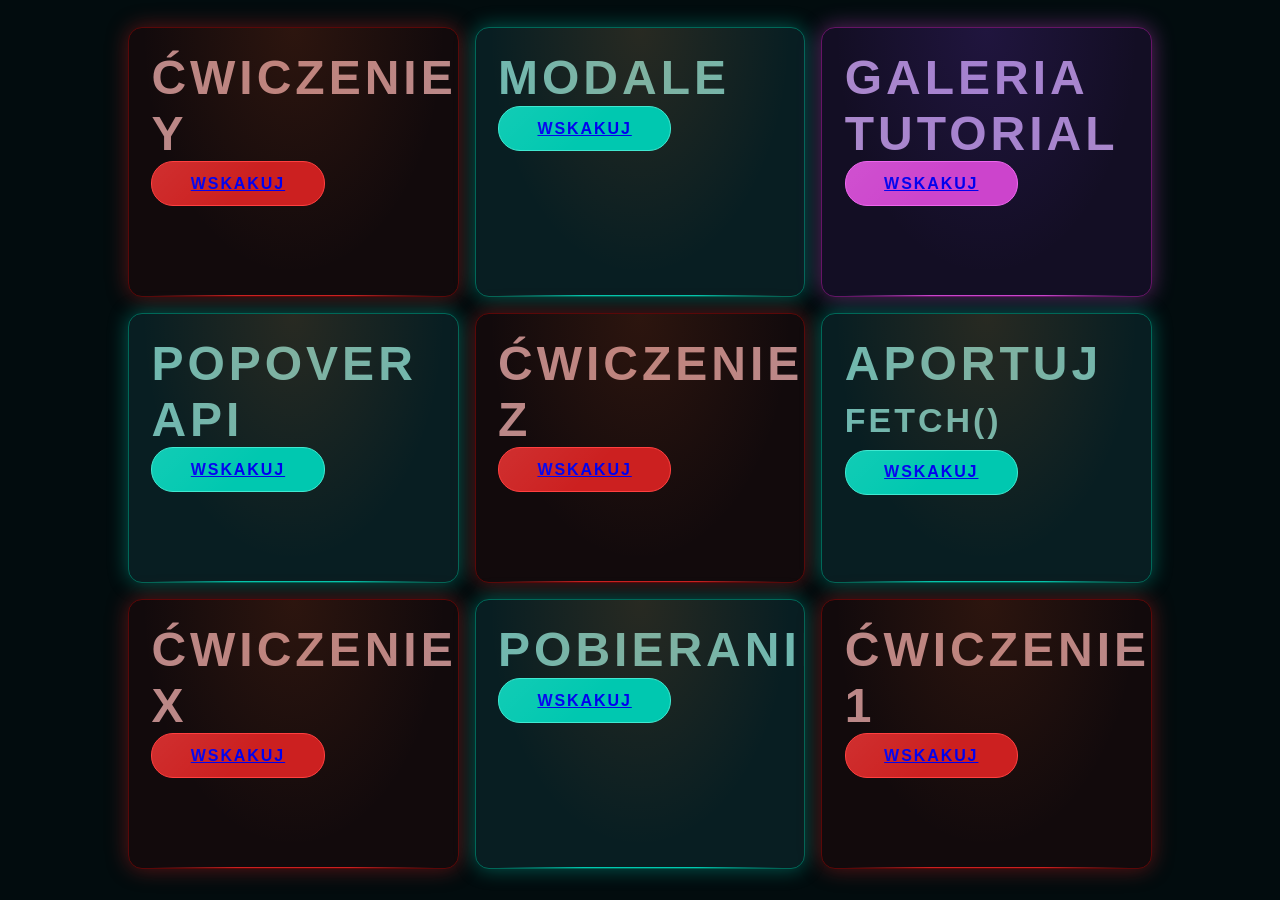
<file: index.html>
<!DOCTYPE html>
<html lang="pl">
<head>
    <meta charset="UTF-8">
    <meta name="viewport" content="width=device-width, initial-scale=1.0">
    <link rel="stylesheet" href="Style/order-theme.css">
    <link rel="stylesheet" href="Style/voyager-system.css">
    <title>07.06.2026 20:33</title>
    <style>
        body{
            padding: 3vh 10%;
            gap: 10px;
            font-size: 1.5em;
        }
        .voyager-panel{
            height: 30vh;
        }
    </style>
</head>
<body class="theme-palm-paradise or-grid or-grid--3">
    <div class="voyager-panel theme-void-voyager voyager-panel--lit">
        <h1 class="v-text-secondary or-heading-1">Ćwiczenie y</h1>
        <button class="voyager-btn voyager-btn--xl"><a href="Zagadnienia/cwiczenieGaleria.html">Wskakuj</a></button>
    </div>
    <div class="voyager-panel voyager-panel--lit">
        <h1 class="v-text-secondary or-heading-1">Modale</h1>
        <button class="voyager-btn voyager-btn--xl"><a href="Zagadnienia/Modale.html">Wskakuj</a></button>
    </div>
    <div class="voyager-panel theme-dreamy-coast voyager-panel--lit">
        <h1 class="v-text-secondary or-heading-1">Galeria tutorial</h1>
        <button class="voyager-btn voyager-btn--xl"><a href="Zagadnienia/Galeria.html">Wskakuj</a></button>
    </div>
    <div class="voyager-panel voyager-panel--lit">
        <h1 class="v-text-secondary or-heading-1">Popover API</h1>
        <button class="voyager-btn voyager-btn--xl"><a href="Zagadnienia/popoverAPI.html">Wskakuj</a></button>
    </div>
    <div class="voyager-panel theme-void-voyager voyager-panel--lit">
        <h1 class="v-text-secondary or-heading-1">Ćwiczenie Z</h1>
        <button class="voyager-btn voyager-btn--xl"><a href="Zagadnienia/cwiczenieZygarde.html">Wskakuj</a></button>
    </div>
    <div class="voyager-panel voyager-panel--lit">
        <h1 class="v-text-secondary or-heading-1">Aportuj</h1>
        <h2 class="v-text-secondary or-heading-2">Fetch()</h2>
        <button class="voyager-btn voyager-btn--xl"><a href="Zagadnienia/fetch.html">Wskakuj</a></button>
    </div>
    <div class="voyager-panel theme-void-voyager voyager-panel--lit">
        <h1 class="v-text-secondary or-heading-1">Ćwiczenie x</h1>
        <button class="voyager-btn voyager-btn--xl"><a href="Zagadnienia/omowienieCwWiki.html">Wskakuj</a></button>
    </div>
    <div class="voyager-panel voyager-panel--lit">
        <h1 class="v-text-secondary or-heading-1">Pobieranie</h1>
        <button class="voyager-btn voyager-btn--xl"><a href="Zagadnienia/Pobieranie.html">Wskakuj</a></button>
    </div>
    <div class="voyager-panel theme-void-voyager voyager-panel--lit">
        <h1 class="v-text-secondary or-heading-1">Ćwiczenie 1</h1>
        <button class="voyager-btn voyager-btn--xl"><a href="Zagadnienia/omowienieCw1.html">Wskakuj</a></button>
    </div>
</body>
</html>
</file>
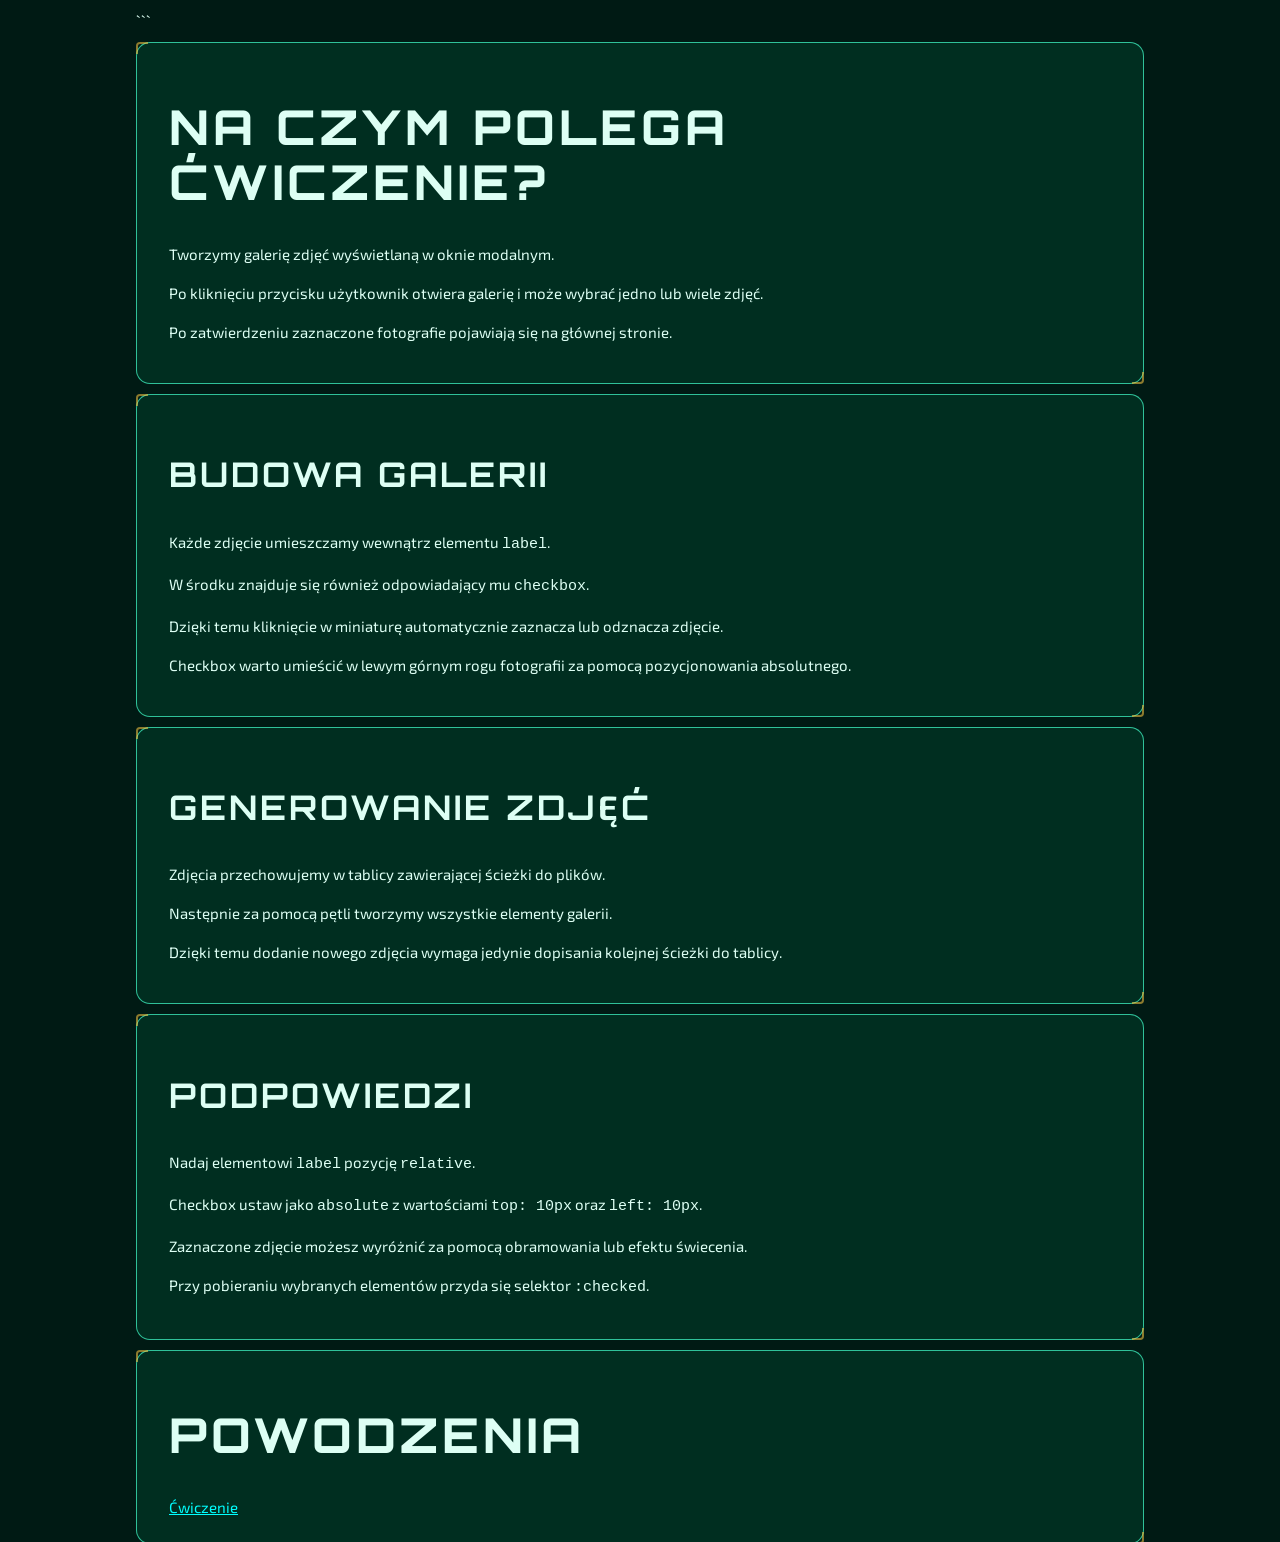
<file: Zagadnienia/cwiczenieZygarde.html>
<!DOCTYPE html>
<html lang="pl">
<head>
    <meta charset="UTF-8">
    <meta name="viewport" content="width=device-width, initial-scale=1.0">
    <link href="https://fonts.googleapis.com/css2?family=Orbitron:wght@700;900&family=Exo+2:wght@400;600;700&display=swap" rel="stylesheet">
    <link rel="stylesheet" href="../Style/order-theme.css">
    <title>Galeria zdjęć</title>
    <style>
        body{
            padding: 0 10%;
            display: flex;
            flex-direction: column;
            gap: 10px;
            font-size: 1.5em;
        }
        input, button{
            max-width: 30vw;
            margin-bottom: 20px;
        }
    </style>
</head>
<body class="or-theme--green-nebula or-root">

```
<div class="or-card">
    <h1 class="or-heading-1">Na czym polega ćwiczenie?</h1>
    <p>Tworzymy galerię zdjęć wyświetlaną w oknie modalnym.</p>
    <p>Po kliknięciu przycisku użytkownik otwiera galerię i może wybrać jedno lub wiele zdjęć.</p>
    <p>Po zatwierdzeniu zaznaczone fotografie pojawiają się na głównej stronie.</p>
</div>

<div class="or-card">
    <h2 class="or-heading-2">Budowa galerii</h2>
    <p>Każde zdjęcie umieszczamy wewnątrz elementu <code>label</code>.</p>
    <p>W środku znajduje się również odpowiadający mu <code>checkbox</code>.</p>
    <p>Dzięki temu kliknięcie w miniaturę automatycznie zaznacza lub odznacza zdjęcie.</p>
    <p>Checkbox warto umieścić w lewym górnym rogu fotografii za pomocą pozycjonowania absolutnego.</p>
</div>

<div class="or-card">
    <h2 class="or-heading-2">Generowanie zdjęć</h2>
    <p>Zdjęcia przechowujemy w tablicy zawierającej ścieżki do plików.</p>
    <p>Następnie za pomocą pętli tworzymy wszystkie elementy galerii.</p>
    <p>Dzięki temu dodanie nowego zdjęcia wymaga jedynie dopisania kolejnej ścieżki do tablicy.</p>
</div>

<div class="or-card">
    <h2 class="or-heading-2">Podpowiedzi</h2>
    <p>Nadaj elementowi <code>label</code> pozycję <code>relative</code>.</p>
    <p>Checkbox ustaw jako <code>absolute</code> z wartościami <code>top: 10px</code> oraz <code>left: 10px</code>.</p>
    <p>Zaznaczone zdjęcie możesz wyróżnić za pomocą obramowania lub efektu świecenia.</p>
    <p>Przy pobieraniu wybranych elementów przyda się selektor <code>:checked</code>.</p>
</div>


<div class="or-card">
    <h1 class="or-heading-1">Powodzenia</h1>
    <a href="../Zagadnienia/Galeria.html" style="color: aqua;">Ćwiczenie</a>
</div>

</body>
</html>
</file>
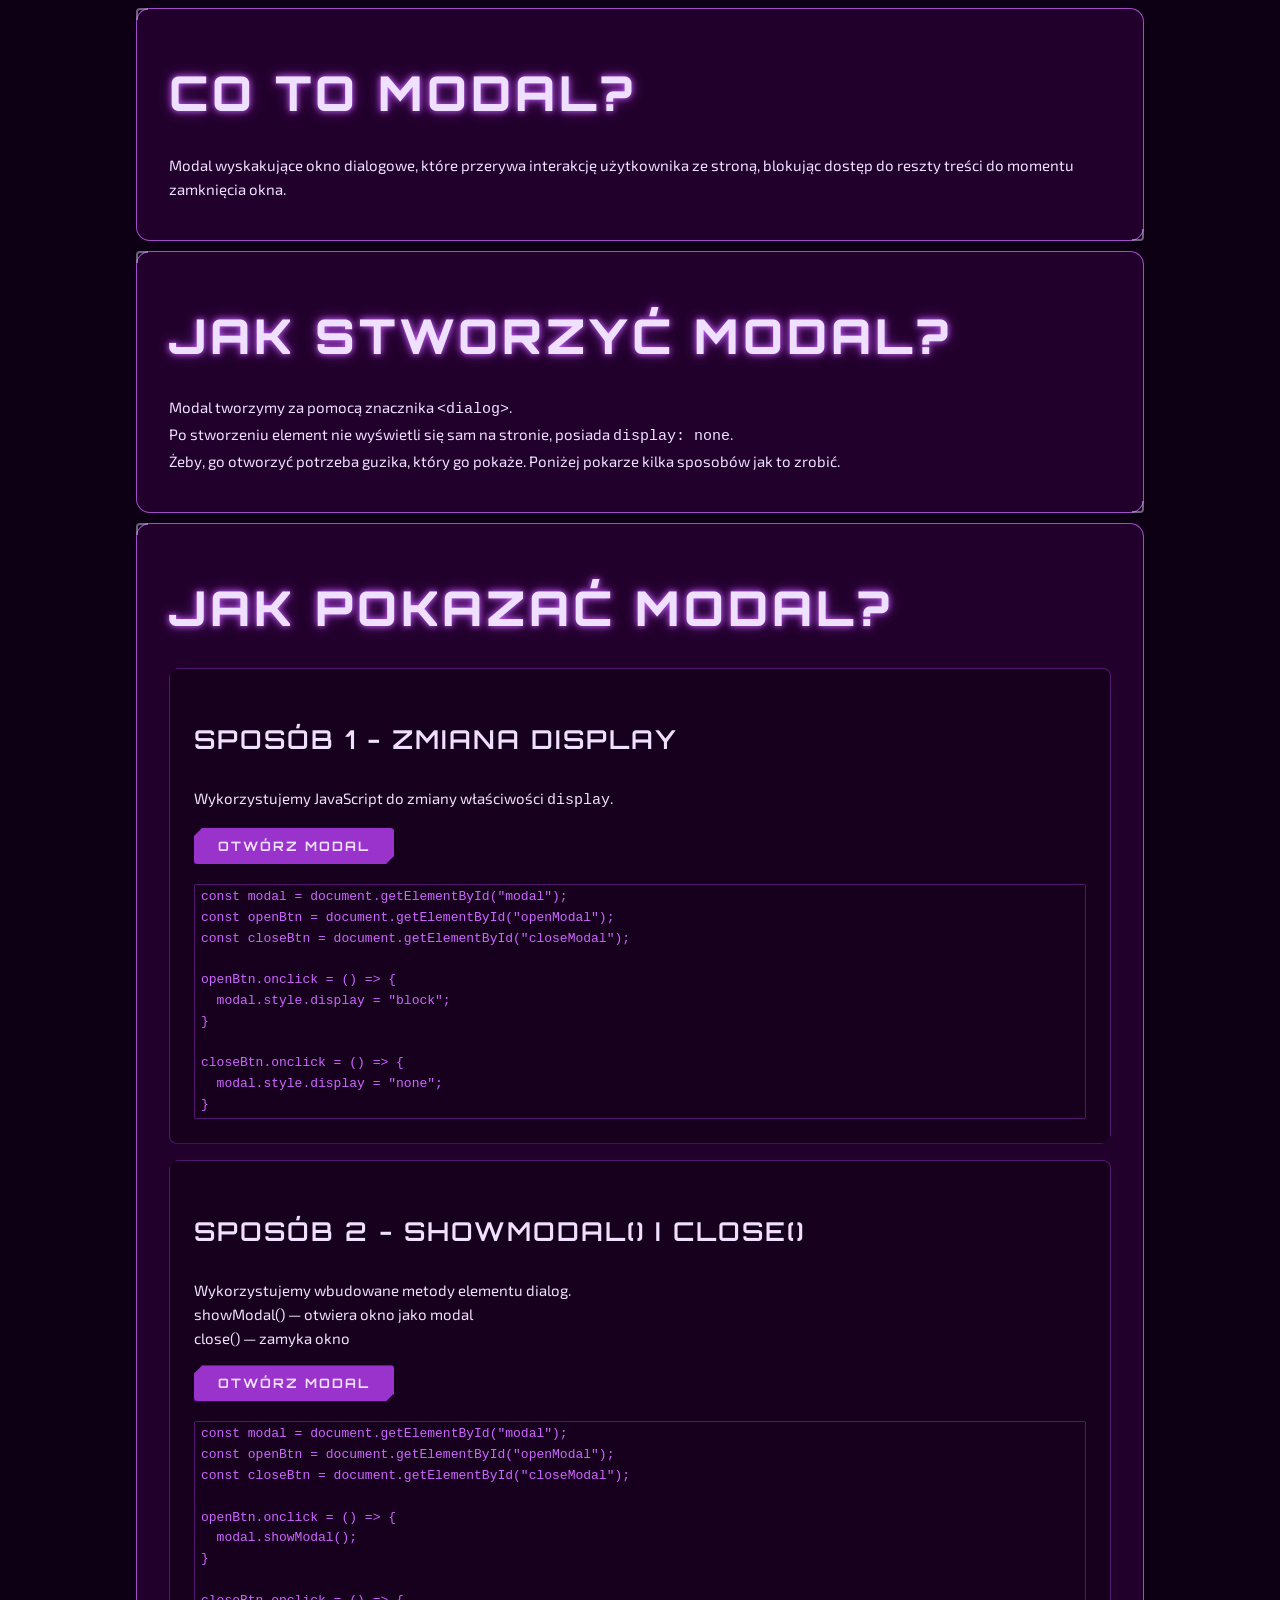
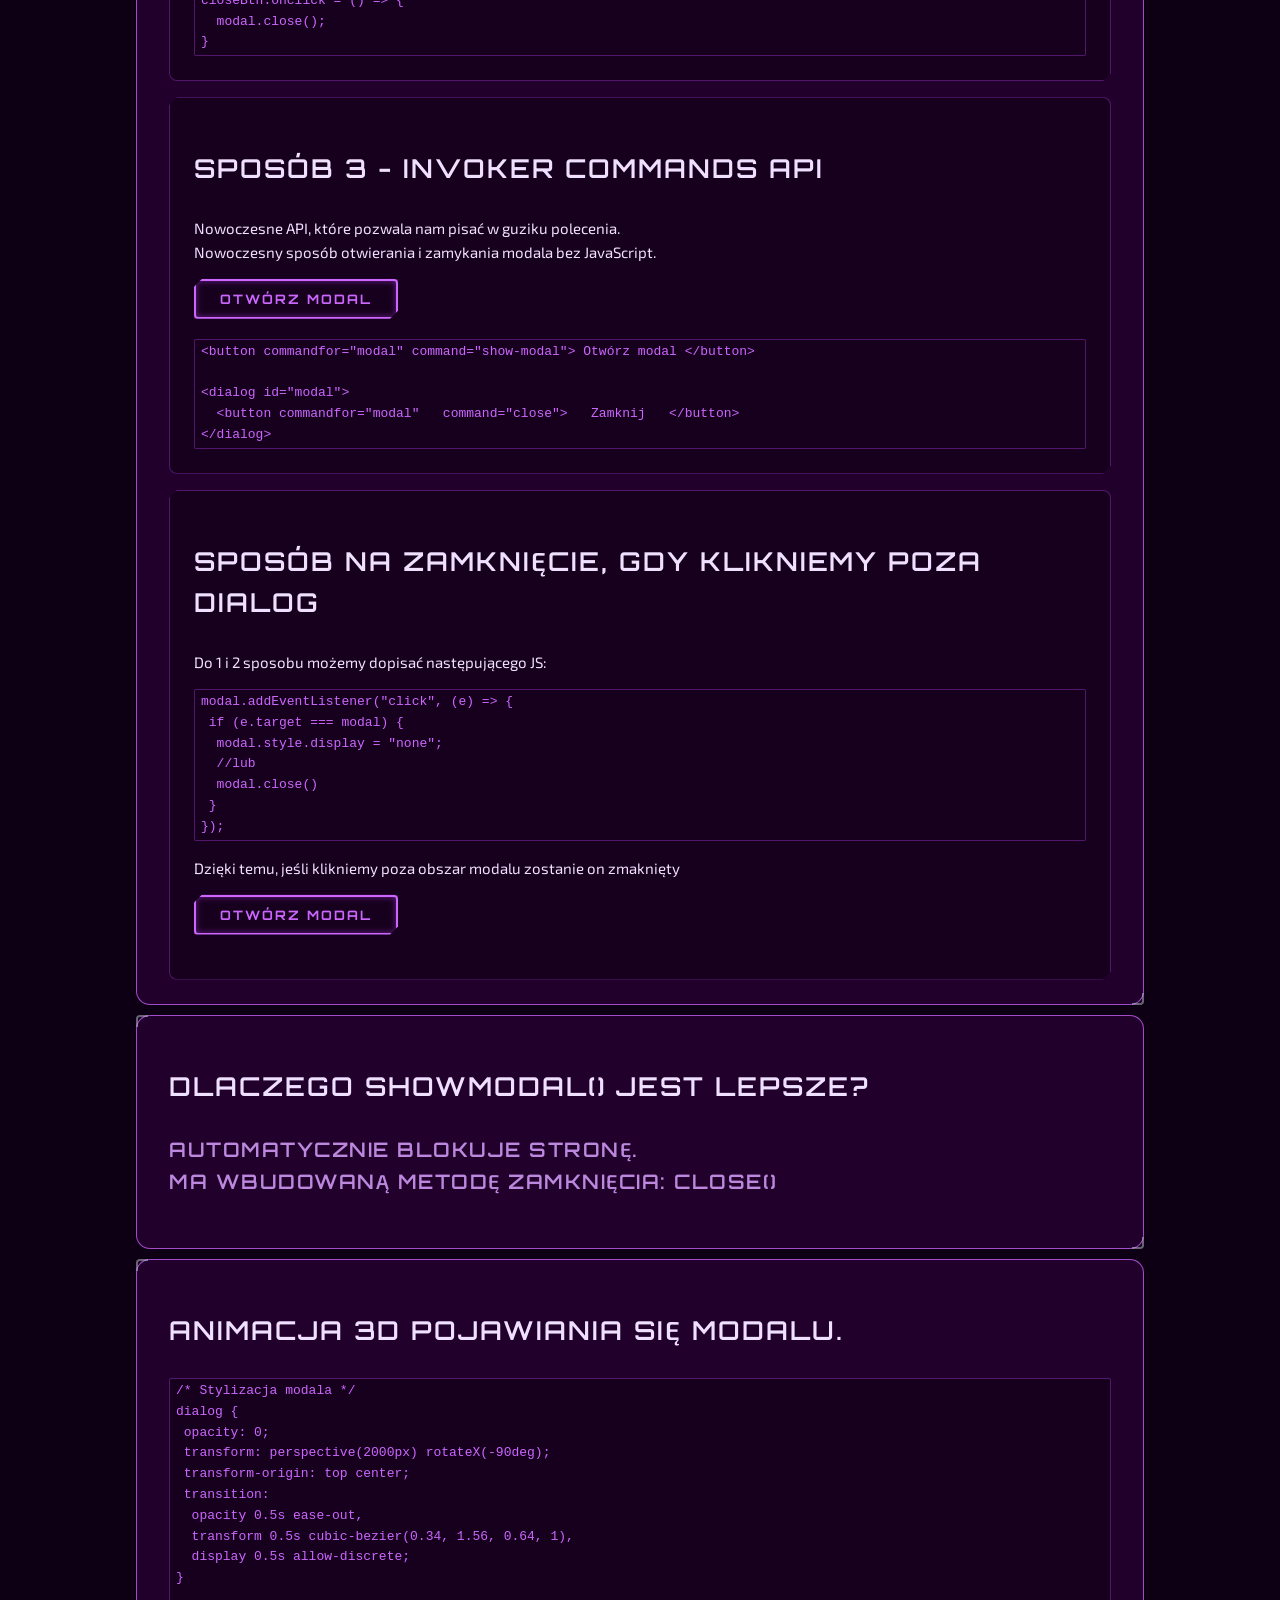
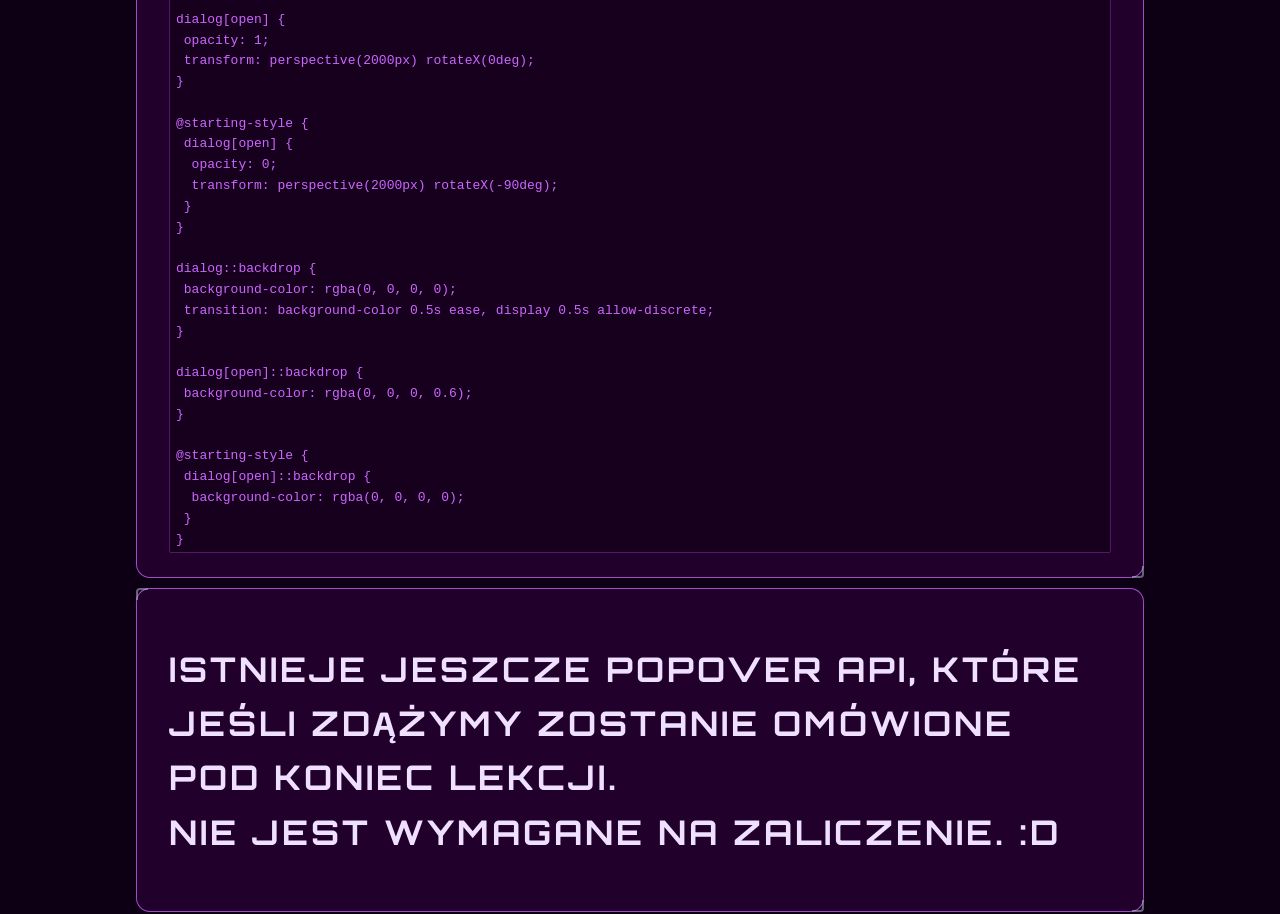
<file: Zagadnienia/Modale.html>
<!DOCTYPE html>
<html lang="pl">
<head>
    <meta charset="UTF-8">
    <meta name="viewport" content="width=device-width, initial-scale=1.0">
    <link href="https://fonts.googleapis.com/css2?family=Orbitron:wght@700;900&family=Exo+2:wght@400;600;700&display=swap" rel="stylesheet">
    <link rel="stylesheet" href="../Style/order-theme.css">
    <title>06.06.2026 19:29</title>
    <style>
        body{
            padding: 0 10%;
            display: flex;
            flex-direction: column;
            gap: 10px;
            font-size: 1.5em;
        }
        input, button{
            max-width: 30vw;
            margin-bottom: 20px;
        }
    </style>
</head>
<body class="or-theme--zero-shard or-root">
    <div class="or-card or-animate--pulse-glow">
        <h1 class="or-heading-1 or-text--glow">Co to modal?</h1>
        <p>Modal wyskakujące okno dialogowe, które przerywa interakcję użytkownika ze stroną, blokując dostęp do reszty treści do momentu zamknięcia okna.</p>
    </div>

    <div class="or-card or-animate--pulse-glow">
        <h1 class="or-heading-1 or-text--glow">Jak stworzyć modal?</h1>
        <p>Modal tworzymy za pomocą znacznika <code>&lt;dialog&gt;</code>.<br>
            Po stworzeniu element nie wyświetli się sam na stronie, posiada <code>display: none</code>.<br>
            Żeby, go otworzyć potrzeba guzika, który go pokaże.
            Poniżej pokarze kilka sposobów jak to zrobić.
        </p>
    </div>

    <div class="or-card or-animate--pulse-glow">
        <h1 class="or-heading-1 or-text--glow">Jak pokazać modal?</h1>
        <div class="or-grid">
            <div class="or-panel">
                <h3 class="or-heading-3">Sposób 1 - zmiana display</h3>
                <p>Wykorzystujemy JavaScript do zmiany właściwości <code>display</code>.</p>

                <button id="openModal1" class="or-btn OR-btn--primary">
                    Otwórz modal
                </button>

                <dialog id="modal1">
                    <p>To jest modal otwarty poprzez zmianę display.</p>
                    <button id="closeModal1" class="or-btn OR-btn--primary">
                        Zamknij
                    </button>
                </dialog>

                <div class="or-grid">
                    <code class="or-code">
                        const modal = document.getElementById("modal");<br>
                        const openBtn = document.getElementById("openModal");<br>
                        const closeBtn = document.getElementById("closeModal");<br><br>

                        openBtn.onclick = () => {<br>
                        &nbsp;&nbsp;modal.style.display = "block";<br>
                        }<br><br>

                        closeBtn.onclick = () => {<br>
                        &nbsp;&nbsp;modal.style.display = "none";<br>
                        }
                    </code>
                </div>

                <script>
                    const modal1 = document.getElementById("modal1");
                    const openBtn1 = document.getElementById("openModal1");
                    const closeBtn1 = document.getElementById("closeModal1");

                    openBtn1.onclick = () => modal1.style.display = "block";
                    closeBtn1.onclick = () => modal1.style.display = "none";
                </script>
            </div>
            <div class="or-panel">
                <h3 class="or-heading-3">Sposób 2 - showModal() i close()</h3>
                <p>
                    Wykorzystujemy wbudowane metody elementu dialog. <br>
                    showModal() — otwiera okno jako modal <br>
                    close() — zamyka okno <br>
                </p>

                <button id="openModal2" class="or-btn OR-btn--primary">
                    Otwórz modal
                </button>

                <dialog id="modal2">
                    <p>To jest modal otwarty metodą showModal().</p>
                    <button id="closeModal2" class="or-btn OR-btn--primary">
                        Zamknij
                    </button>
                </dialog>

                <div class="or-grid">
                    <code class="or-code">
                        const modal = document.getElementById("modal");<br>
                        const openBtn = document.getElementById("openModal");<br>
                        const closeBtn = document.getElementById("closeModal");<br><br>

                        openBtn.onclick = () => {<br>
                        &nbsp;&nbsp;modal.showModal();<br>
                        }<br><br>

                        closeBtn.onclick = () => {<br>
                        &nbsp;&nbsp;modal.close();<br>
                        }
                    </code>
                </div>

                <script>
                    const modal2 = document.getElementById("modal2");
                    const openBtn2 = document.getElementById("openModal2");
                    const closeBtn2 = document.getElementById("closeModal2");

                    openBtn2.onclick = () => modal2.showModal();
                    closeBtn2.onclick = () => modal2.close();
                </script>
            </div>

            <div class="or-panel">
                <h3 class="or-heading-3">Sposób 3 - Invoker Commands API</h3>
                <p>
                    Nowoczesne API, które pozwala nam pisać w guziku polecenia. <br>
                    Nowoczesny sposób otwierania i zamykania modala bez JavaScript.
                </p>

                <button
                    commandfor="modal3"
                    command="show-modal"
                    class="or-btn OR-btn--secondary">
                    Otwórz modal
                </button>

                <dialog id="modal3">
                    <p>Ten modal został otwarty bez JavaScript.</p>

                    <button
                        commandfor="modal3"
                        command="close"
                        class="or-btn OR-btn--primary">
                        Zamknij
                    </button>
                </dialog>

                <div class="or-grid">
                    <code class="or-code">
                        &lt;button commandfor="modal"
                        command="show-modal"&gt;
                        Otwórz modal
                        &lt;/button&gt;<br><br>

                        &lt;dialog id="modal"&gt;<br>
                        &nbsp;&nbsp;&lt;button commandfor="modal"
                        &nbsp;&nbsp;command="close"&gt;
                        &nbsp;&nbsp;Zamknij
                        &nbsp;&nbsp;&lt;/button&gt;<br>
                        &lt;/dialog&gt;
                    </code>
                </div>
            </div>
            <div class="or-panel">
                <h3 class="or-heading-3">Sposób na zamknięcie, gdy klikniemy poza dialog</h3>
                <p>Do 1 i 2 sposobu możemy dopisać następującego JS:</p>
                <div class="or-grid">
                    <code class="or-code">
                        modal.addEventListener("click", (e) => {<br>
                            &nbsp;if (e.target === modal) {<br>
                                &nbsp;&nbsp;modal.style.display = "none";<br>
                                &nbsp;&nbsp;//lub <br>
                                &nbsp;&nbsp;modal.close() <br>
                            &nbsp;} <br>
                        }); <br>
                    </code>
                </div>
                <p>Dzięki temu, jeśli klikniemy poza obszar modalu zostanie on zmaknięty</p>
                <button id="openModal4" class="or-btn OR-btn--secondary">
                    Otwórz modal
                </button>

                <dialog id="modal4" style="box-sizing: border-box;">
                    <div>
                        <p>Modal wyłączy się jak klikniesz poza.</p>
                        <button id="closeModal4" class="or-btn OR-btn--primary">
                            Zamknij
                        </button>
                    </div>
                </dialog>
                <script>
                    const modal4 = document.getElementById("modal4");
                    const openBtn4 = document.getElementById("openModal4");
                    const closeBtn4 = document.getElementById("closeModal4");

                    openBtn4.onclick = () => modal4.showModal();
                    closeBtn4.onclick = () => modal4.close();
                    modal4.addEventListener("click", (e) => {
                        if(e.target === modal4){
                            modal4.close()
                        }
                    })
                </script>
            </div>
        </div>
    </div>
    <div class="or-card or-animate--pulse-glow">
        <h3 class="or-heading-3">Dlaczego showModal() jest lepsze?</h3>
        <h4 class="or-heading-4">
            Automatycznie blokuje stronę. <br>
            Ma wbudowaną metodę zamknięcia: close()
        </h4>
    </div>
    <div class="or-card or-animate--pulse-glow">
        <h3 class="or-heading-3">Animacja 3D pojawiania się modalu.</h3>
        <div class="or-grid">
            <code class="or-code">
                 /* Stylizacja modala */ <br>
                dialog {<br>
                    &nbsp;opacity: 0;<br>
                    &nbsp;transform: perspective(2000px) rotateX(-90deg);<br>
                    &nbsp;transform-origin: top center; <br>
                    &nbsp;transition: <br>
                        &nbsp;&nbsp;opacity 0.5s ease-out, <br>
                        &nbsp;&nbsp;transform 0.5s cubic-bezier(0.34, 1.56, 0.64, 1), <br>
                        &nbsp;&nbsp;display 0.5s allow-discrete;<br>
                }<br>
<br>
                dialog[open] {<br>
                    &nbsp;opacity: 1;<br>
                    &nbsp;transform: perspective(2000px) rotateX(0deg);<br>
                }<br>
<br>
                @starting-style {<br>
                    &nbsp;dialog[open] {<br>
                        &nbsp;&nbsp;opacity: 0;<br>
                        &nbsp;&nbsp;transform: perspective(2000px) rotateX(-90deg);<br>
                    &nbsp;}<br>
                }<br>
<br>
                dialog::backdrop {<br>
                    &nbsp;background-color: rgba(0, 0, 0, 0);<br>
                    &nbsp;transition: background-color 0.5s ease, display 0.5s allow-discrete;<br>
                }<br>
<br>
                dialog[open]::backdrop {<br>
                    &nbsp;background-color: rgba(0, 0, 0, 0.6);<br>
                }<br>
<br>
                @starting-style {<br>
                    &nbsp;dialog[open]::backdrop {<br>
                        &nbsp;&nbsp;background-color: rgba(0, 0, 0, 0);<br>
                    &nbsp;}<br>
                }<br>
            </code>
        </div>
    </div>
    <div class="or-card">
        <h2 class="or-heading-2">Istnieje jeszcze popover APi, które jeśli zdążymy zostanie omówione pod koniec lekcji. <br> Nie jest wymagane na zaliczenie. :D</h2>
    </div>
</body>
</html>
</file>
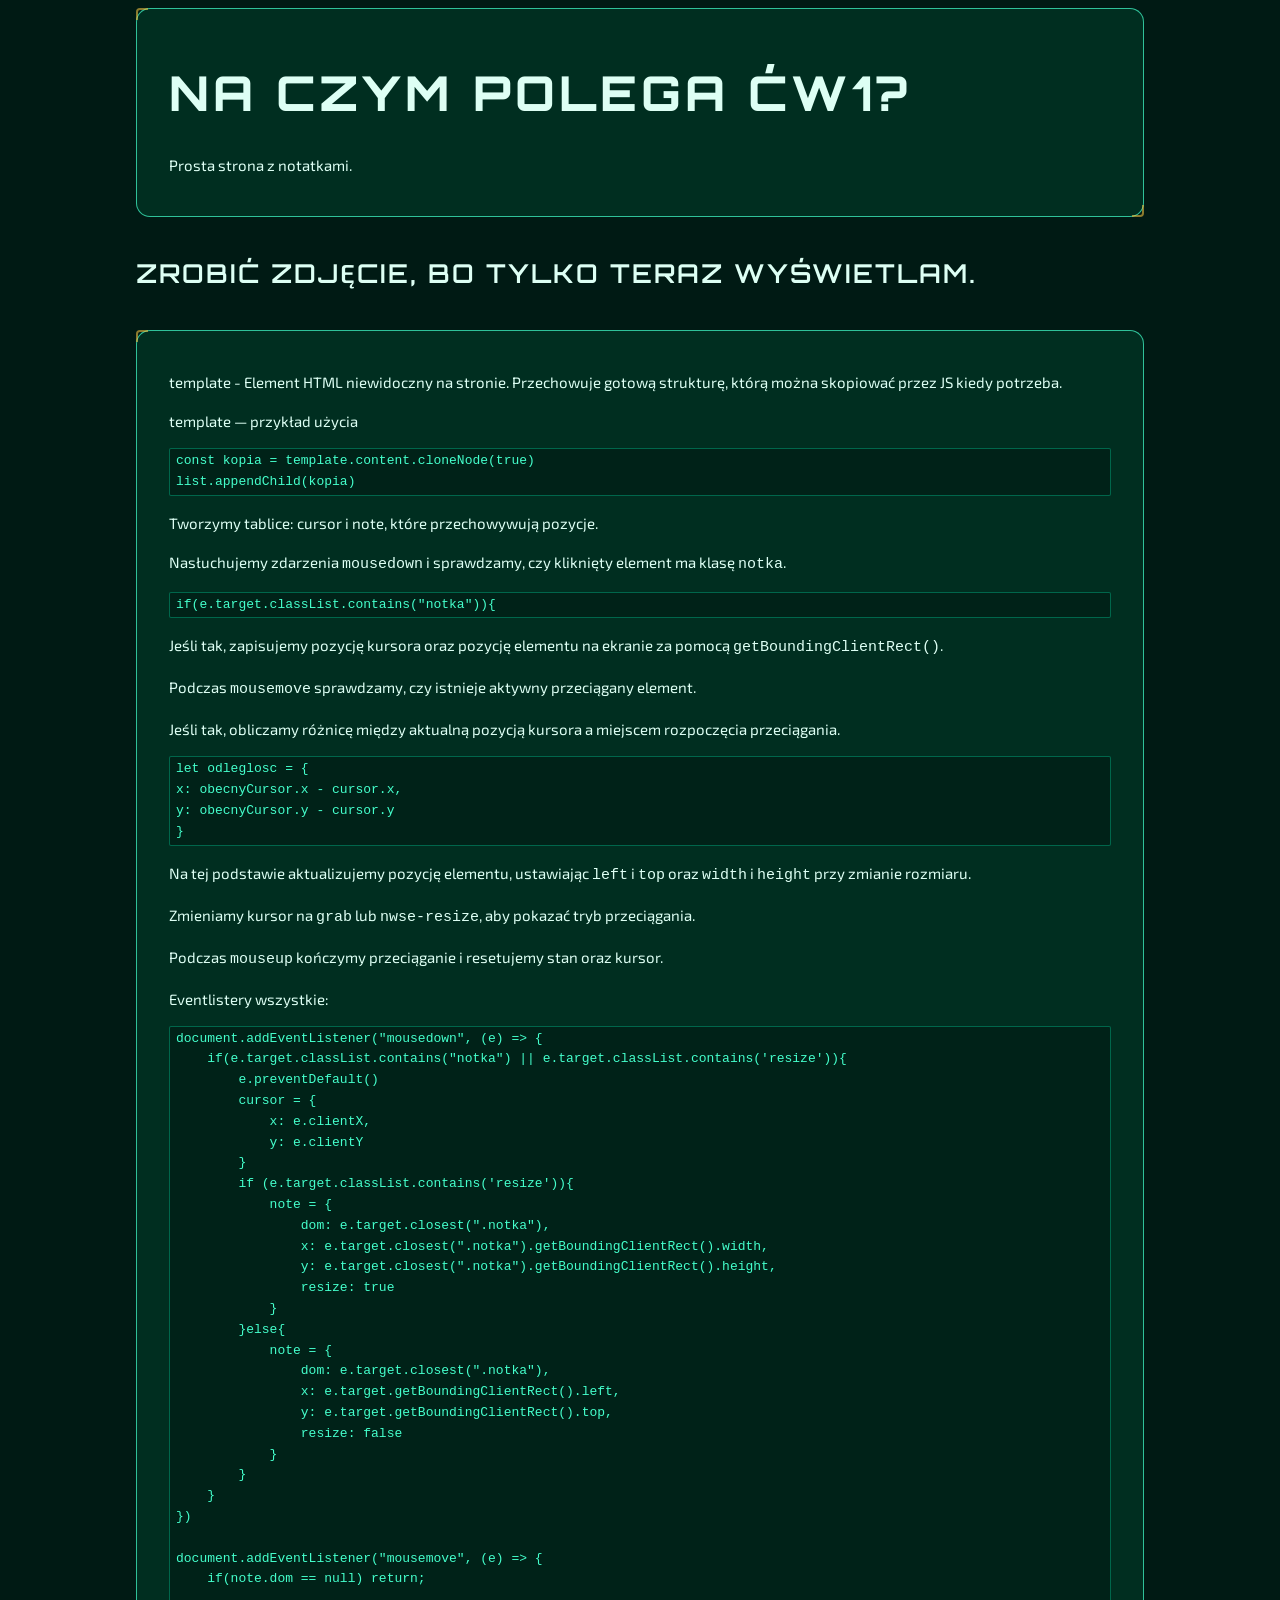
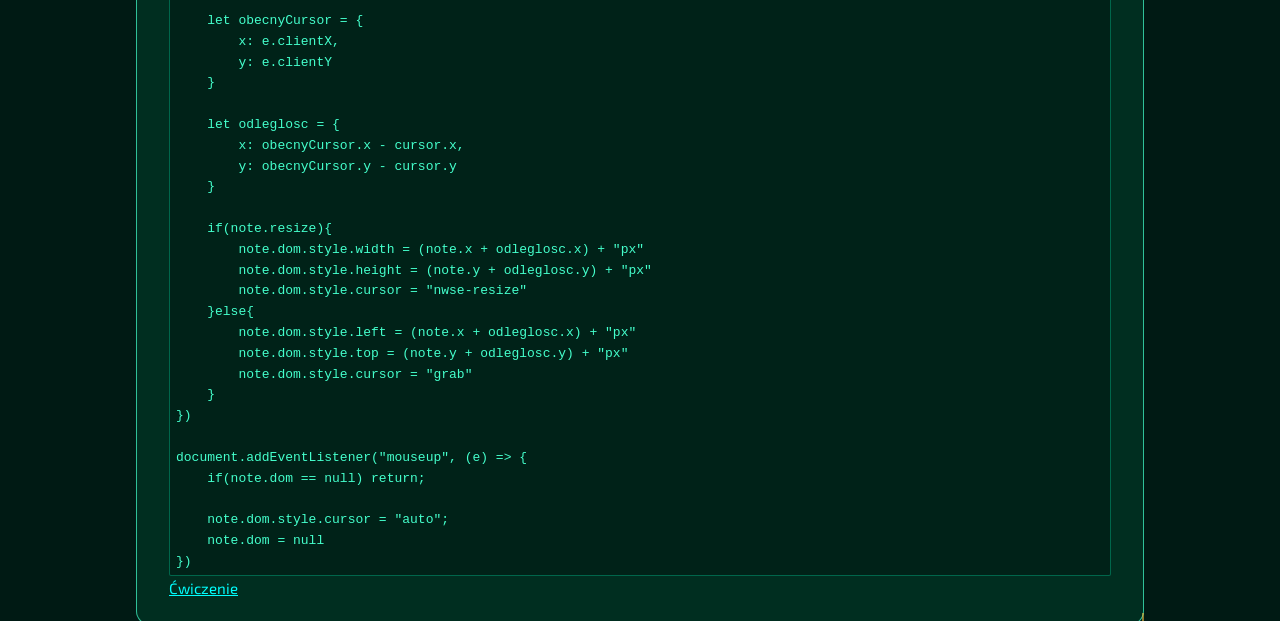
<file: Zagadnienia/omowienieCw1.html>
<!DOCTYPE html>
<html lang="pl">
<head>
    <meta charset="UTF-8">
    <meta name="viewport" content="width=device-width, initial-scale=1.0">
    <link href="https://fonts.googleapis.com/css2?family=Orbitron:wght@700;900&family=Exo+2:wght@400;600;700&display=swap" rel="stylesheet">
    <link rel="stylesheet" href="../Style/order-theme.css">
    <title>06.06.2026 19:29</title>
    <style>
        body{
            padding: 0 10%;
            display: flex;
            flex-direction: column;
            gap: 10px;
            font-size: 1.5em;
        }
        input, button{
            max-width: 30vw;
            margin-bottom: 20px;
        }
    </style>
</head>
<body class="or-theme--green-nebula or-root">
    <div class="or-card">
        <h1 class="or-heading-1">Na czym polega ćw1?</h1>
        <p>Prosta strona z notatkami.</p>
    </div>
    <h3 class="or-heading-3">Zrobić zdjęcie, bo tylko teraz wyświetlam.</h3>
    <div class="or-card">
        <p>template - Element HTML niewidoczny na stronie. Przechowuje gotową strukturę, którą można skopiować przez JS kiedy potrzeba.</p>
        <p>template — przykład użycia</p>
        <div class="or-grid">
            <code class="or-code">
                const kopia = template.content.cloneNode(true) <br>
                list.appendChild(kopia)
            </code>
        </div>
        <p>Tworzymy tablice: cursor i note, które przechowywują pozycje.</p>
        <p>Nasłuchujemy zdarzenia <code>mousedown</code> i sprawdzamy, czy kliknięty element ma klasę <code>notka</code>.</p>
        <div class="or-grid">
            <code class="or-code">
                if(e.target.classList.contains("notka")){
            </code>
        </div>
        <p>Jeśli tak, zapisujemy pozycję kursora oraz pozycję elementu na ekranie za pomocą <code>getBoundingClientRect()</code>.</p>
        <p>Podczas <code>mousemove</code> sprawdzamy, czy istnieje aktywny przeciągany element.</p>
        <p>Jeśli tak, obliczamy różnicę między aktualną pozycją kursora a miejscem rozpoczęcia przeciągania.</p>
        <div class="or-grid">
            <code class="or-code">
                let odleglosc = { <br>
                    x: obecnyCursor.x - cursor.x, <br>
                    y: obecnyCursor.y - cursor.y <br>
                } <br>
            </code>
        </div>
        <p>Na tej podstawie aktualizujemy pozycję elementu, ustawiając <code>left</code> i <code>top</code> oraz <code>width</code> i <code>height</code> przy zmianie rozmiaru.</p>
        <p>Zmieniamy kursor na <code>grab</code> lub <code>nwse-resize</code>, aby pokazać tryb przeciągania.</p>
        <p>Podczas <code>mouseup</code> kończymy przeciąganie i resetujemy stan oraz kursor.</p>
        <p>Eventlistery wszystkie:</p>
        <div class="or-grid">
            <code class="or-code">
document.addEventListener("mousedown", (e) => {<br>
&nbsp;&nbsp;&nbsp;&nbsp;if(e.target.classList.contains("notka") || e.target.classList.contains('resize')){<br>
&nbsp;&nbsp;&nbsp;&nbsp;&nbsp;&nbsp;&nbsp;&nbsp;e.preventDefault()<br>
&nbsp;&nbsp;&nbsp;&nbsp;&nbsp;&nbsp;&nbsp;&nbsp;cursor = {<br>
&nbsp;&nbsp;&nbsp;&nbsp;&nbsp;&nbsp;&nbsp;&nbsp;&nbsp;&nbsp;&nbsp;&nbsp;x: e.clientX,<br>
&nbsp;&nbsp;&nbsp;&nbsp;&nbsp;&nbsp;&nbsp;&nbsp;&nbsp;&nbsp;&nbsp;&nbsp;y: e.clientY<br>
&nbsp;&nbsp;&nbsp;&nbsp;&nbsp;&nbsp;&nbsp;&nbsp;}<br>
&nbsp;&nbsp;&nbsp;&nbsp;&nbsp;&nbsp;&nbsp;&nbsp;if (e.target.classList.contains('resize')){<br>
&nbsp;&nbsp;&nbsp;&nbsp;&nbsp;&nbsp;&nbsp;&nbsp;&nbsp;&nbsp;&nbsp;&nbsp;note = {<br>
&nbsp;&nbsp;&nbsp;&nbsp;&nbsp;&nbsp;&nbsp;&nbsp;&nbsp;&nbsp;&nbsp;&nbsp;&nbsp;&nbsp;&nbsp;&nbsp;dom: e.target.closest(".notka"),<br>
&nbsp;&nbsp;&nbsp;&nbsp;&nbsp;&nbsp;&nbsp;&nbsp;&nbsp;&nbsp;&nbsp;&nbsp;&nbsp;&nbsp;&nbsp;&nbsp;x: e.target.closest(".notka").getBoundingClientRect().width,<br>
&nbsp;&nbsp;&nbsp;&nbsp;&nbsp;&nbsp;&nbsp;&nbsp;&nbsp;&nbsp;&nbsp;&nbsp;&nbsp;&nbsp;&nbsp;&nbsp;y: e.target.closest(".notka").getBoundingClientRect().height,<br>
&nbsp;&nbsp;&nbsp;&nbsp;&nbsp;&nbsp;&nbsp;&nbsp;&nbsp;&nbsp;&nbsp;&nbsp;&nbsp;&nbsp;&nbsp;&nbsp;resize: true<br>
&nbsp;&nbsp;&nbsp;&nbsp;&nbsp;&nbsp;&nbsp;&nbsp;&nbsp;&nbsp;&nbsp;&nbsp;}<br>
&nbsp;&nbsp;&nbsp;&nbsp;&nbsp;&nbsp;&nbsp;&nbsp;}else{<br>
&nbsp;&nbsp;&nbsp;&nbsp;&nbsp;&nbsp;&nbsp;&nbsp;&nbsp;&nbsp;&nbsp;&nbsp;note = {<br>
&nbsp;&nbsp;&nbsp;&nbsp;&nbsp;&nbsp;&nbsp;&nbsp;&nbsp;&nbsp;&nbsp;&nbsp;&nbsp;&nbsp;&nbsp;&nbsp;dom: e.target.closest(".notka"),<br>
&nbsp;&nbsp;&nbsp;&nbsp;&nbsp;&nbsp;&nbsp;&nbsp;&nbsp;&nbsp;&nbsp;&nbsp;&nbsp;&nbsp;&nbsp;&nbsp;x: e.target.getBoundingClientRect().left,<br>
&nbsp;&nbsp;&nbsp;&nbsp;&nbsp;&nbsp;&nbsp;&nbsp;&nbsp;&nbsp;&nbsp;&nbsp;&nbsp;&nbsp;&nbsp;&nbsp;y: e.target.getBoundingClientRect().top,<br>
&nbsp;&nbsp;&nbsp;&nbsp;&nbsp;&nbsp;&nbsp;&nbsp;&nbsp;&nbsp;&nbsp;&nbsp;&nbsp;&nbsp;&nbsp;&nbsp;resize: false<br>
&nbsp;&nbsp;&nbsp;&nbsp;&nbsp;&nbsp;&nbsp;&nbsp;&nbsp;&nbsp;&nbsp;&nbsp;}<br>
&nbsp;&nbsp;&nbsp;&nbsp;&nbsp;&nbsp;&nbsp;&nbsp;}<br>
&nbsp;&nbsp;&nbsp;&nbsp;}<br>
})<br>
<br>
document.addEventListener("mousemove", (e) => {<br>
&nbsp;&nbsp;&nbsp;&nbsp;if(note.dom == null) return;<br>
<br>
&nbsp;&nbsp;&nbsp;&nbsp;let obecnyCursor = {<br>
&nbsp;&nbsp;&nbsp;&nbsp;&nbsp;&nbsp;&nbsp;&nbsp;x: e.clientX,<br>
&nbsp;&nbsp;&nbsp;&nbsp;&nbsp;&nbsp;&nbsp;&nbsp;y: e.clientY<br>
&nbsp;&nbsp;&nbsp;&nbsp;}<br>
<br>
&nbsp;&nbsp;&nbsp;&nbsp;let odleglosc = {<br>
&nbsp;&nbsp;&nbsp;&nbsp;&nbsp;&nbsp;&nbsp;&nbsp;x: obecnyCursor.x - cursor.x,<br>
&nbsp;&nbsp;&nbsp;&nbsp;&nbsp;&nbsp;&nbsp;&nbsp;y: obecnyCursor.y - cursor.y<br>
&nbsp;&nbsp;&nbsp;&nbsp;}<br>
<br>
&nbsp;&nbsp;&nbsp;&nbsp;if(note.resize){<br>
&nbsp;&nbsp;&nbsp;&nbsp;&nbsp;&nbsp;&nbsp;&nbsp;note.dom.style.width = (note.x + odleglosc.x) + "px"<br>
&nbsp;&nbsp;&nbsp;&nbsp;&nbsp;&nbsp;&nbsp;&nbsp;note.dom.style.height = (note.y + odleglosc.y) + "px"<br>
&nbsp;&nbsp;&nbsp;&nbsp;&nbsp;&nbsp;&nbsp;&nbsp;note.dom.style.cursor = "nwse-resize"<br>
&nbsp;&nbsp;&nbsp;&nbsp;}else{<br>
&nbsp;&nbsp;&nbsp;&nbsp;&nbsp;&nbsp;&nbsp;&nbsp;note.dom.style.left = (note.x + odleglosc.x) + "px"<br>
&nbsp;&nbsp;&nbsp;&nbsp;&nbsp;&nbsp;&nbsp;&nbsp;note.dom.style.top = (note.y + odleglosc.y) + "px"<br>
&nbsp;&nbsp;&nbsp;&nbsp;&nbsp;&nbsp;&nbsp;&nbsp;note.dom.style.cursor = "grab"<br>
&nbsp;&nbsp;&nbsp;&nbsp;}<br>
})<br>
<br>
document.addEventListener("mouseup", (e) => {<br>
&nbsp;&nbsp;&nbsp;&nbsp;if(note.dom == null) return;<br>
<br>
&nbsp;&nbsp;&nbsp;&nbsp;note.dom.style.cursor = "auto";<br>
&nbsp;&nbsp;&nbsp;&nbsp;note.dom = null<br>
})<br>
            </code>
        </div>
        <a href="../Zagadnienia/DragiDropy.html" style="color: aqua;">Ćwiczenie</a>
    </div>
</body>
</html>
</file>
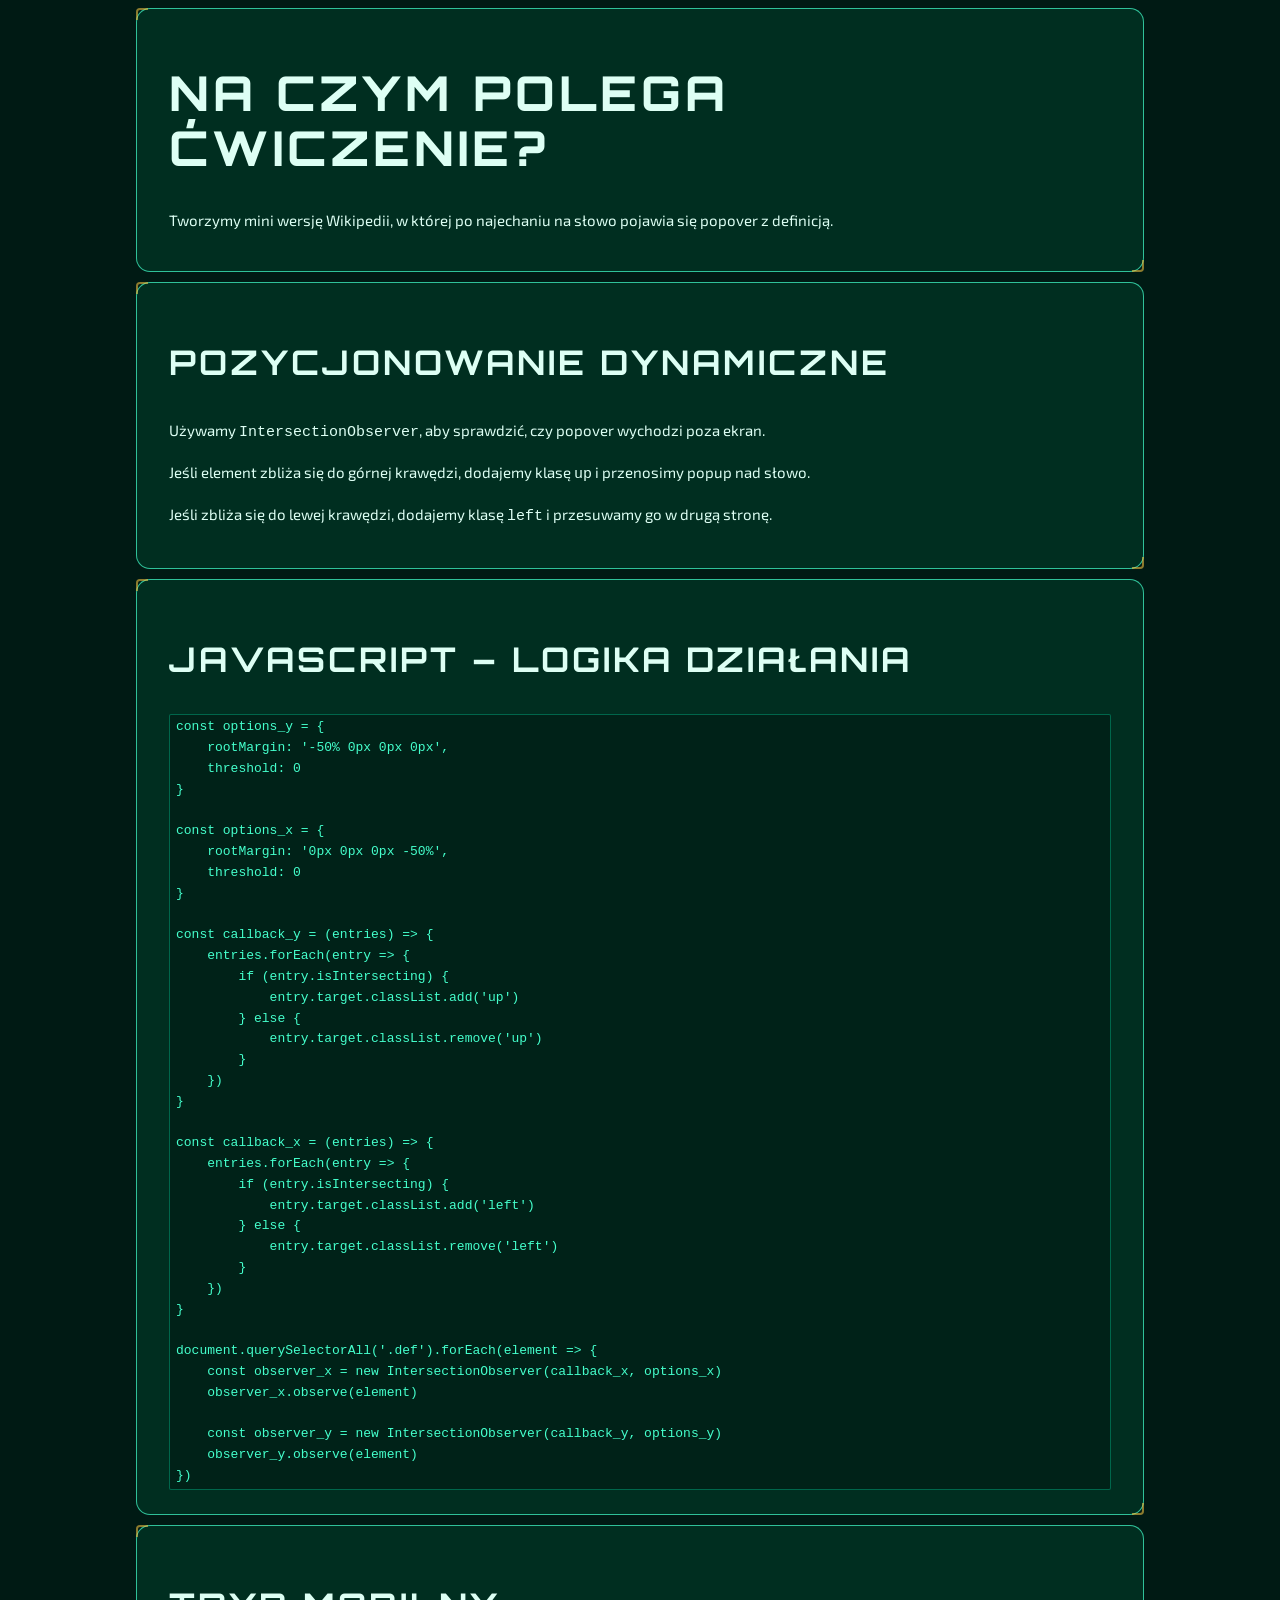
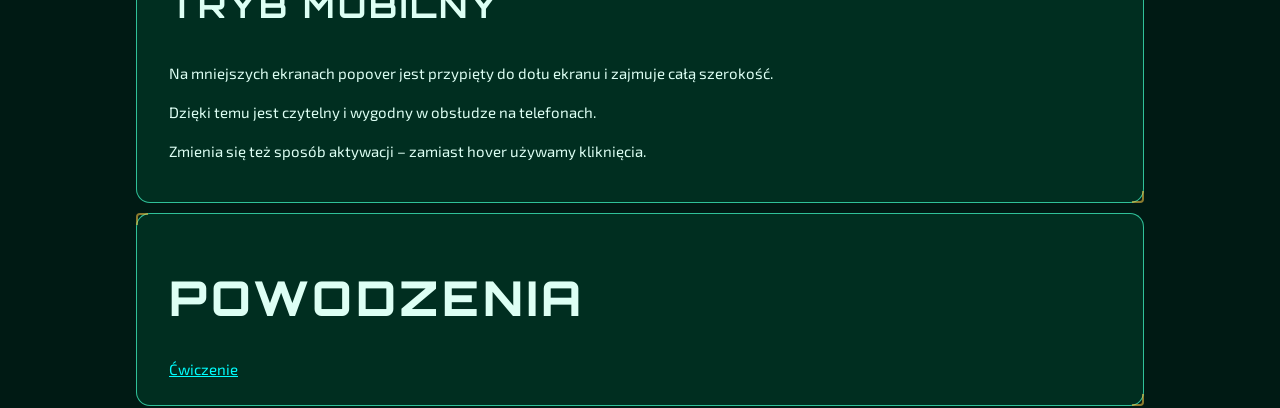
<file: Zagadnienia/omowienieCwWiki.html>
<!DOCTYPE html>
<html lang="pl">
<head>
    <meta charset="UTF-8">
    <meta name="viewport" content="width=device-width, initial-scale=1.0">
    <link href="https://fonts.googleapis.com/css2?family=Orbitron:wght@700;900&family=Exo+2:wght@400;600;700&display=swap" rel="stylesheet">
    <link rel="stylesheet" href="../Style/order-theme.css">
    <title>07.06.2026 18:58</title>
    <style>
        body{
            padding: 0 10%;
            display: flex;
            flex-direction: column;
            gap: 10px;
            font-size: 1.5em;
        }
        input, button{
            max-width: 30vw;
            margin-bottom: 20px;
        }
    </style>
</head>
<body class="or-theme--green-nebula or-root">
    <div class="or-card">
        <h1 class="or-heading-1">Na czym polega ćwiczenie?</h1>
        <p>Tworzymy mini wersję Wikipedii, w której po najechaniu na słowo pojawia się popover z definicją.</p>
    </div>
    <div class="or-card">
        <h2 class="or-heading-2">Pozycjonowanie dynamiczne</h2>
        <p>Używamy <code>IntersectionObserver</code>, aby sprawdzić, czy popover wychodzi poza ekran.</p>
        <p>Jeśli element zbliża się do górnej krawędzi, dodajemy klasę <code>up</code> i przenosimy popup nad słowo.</p>
        <p>Jeśli zbliża się do lewej krawędzi, dodajemy klasę <code>left</code> i przesuwamy go w drugą stronę.</p>
    </div>

    <div class="or-card">
        <h2 class="or-heading-2">JavaScript – logika działania</h2>
        <div class="or-grid">
            <code class="or-code">
const options_y = {<br>
&nbsp;&nbsp;&nbsp;&nbsp;rootMargin: '-50% 0px 0px 0px',<br>
&nbsp;&nbsp;&nbsp;&nbsp;threshold: 0<br>
}<br>
<br>
const options_x = {<br>
&nbsp;&nbsp;&nbsp;&nbsp;rootMargin: '0px 0px 0px -50%',<br>
&nbsp;&nbsp;&nbsp;&nbsp;threshold: 0<br>
}<br>
<br>
const callback_y = (entries) => {<br>
&nbsp;&nbsp;&nbsp;&nbsp;entries.forEach(entry => {<br>
&nbsp;&nbsp;&nbsp;&nbsp;&nbsp;&nbsp;&nbsp;&nbsp;if (entry.isIntersecting) {<br>
&nbsp;&nbsp;&nbsp;&nbsp;&nbsp;&nbsp;&nbsp;&nbsp;&nbsp;&nbsp;&nbsp;&nbsp;entry.target.classList.add('up')<br>
&nbsp;&nbsp;&nbsp;&nbsp;&nbsp;&nbsp;&nbsp;&nbsp;} else {<br>
&nbsp;&nbsp;&nbsp;&nbsp;&nbsp;&nbsp;&nbsp;&nbsp;&nbsp;&nbsp;&nbsp;&nbsp;entry.target.classList.remove('up')<br>
&nbsp;&nbsp;&nbsp;&nbsp;&nbsp;&nbsp;&nbsp;&nbsp;}<br>
&nbsp;&nbsp;&nbsp;&nbsp;})<br>
}<br>
<br>
const callback_x = (entries) => {<br>
&nbsp;&nbsp;&nbsp;&nbsp;entries.forEach(entry => {<br>
&nbsp;&nbsp;&nbsp;&nbsp;&nbsp;&nbsp;&nbsp;&nbsp;if (entry.isIntersecting) {<br>
&nbsp;&nbsp;&nbsp;&nbsp;&nbsp;&nbsp;&nbsp;&nbsp;&nbsp;&nbsp;&nbsp;&nbsp;entry.target.classList.add('left')<br>
&nbsp;&nbsp;&nbsp;&nbsp;&nbsp;&nbsp;&nbsp;&nbsp;} else {<br>
&nbsp;&nbsp;&nbsp;&nbsp;&nbsp;&nbsp;&nbsp;&nbsp;&nbsp;&nbsp;&nbsp;&nbsp;entry.target.classList.remove('left')<br>
&nbsp;&nbsp;&nbsp;&nbsp;&nbsp;&nbsp;&nbsp;&nbsp;}<br>
&nbsp;&nbsp;&nbsp;&nbsp;})<br>
}<br>
<br>
document.querySelectorAll('.def').forEach(element => {<br>
&nbsp;&nbsp;&nbsp;&nbsp;const observer_x = new IntersectionObserver(callback_x, options_x)<br>
&nbsp;&nbsp;&nbsp;&nbsp;observer_x.observe(element)<br>
<br>
&nbsp;&nbsp;&nbsp;&nbsp;const observer_y = new IntersectionObserver(callback_y, options_y)<br>
&nbsp;&nbsp;&nbsp;&nbsp;observer_y.observe(element)<br>
})<br>
            </code>
        </div>
    </div>

    <div class="or-card">
        <h2 class="or-heading-2">Tryb mobilny</h2>
        <p>Na mniejszych ekranach popover jest przypięty do dołu ekranu i zajmuje całą szerokość.</p>
        <p>Dzięki temu jest czytelny i wygodny w obsłudze na telefonach.</p>
        <p>Zmienia się też sposób aktywacji – zamiast hover używamy kliknięcia.</p>
    </div>
    <div class="or-card">
        <h1 class="or-heading-1">Powodzenia</h1>
        <a href="../Zagadnienia/Wikipedia.html" style="color: aqua;">Ćwiczenie</a>
    </div>
</body>
</html>
</file>
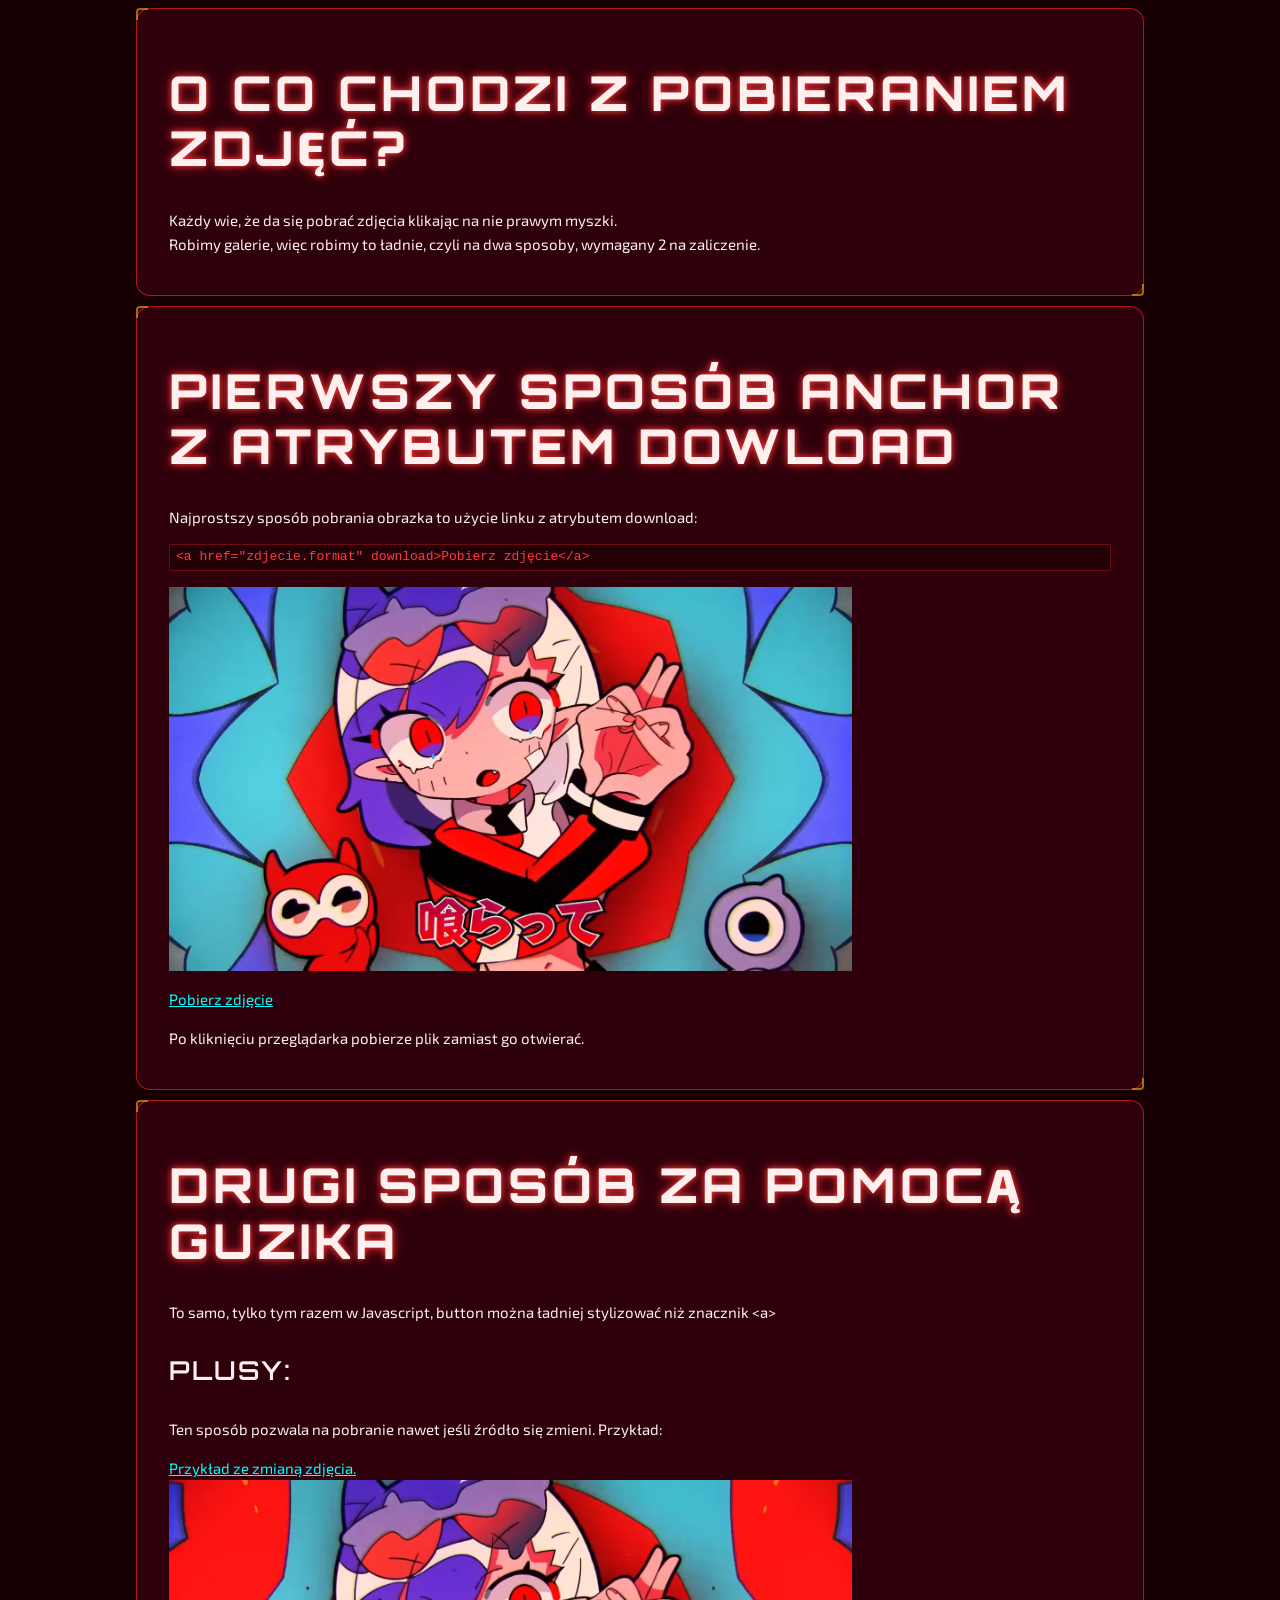
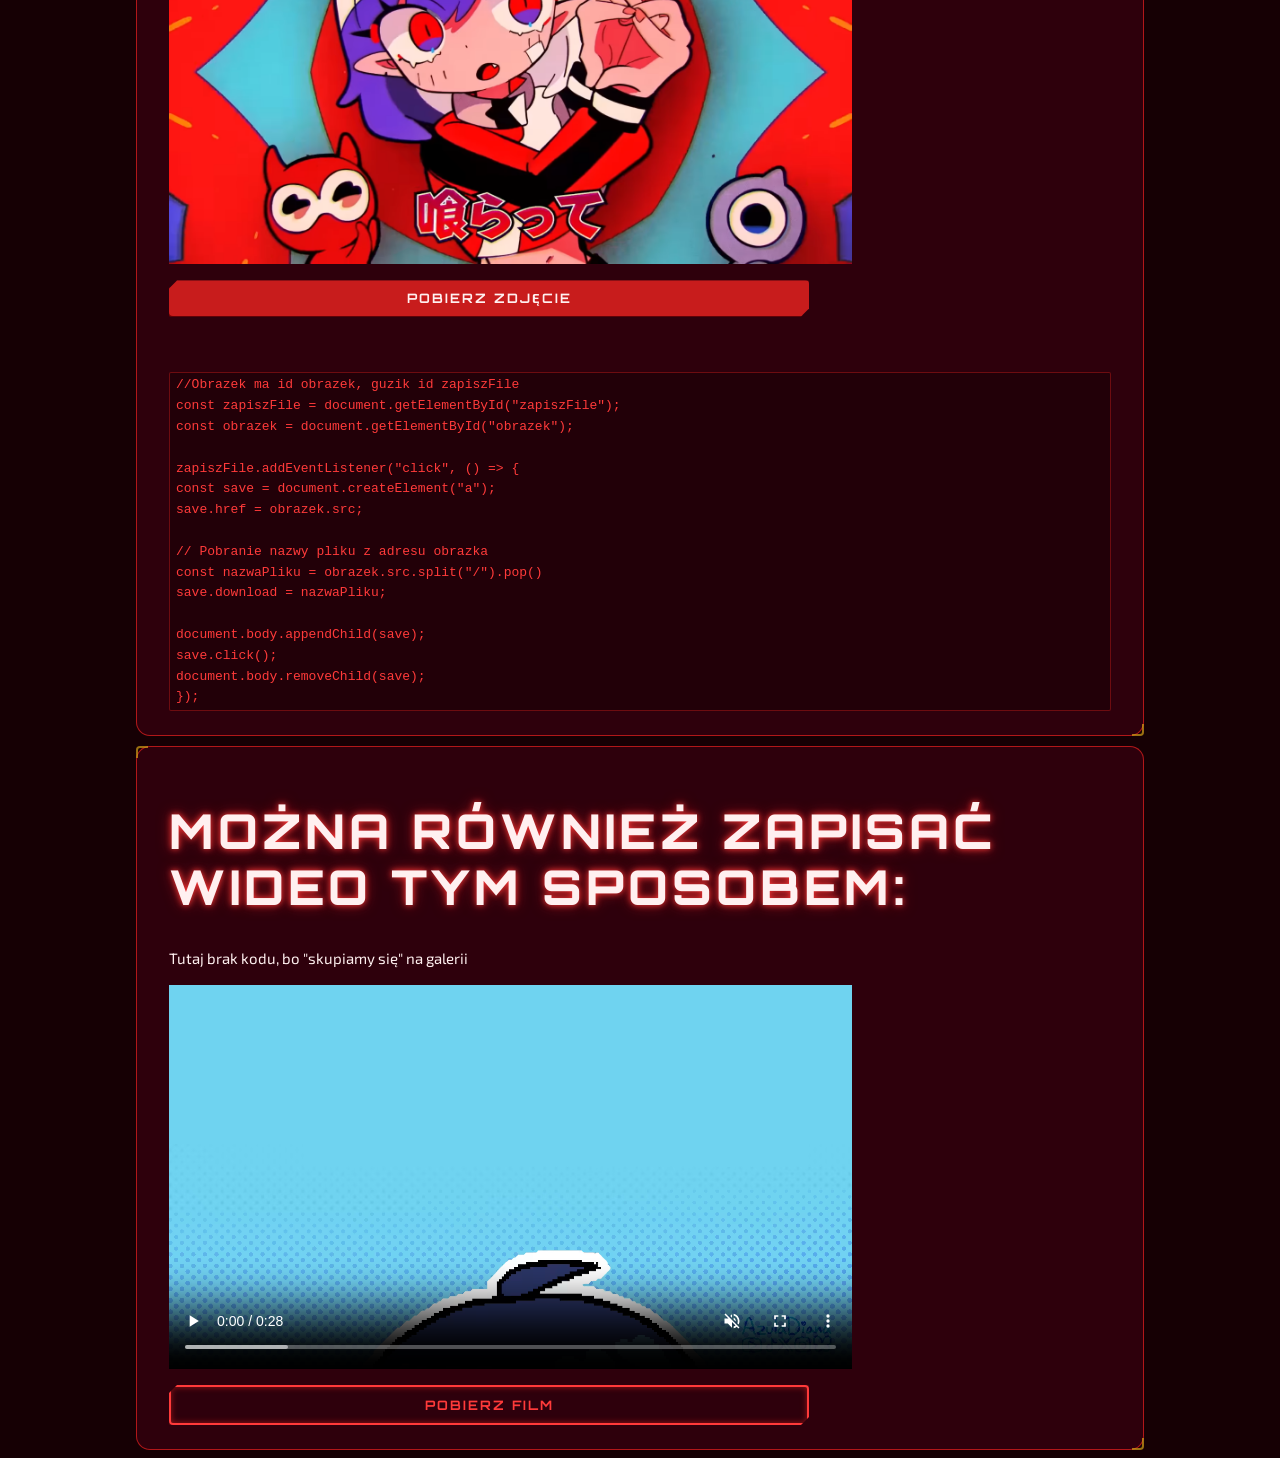
<file: Zagadnienia/Pobieranie.html>
<!DOCTYPE html>
<html lang="pl">
<head>
    <meta charset="UTF-8">
    <meta name="viewport" content="width=device-width, initial-scale=1.0">
    <link href="https://fonts.googleapis.com/css2?family=Orbitron:wght@700;900&family=Exo+2:wght@400;600;700&display=swap" rel="stylesheet">
    <link rel="stylesheet" href="../Style/order-theme.css">
    <title>04.06.2026 16:18</title>
    <style>
        body{
            padding: 0 10%;
            display: flex;
            flex-direction: column;
            gap: 10px;
        }
        img, video{
            height: 30dvw;
        }
        button{
            max-width: 50vw;
        }
    </style>
</head>
<body class="or-theme--reforged or-root">
    <div class="or-card or-animate--pulse-glow">
        <h1 class="or-heading-1 or-text--glow">O co chodzi z pobieraniem zdjęć?</h1>
        <p>
            Każdy wie, że da się pobrać zdjęcia klikając na nie prawym myszki.
            <br>
            Robimy galerie, więc robimy to ładnie, czyli na dwa sposoby, wymagany 2 na zaliczenie.
        </p>
    </div>
    <div class="or-card or-animate--pulse-glow">
        <h1 class="or-heading-1 or-text--glow">Pierwszy sposób anchor z atrybutem dowload</h1>
        <p>Najprostszy sposób pobrania obrazka to użycie linku z atrybutem download:</p>
        <div class="or-grid">
            <code class="or-code">
                &lt;a href="zdjecie.format" download&gt;Pobierz zdjęcie&lt;/a&gt;
            </code>
            <img src="../Image i inne/AshuraChan.png" alt="Zdjęcie" class="or-animate--data-flicker">
            <a href="../Image i inne/AshuraChan.png" download style="color: aqua;">Pobierz zdjęcie</a>
        </div>
        <p>Po kliknięciu przeglądarka pobierze plik zamiast go otwierać.</p>
    </div>
    <div class="or-card or-animate--pulse-glow">
        <h1 class="or-heading-1 or-text--glow">Drugi sposób za pomocą guzika</h1>
        <p>To samo, tylko tym razem w Javascript, button można ładniej stylizować niż znacznik &lt;a&gt;</p>
        <h3 class="or-heading-3">Plusy:</h3>
        <p>Ten sposób pozwala na pobranie nawet jeśli źródło się zmieni. Przykład: </p>
        <a href="https://2009t-rex.github.io/Prosty-edytor-zdj-/" style="color: aqua;">Przykład ze zmianą zdjęcia.</a>
        <div class="or-grid">
            <img id="obrazek" src="../Image i inne/AshuraChan2.png" alt="Zdjęcie" class="or-animate--data-flicker">
            <button id="zapiszFile" class="or-btn OR-btn--primary">Pobierz zdjęcie</button><br>
            <code class="or-code">
                //Obrazek ma id obrazek, guzik id zapiszFile<br>
                const zapiszFile = document.getElementById("zapiszFile");<br>
                const obrazek = document.getElementById("obrazek");<br>
                <br>
                zapiszFile.addEventListener("click", () => {<br>
                    const save = document.createElement("a");<br>

                    save.href = obrazek.src;<br>
                    <br>
                    // Pobranie nazwy pliku z adresu obrazka<br>
                    const nazwaPliku = obrazek.src.split("/").pop()<br>
                    
                    save.download = nazwaPliku;<br>
                    <br>
                    document.body.appendChild(save);<br>
                    save.click();<br>
                    document.body.removeChild(save);<br>
                });
            </code>
        </div>
    </div>
    <script>
        const zapiszFile = document.getElementById("zapiszFile");
        const obrazek = document.getElementById("obrazek");

        zapiszFile.addEventListener("click", () => {
            const save = document.createElement("a");

            save.href = obrazek.src;

            // Pobranie nazwy pliku z adresu obrazka
            const nazwaPliku = obrazek.src.split("/").pop()
            save.download = nazwaPliku;

            document.body.appendChild(save);
            save.click();
            document.body.removeChild(save);
        });
    </script>
    <div class="or-card or-animate--pulse-glow">
        <h1 class="or-heading-1 or-text--glow">Można również zapisać wideo tym sposobem:</h1>
        <p>Tutaj brak kodu, bo "skupiamy się" na galerii</p>
        <div class="or-grid">
            <video id="video" controls muted>
                <source src="../Image i inne/I animated her to cheer you up!.mp4" type="video/mp4">
            </video>
            <button id="zapiszFilm" class="or-btn OR-btn--secondary">Pobierz film</button>
        </div>
    </div>
    <script>
        const zapiszFilm = document.getElementById("zapiszFilm");
        const video = document.getElementById("video");

        zapiszFilm.addEventListener("click", () => {
            const save = document.createElement("a");

            save.href = video.currentSrc || video.src;

            const url = new URL(save.href);
            save.download = url.pathname;

            document.body.appendChild(save);
            save.click();
            document.body.removeChild(save);
        });
    </script>
</body>
</html>
</file>
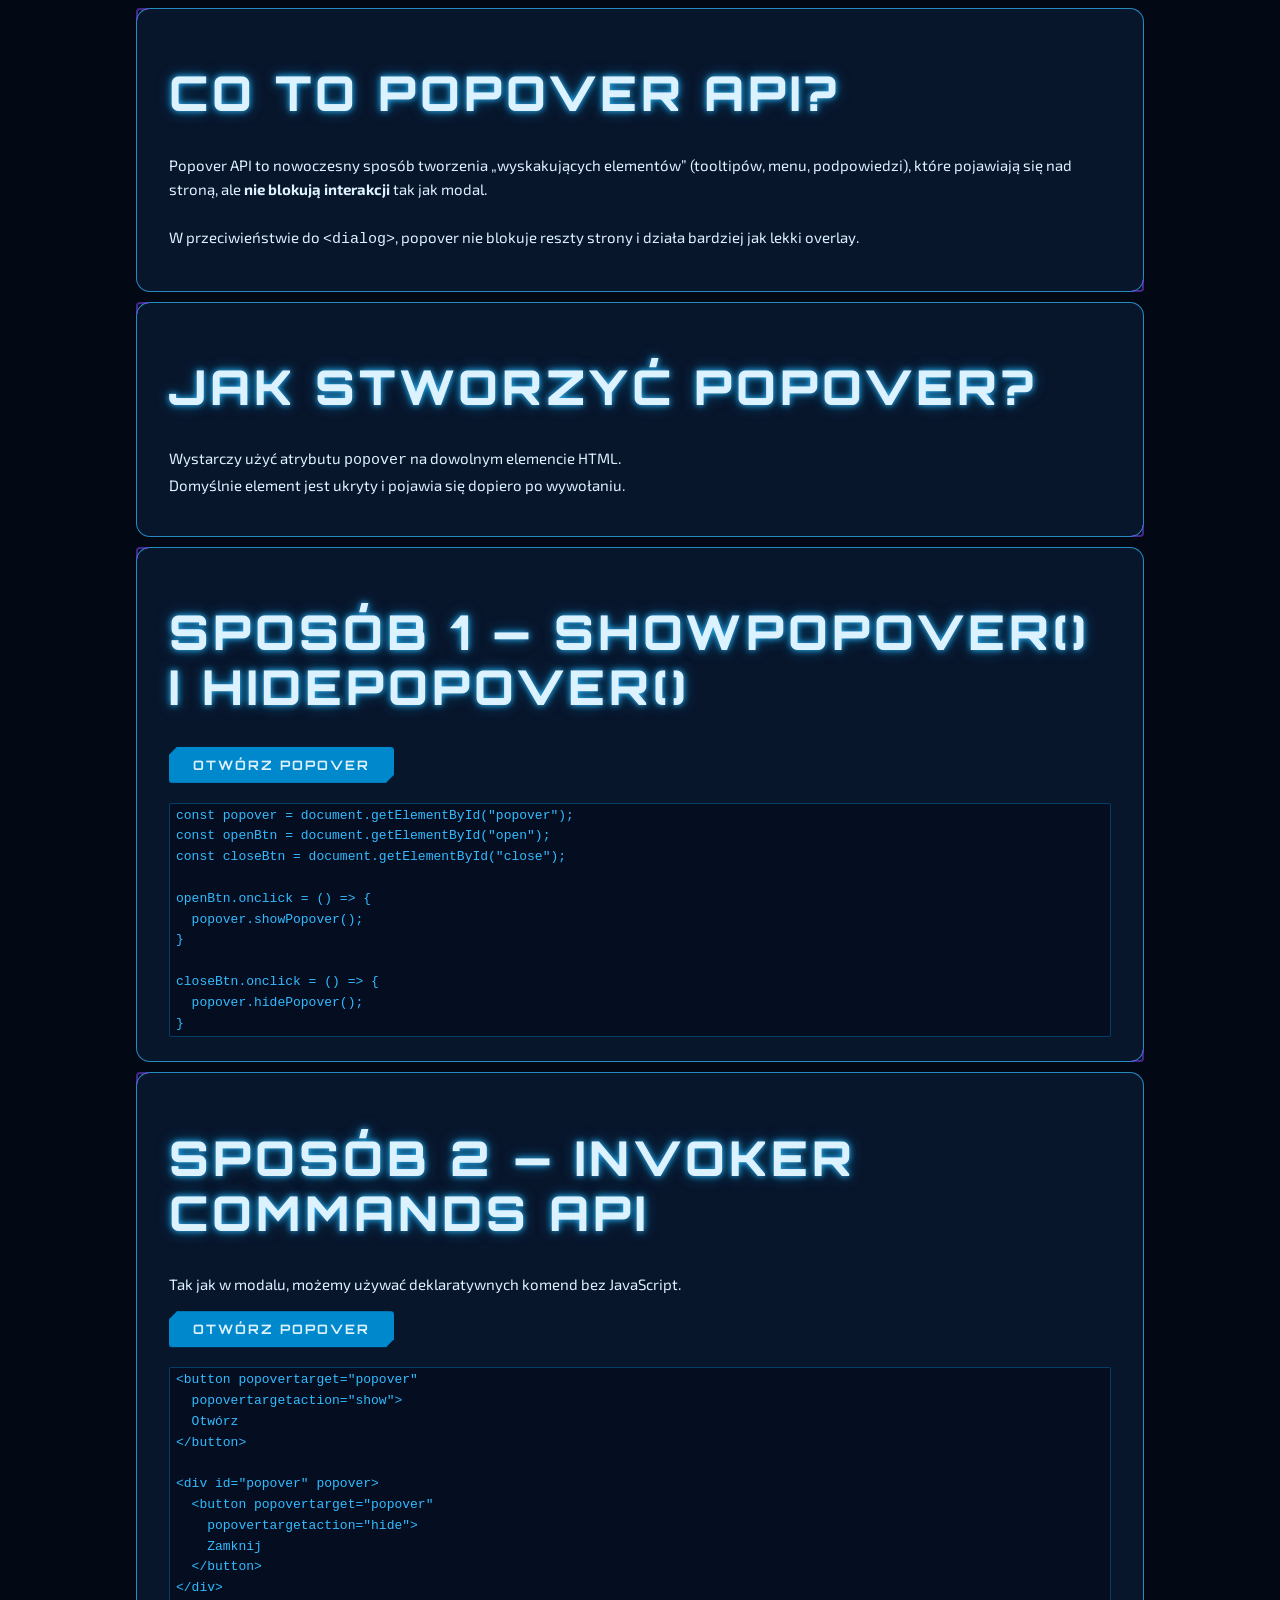
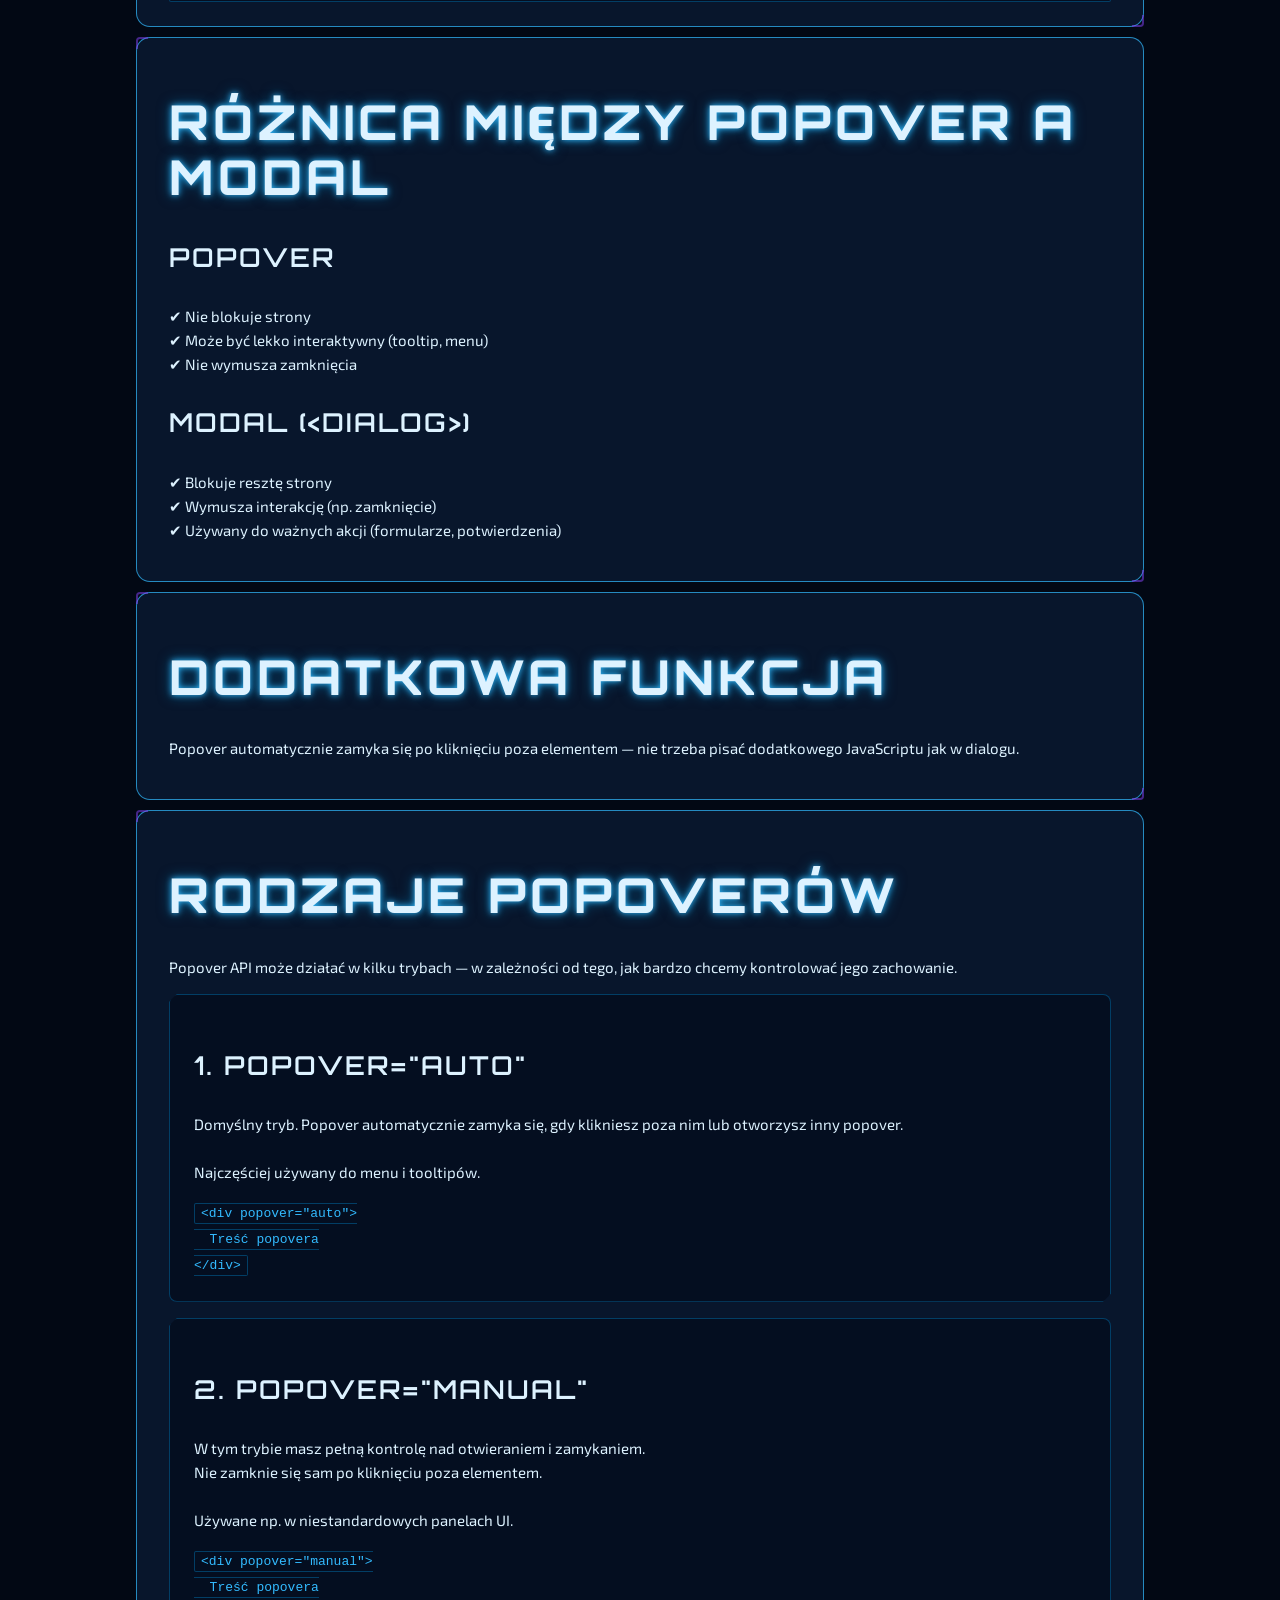
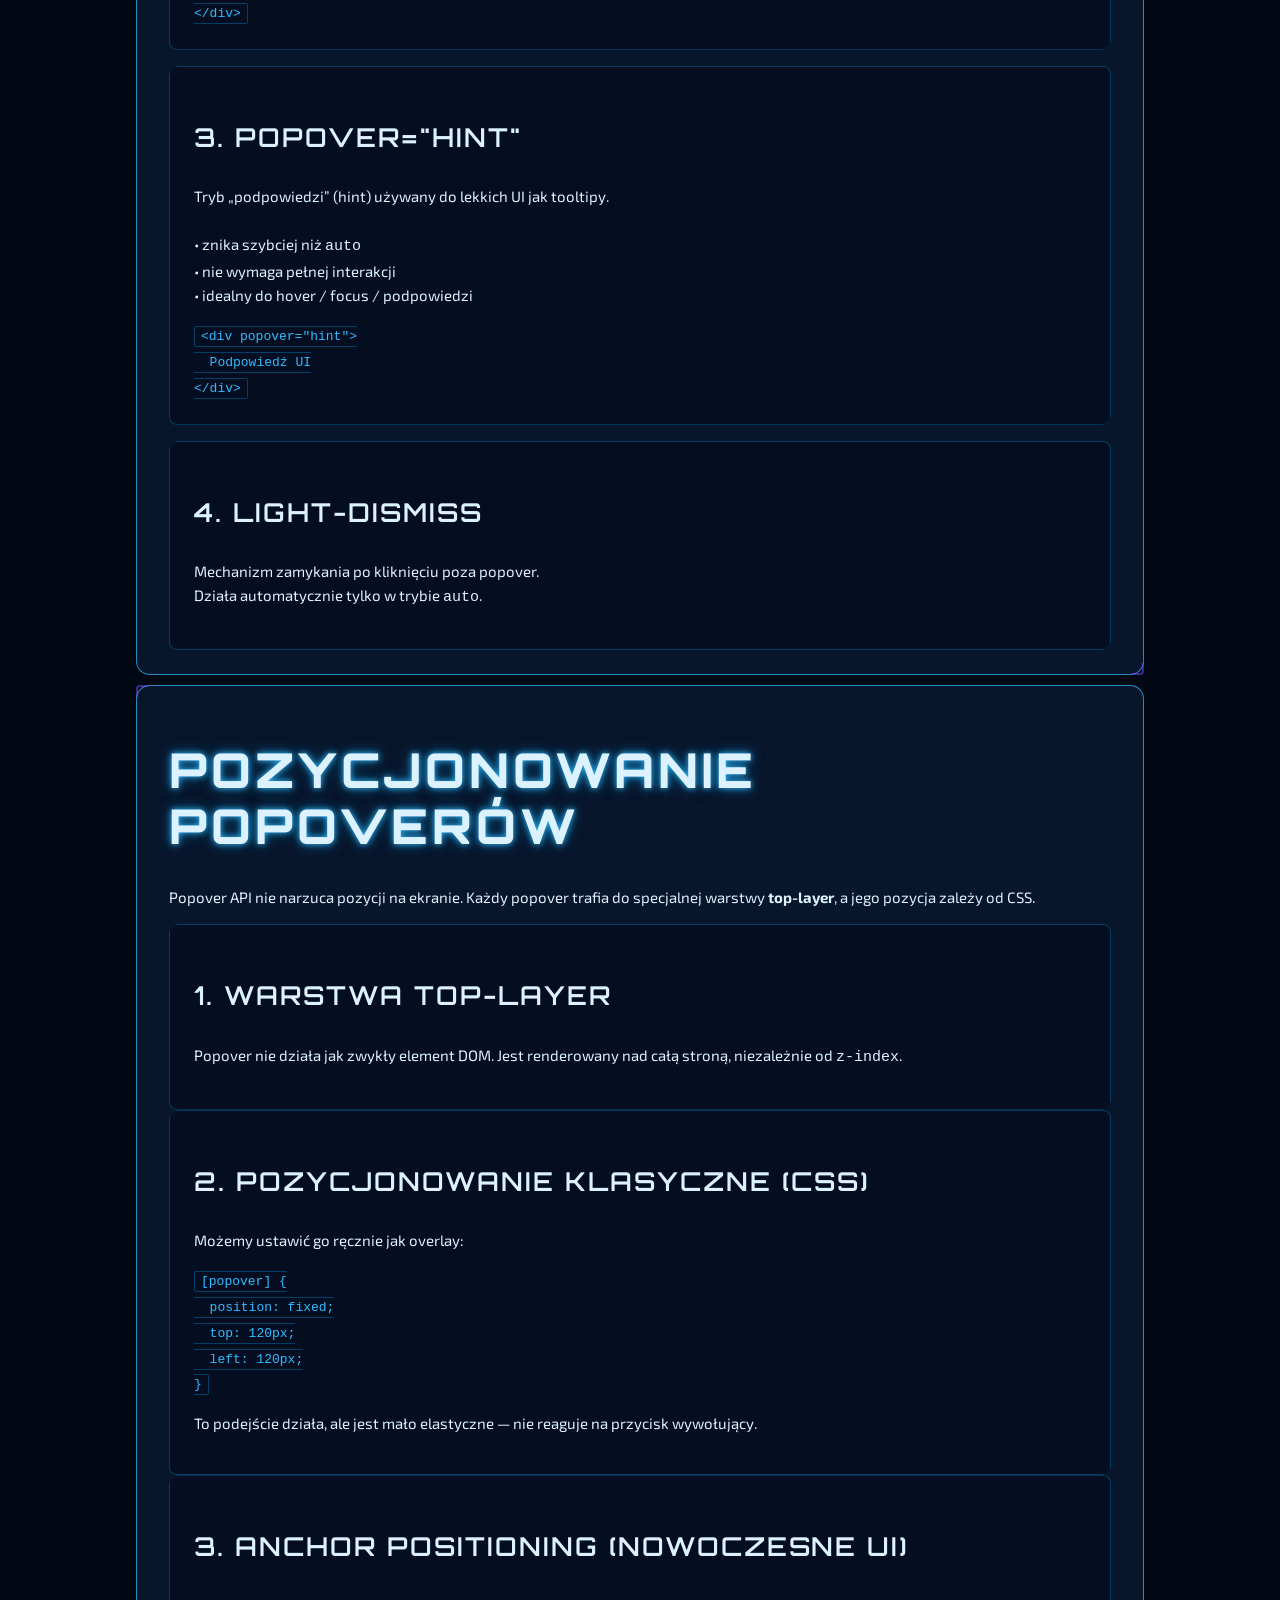
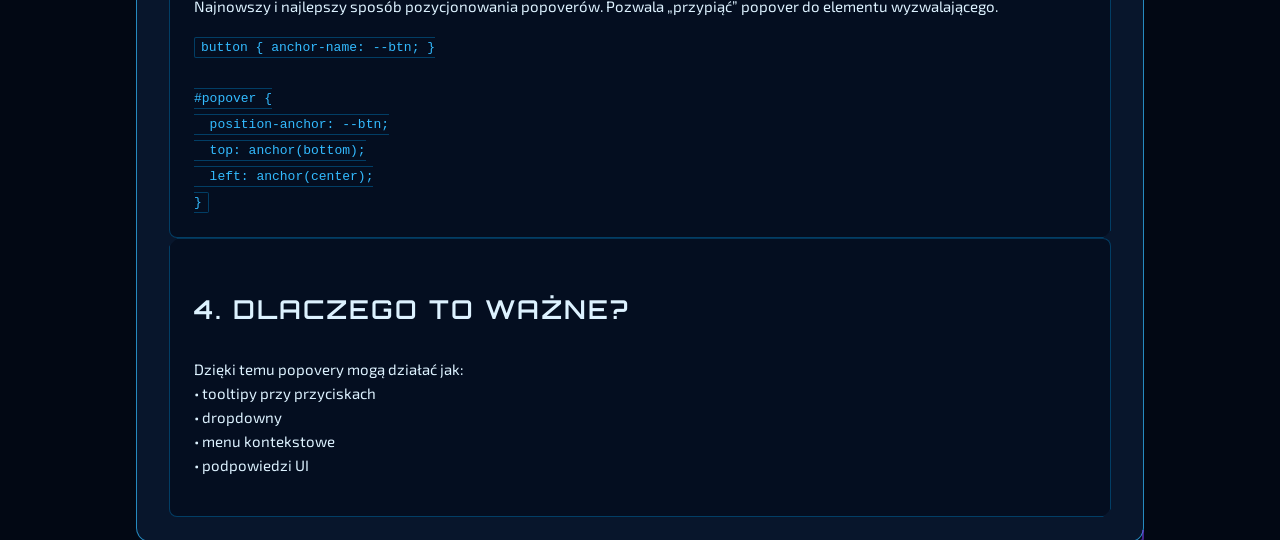
<file: Zagadnienia/popoverAPI.html>
<!DOCTYPE html>
<html lang="pl">
<head>
    <meta charset="UTF-8">
    <meta name="viewport" content="width=device-width, initial-scale=1.0">
    <link href="https://fonts.googleapis.com/css2?family=Orbitron:wght@700;900&family=Exo+2:wght@400;600;700&display=swap" rel="stylesheet">
    <link rel="stylesheet" href="../Style/order-theme.css">
    <title>07.06.2026 17:25</title>
    <style>
        body{
            padding: 0 10%;
            display: flex;
            flex-direction: column;
            gap: 10px;
            font-size: 1.5em;
        }
        input, button{
            max-width: 30vw;
            margin-bottom: 20px;
        }
    </style>
</head>
<body class="or-theme--frigid-glow or-root">
    <div class="or-card or-animate--pulse-glow">
        <h1 class="or-heading-1 or-text--glow">Co to Popover API?</h1>
        <p>
            Popover API to nowoczesny sposób tworzenia „wyskakujących elementów” (tooltipów, menu, podpowiedzi), które
            pojawiają się nad stroną, ale <b>nie blokują interakcji</b> tak jak modal.
            <br><br>
            W przeciwieństwie do <code>&lt;dialog&gt;</code>, popover nie blokuje reszty strony i działa bardziej jak
            lekki overlay.
        </p>
    </div>

    <div class="or-card or-animate--pulse-glow">
        <h1 class="or-heading-1 or-text--glow">Jak stworzyć popover?</h1>
        <p>
            Wystarczy użyć atrybutu <code>popover</code> na dowolnym elemencie HTML.
            <br>
            Domyślnie element jest ukryty i pojawia się dopiero po wywołaniu.
        </p>
    </div>

    <div class="or-card or-animate--pulse-glow">
        <h1 class="or-heading-1 or-text--glow">Sposób 1 — showPopover() i hidePopover()</h1>

        <button id="openPopover1" class="or-btn OR-btn--primary">
            Otwórz popover
        </button>

        <div id="popover1" popover>
            <p>To jest popover otwarty metodą showPopover().</p>
            <button id="closePopover1" class="or-btn OR-btn--ghost">
                Zamknij
            </button>
        </div>

        <div class="or-grid">
            <code class="or-code">
                const popover = document.getElementById("popover");<br>
                const openBtn = document.getElementById("open");<br>
                const closeBtn = document.getElementById("close");<br><br>

                openBtn.onclick = () => {<br>
                &nbsp;&nbsp;popover.showPopover();<br>
                }<br><br>

                closeBtn.onclick = () => {<br>
                &nbsp;&nbsp;popover.hidePopover();<br>
                }
            </code>
        </div>

        <script>
            const popover1 = document.getElementById("popover1");
            const openPopover1 = document.getElementById("openPopover1");
            const closePopover1 = document.getElementById("closePopover1");

            openPopover1.onclick = () => popover1.showPopover();
            closePopover1.onclick = () => popover1.hidePopover();
        </script>
    </div>

    <div class="or-card or-animate--pulse-glow">
        <h1 class="or-heading-1 or-text--glow">Sposób 2 — Invoker Commands API</h1>

        <p>
            Tak jak w modalu, możemy używać deklaratywnych komend bez JavaScript.
        </p>

        <button
            popovertarget="popover2"
            popovertargetaction="show"
            class="or-btn OR-btn--primary">
            Otwórz popover
        </button>

        <div id="popover2" popover>
            <p>Popover otwarty bez JavaScript.</p>

            <button
                popovertarget="popover2"
                popovertargetaction="hide"
                class="or-btn OR-btn--ghost">
                Zamknij
            </button>
        </div>

        <div class="or-grid">
            <code class="or-code">
                &lt;button popovertarget="popover"<br>
                &nbsp;&nbsp;popovertargetaction="show"&gt;<br>
                &nbsp;&nbsp;Otwórz<br>
                &lt;/button&gt;<br><br>

                &lt;div id="popover" popover&gt;<br>
                &nbsp;&nbsp;&lt;button popovertarget="popover"<br>
                &nbsp;&nbsp;&nbsp;&nbsp;popovertargetaction="hide"&gt;<br>
                &nbsp;&nbsp;&nbsp;&nbsp;Zamknij<br>
                &nbsp;&nbsp;&lt;/button&gt;<br>
                &lt;/div&gt;
            </code>
        </div>
    </div>

    <div class="or-card or-animate--pulse-glow">
        <h1 class="or-heading-1 or-text--glow">Różnica między Popover a Modal</h1>

        <h3 class="or-heading-3">Popover</h3>
        <p>
            ✔ Nie blokuje strony<br>
            ✔ Może być lekko interaktywny (tooltip, menu)<br>
            ✔ Nie wymusza zamknięcia
        </p>

        <h3 class="or-heading-3">Modal (&lt;dialog&gt;)</h3>
        <p>
            ✔ Blokuje resztę strony<br>
            ✔ Wymusza interakcję (np. zamknięcie)<br>
            ✔ Używany do ważnych akcji (formularze, potwierdzenia)
        </p>
    </div>

    <div class="or-card or-animate--pulse-glow">
        <h1 class="or-heading-1 or-text--glow">Dodatkowa funkcja</h1>
        <p>
            Popover automatycznie zamyka się po kliknięciu poza elementem
            — nie trzeba pisać dodatkowego JavaScriptu jak w dialogu.
        </p>
    </div>
    <div class="or-card or-animate--pulse-glow">
        <h1 class="or-heading-1 or-text--glow">Rodzaje popoverów</h1>

        <p>
            Popover API może działać w kilku trybach — w zależności od tego, jak bardzo chcemy kontrolować jego zachowanie.
        </p>

        <div class="or-grid">

            <div class="or-panel">
                <h3 class="or-heading-3">1. popover="auto"</h3>
                <p>
                    Domyślny tryb.  
                    Popover automatycznie zamyka się, gdy klikniesz poza nim lub otworzysz inny popover.
                    <br><br>
                    Najczęściej używany do menu i tooltipów.
                </p>

                <code class="or-code">
                    &lt;div popover="auto"&gt;<br>
                    &nbsp;&nbsp;Treść popovera<br>
                    &lt;/div&gt;
                </code>
            </div>

            <div class="or-panel">
                <h3 class="or-heading-3">2. popover="manual"</h3>
                <p>
                    W tym trybie masz pełną kontrolę nad otwieraniem i zamykaniem.
                    <br>
                    Nie zamknie się sam po kliknięciu poza elementem.
                    <br><br>
                    Używane np. w niestandardowych panelach UI.
                </p>

                <code class="or-code">
                    &lt;div popover="manual"&gt;<br>
                    &nbsp;&nbsp;Treść popovera<br>
                    &lt;/div&gt;
                </code>
            </div>

            <div class="or-panel">
                <h3 class="or-heading-3">3. popover="hint"</h3>
                <p>
                    Tryb „podpowiedzi” (hint) używany do lekkich UI jak tooltipy.
                    <br><br>
                    • znika szybciej niż <code>auto</code><br>
                    • nie wymaga pełnej interakcji<br>
                    • idealny do hover / focus / podpowiedzi
                </p>

                <code class="or-code">
                    &lt;div popover="hint"&gt;<br>
                    &nbsp;&nbsp;Podpowiedź UI<br>
                    &lt;/div&gt;
                </code>
            </div>

            <div class="or-panel">
                <h3 class="or-heading-3">4. Light-dismiss</h3>
                <p>
                    Mechanizm zamykania po kliknięciu poza popover.
                    <br>
                    Działa automatycznie tylko w trybie <code>auto</code>.
                </p>
            </div>

        </div>
    </div>

    <div class="or-card or-animate--pulse-glow">
        <h1 class="or-heading-1 or-text--glow">Pozycjonowanie popoverów</h1>

        <p>
            Popover API nie narzuca pozycji na ekranie.
            Każdy popover trafia do specjalnej warstwy <b>top-layer</b>,
            a jego pozycja zależy od CSS.
        </p>

        <div class="or-panel">
            <h3 class="or-heading-3">1. Warstwa top-layer</h3>
            <p>
                Popover nie działa jak zwykły element DOM.
                Jest renderowany nad całą stroną, niezależnie od <code>z-index</code>.
            </p>
        </div>

        <div class="or-panel">
            <h3 class="or-heading-3">2. Pozycjonowanie klasyczne (CSS)</h3>
            <p>
                Możemy ustawić go ręcznie jak overlay:
            </p>

            <code class="or-code">
                [popover] {<br>
                &nbsp;&nbsp;position: fixed;<br>
                &nbsp;&nbsp;top: 120px;<br>
                &nbsp;&nbsp;left: 120px;<br>
                }
            </code>

            <p>
                To podejście działa, ale jest mało elastyczne — nie reaguje na przycisk wywołujący.
            </p>
        </div>

        <div class="or-panel">
            <h3 class="or-heading-3">3. Anchor Positioning (nowoczesne UI)</h3>
            <p>
                Najnowszy i najlepszy sposób pozycjonowania popoverów.
                Pozwala „przypiąć” popover do elementu wyzwalającego.
            </p>

            <code class="or-code">
                button { anchor-name: --btn; }<br><br>

                #popover {<br>
                &nbsp;&nbsp;position-anchor: --btn;<br>
                &nbsp;&nbsp;top: anchor(bottom);<br>
                &nbsp;&nbsp;left: anchor(center);<br>
                }
            </code>
        </div>

        <div class="or-panel">
            <h3 class="or-heading-3">4. Dlaczego to ważne?</h3>
            <p>
                Dzięki temu popovery mogą działać jak:
                <br>
                • tooltipy przy przyciskach<br>
                • dropdowny<br>
                • menu kontekstowe<br>
                • podpowiedzi UI
            </p>
        </div>
    </div>
</body>
</html>
</file>
<file: Style/order-theme.css>
/*
 * ═══════════════════════════════════════════════════════════════════
 *   THE ORDER — FORTNITE CSS DESIGN SYSTEM
 *   Inspired by all 6 Order skin variants
 *   Naming convention: .or-* / .OR-* prefix
 * ═══════════════════════════════════════════════════════════════════
 *
 *   SKIN VARIANTS:
 *   1. The Order (Reforged)   — .or-theme--reforged       [Red/Gold]
 *   2. Stealth Tech Order     — .or-theme--stealth         [Black/Red]
 *   3. Ultraviolet Order      — .or-theme--ultraviolet     [Galaxy/Blue-Purple]
 *   4. Zero Shard             — .or-theme--zero-shard      [Purple/Silver]
 *   5. Green Nebula           — .or-theme--green-nebula    [Teal/Opal]
 *   6. Frigid Glow            — .or-theme--frigid-glow     [Blue/Violet/Silver]
 *
 * ═══════════════════════════════════════════════════════════════════
 */

/* ─── GLOBAL BASE ──────────────────────────────────────────────── */

:root {
  /* ── FONT STACK ───────────────────────────────────────────────── */
  --or-font-display:   'Orbitron', 'Exo 2', 'Rajdhani', sans-serif;
  --or-font-body:      'Exo 2', 'Rajdhani', 'Segoe UI', sans-serif;
  --or-font-mono:      'Share Tech Mono', 'Courier New', monospace;

  /* ── SHARED NEUTRAL PALETTE ───────────────────────────────────── */
  --or-black:          #0a0a0c;
  --or-dark-1:         #111116;
  --or-dark-2:         #1a1a22;
  --or-dark-3:         #22222e;
  --or-dark-4:         #2e2e3e;
  --or-mid-gray:       #4a4a60;
  --or-light-gray:     #8888a8;
  --or-silver-pale:    #c8ccd8;
  --or-white:          #f0f2ff;

  /* ── GOLD / ACCENT SHARED ─────────────────────────────────────── */
  --or-gold:           #d4a017;
  --or-gold-light:     #f2c84b;
  --or-gold-dark:      #8a6000;
  --or-gold-glow:      rgba(212, 160, 23, 0.4);

  /* ── SHARED GLOW ALPHA ────────────────────────────────────────── */
  --or-glow-sm:        0 0 6px;
  --or-glow-md:        0 0 14px;
  --or-glow-lg:        0 0 28px;
  --or-glow-xl:        0 0 50px;

  /* ── BORDER RADIUS ────────────────────────────────────────────── */
  --or-radius-xs:      2px;
  --or-radius-sm:      4px;
  --or-radius-md:      8px;
  --or-radius-lg:      14px;
  --or-radius-xl:      22px;
  --or-radius-pill:    9999px;

  /* ── SPACING SCALE ────────────────────────────────────────────── */
  --or-space-1:        4px;
  --or-space-2:        8px;
  --or-space-3:        12px;
  --or-space-4:        16px;
  --or-space-5:        24px;
  --or-space-6:        32px;
  --or-space-7:        48px;
  --or-space-8:        64px;

  /* ── TRANSITIONS ──────────────────────────────────────────────── */
  --or-transition-fast:   120ms cubic-bezier(0.4, 0, 0.2, 1);
  --or-transition-base:   240ms cubic-bezier(0.4, 0, 0.2, 1);
  --or-transition-slow:   400ms cubic-bezier(0.4, 0, 0.2, 1);
  --or-transition-bounce: 300ms cubic-bezier(0.34, 1.56, 0.64, 1);

  /* ── Z-INDEX LAYERS ───────────────────────────────────────────── */
  --or-z-base:    1;
  --or-z-raised:  10;
  --or-z-overlay: 100;
  --or-z-modal:   1000;
  --or-z-toast:   2000;

  /* ── TYPOGRAPHY SCALE ─────────────────────────────────────────── */
  --or-text-xs:   11px;
  --or-text-sm:   13px;
  --or-text-base: 15px;
  --or-text-md:   17px;
  --or-text-lg:   20px;
  --or-text-xl:   26px;
  --or-text-2xl:  34px;
  --or-text-3xl:  48px;
  --or-text-4xl:  64px;

  /* ── BORDER WIDTHS ────────────────────────────────────────────── */
  --or-border-sm:  1px;
  --or-border-md:  2px;
  --or-border-lg:  3px;

  /* ── SHADOW SCALE ─────────────────────────────────────────────── */
  --or-shadow-xs:   0 1px 3px rgba(0,0,0,0.5);
  --or-shadow-sm:   0 2px 8px rgba(0,0,0,0.6);
  --or-shadow-md:   0 4px 16px rgba(0,0,0,0.7);
  --or-shadow-lg:   0 8px 32px rgba(0,0,0,0.8);
  --or-shadow-xl:   0 16px 64px rgba(0,0,0,0.9);

  /* ── CLIP PATHS (armor/chassis shapes) ───────────────────────── */
  --or-clip-hex:     polygon(6% 0%, 94% 0%, 100% 6%, 100% 94%, 94% 100%, 6% 100%, 0% 94%, 0% 6%);
  --or-clip-slant-r: polygon(0 0, 100% 0, 100% 100%, 10% 100%);
  --or-clip-slant-l: polygon(0 0, 100% 0, 90% 100%, 0 100%);
  --or-clip-blade:   polygon(0 0, 85% 0, 100% 50%, 85% 100%, 0 100%);
  --or-clip-armor:   polygon(8px 0, 100% 0, 100% calc(100% - 8px), calc(100% - 8px) 100%, 0 100%, 0 8px);
}


/* ═══════════════════════════════════════════════════════════════════
 * SKIN 1 — THE ORDER (REFORGED)
 * Fiery red metallic armor, gold accents, crimson glow
 * ═══════════════════════════════════════════════════════════════════ */

.or-theme--reforged {
  --or-primary:         #c81c1c;
  --or-primary-light:   #ff3a3a;
  --or-primary-dark:    #7a0000;
  --or-primary-deep:    #3d0000;

  --or-secondary:       #d4a017;
  --or-secondary-light: #f2c84b;
  --or-secondary-dark:  #8a6000;

  --or-accent-1:        #ff6b00;   /* orange-fire edge */
  --or-accent-2:        #ff2244;   /* hot crimson */
  --or-accent-3:        #ffe066;   /* blade gold shimmer */

  --or-bg-base:         #160004;
  --or-bg-surface:      #220008;
  --or-bg-raised:       #2e000c;
  --or-bg-panel:        #3a0010;

  --or-text-primary:    #fff0f0;
  --or-text-secondary:  #ffaaaa;
  --or-text-muted:      #994444;
  --or-text-accent:     #f2c84b;

  --or-border-default:  rgba(200, 28, 28, 0.45);
  --or-border-strong:   rgba(200, 28, 28, 0.85);
  --or-border-accent:   rgba(212, 160, 23, 0.7);

  --or-glow-color:      rgba(200, 28, 28, 0.7);
  --or-glow-color-alt:  rgba(255, 160, 0, 0.5);

  --or-scan-color:      rgba(255, 80, 60, 0.12);
  --or-holo-color:      rgba(255, 30, 30, 0.2);

  --or-mask-symbol:     "\2764";   /* heart/crest symbol override */
}


/* ═══════════════════════════════════════════════════════════════════
 * SKIN 2 — STEALTH TECH ORDER
 * Near-black armor, dark charcoal, red tech-marks, blue data-dots
 * ═══════════════════════════════════════════════════════════════════ */

.or-theme--stealth {
  --or-primary:         #1a1a2e;
  --or-primary-light:   #2e2e50;
  --or-primary-dark:    #0a0a18;
  --or-primary-deep:    #050510;

  --or-secondary:       #cc1f2e;   /* red stripe marks */
  --or-secondary-light: #ff3344;
  --or-secondary-dark:  #7a0011;

  --or-accent-1:        #0088ff;   /* blue data-dot */
  --or-accent-2:        #8833ff;   /* visor purple */
  --or-accent-3:        #ff3344;   /* red slash marks */

  --or-bg-base:         #04040a;
  --or-bg-surface:      #0b0b14;
  --or-bg-raised:       #14141e;
  --or-bg-panel:        #1e1e2c;

  --or-text-primary:    #d0d4e8;
  --or-text-secondary:  #8890aa;
  --or-text-muted:      #444466;
  --or-text-accent:     #cc1f2e;

  --or-border-default:  rgba(40, 40, 80, 0.7);
  --or-border-strong:   rgba(100, 100, 160, 0.6);
  --or-border-accent:   rgba(204, 31, 46, 0.6);

  --or-glow-color:      rgba(0, 136, 255, 0.4);
  --or-glow-color-alt:  rgba(136, 51, 255, 0.35);

  --or-scan-color:      rgba(0, 100, 200, 0.08);
  --or-holo-color:      rgba(80, 80, 200, 0.15);
}


/* ═══════════════════════════════════════════════════════════════════
 * SKIN 3 — ULTRAVIOLET ORDER
 * Lavender/purple metallic sheen, galaxy core, neon blue mask
 * ═══════════════════════════════════════════════════════════════════ */

.or-theme--ultraviolet {
  --or-primary:         #7b6ccc;
  --or-primary-light:   #a898f0;
  --or-primary-dark:    #4a3e99;
  --or-primary-deep:    #221a66;

  --or-secondary:       #00ddff;   /* neon cyan mask glow */
  --or-secondary-light: #88eeff;
  --or-secondary-dark:  #006688;

  --or-accent-1:        #cc88ff;   /* galaxy violet */
  --or-accent-2:        #ff44aa;   /* magenta wing ribbon */
  --or-accent-3:        #44bbff;   /* blue energy nodes */

  --or-bg-base:         #0c0818;
  --or-bg-surface:      #130f24;
  --or-bg-raised:       #1c1630;
  --or-bg-panel:        #251f40;

  --or-text-primary:    #e8e0ff;
  --or-text-secondary:  #a898cc;
  --or-text-muted:      #665588;
  --or-text-accent:     #00ddff;

  --or-border-default:  rgba(120, 100, 200, 0.4);
  --or-border-strong:   rgba(168, 152, 240, 0.7);
  --or-border-accent:   rgba(0, 220, 255, 0.5);

  --or-glow-color:      rgba(123, 108, 204, 0.6);
  --or-glow-color-alt:  rgba(0, 220, 255, 0.5);

  --or-scan-color:      rgba(100, 80, 200, 0.1);
  --or-holo-color:      rgba(150, 120, 255, 0.2);
}


/* ═══════════════════════════════════════════════════════════════════
 * SKIN 4 — ZERO SHARD
 * Deep amethyst crystal, silver-chrome frame, golden face-crest
 * ═══════════════════════════════════════════════════════════════════ */

.or-theme--zero-shard {
  --or-primary:         #9933cc;
  --or-primary-light:   #cc66ff;
  --or-primary-dark:    #5500aa;
  --or-primary-deep:    #2d0066;

  --or-secondary:       #c0c8d8;   /* chrome silver */
  --or-secondary-light: #e8ecf4;
  --or-secondary-dark:  #7a8299;

  --or-accent-1:        #d4a017;   /* gold crest */
  --or-accent-2:        #ee55ff;   /* crystal edge shimmer */
  --or-accent-3:        #ff9900;   /* warm amber joint */

  --or-bg-base:         #0e0014;
  --or-bg-surface:      #17001e;
  --or-bg-raised:       #22002c;
  --or-bg-panel:        #2e003c;

  --or-text-primary:    #f0e0ff;
  --or-text-secondary:  #bb88dd;
  --or-text-muted:      #7744aa;
  --or-text-accent:     #d4a017;

  --or-border-default:  rgba(153, 51, 204, 0.45);
  --or-border-strong:   rgba(204, 102, 255, 0.75);
  --or-border-accent:   rgba(192, 200, 216, 0.5);

  --or-glow-color:      rgba(153, 51, 204, 0.65);
  --or-glow-color-alt:  rgba(212, 160, 23, 0.45);

  --or-scan-color:      rgba(180, 60, 255, 0.1);
  --or-holo-color:      rgba(220, 150, 255, 0.18);
}


/* ═══════════════════════════════════════════════════════════════════
 * SKIN 5 — GREEN NEBULA
 * Opal teal-mint iridescent crystal, warm orange-gold joints
 * ═══════════════════════════════════════════════════════════════════ */

.or-theme--green-nebula {
  --or-primary:         #00cc99;
  --or-primary-light:   #44ffcc;
  --or-primary-dark:    #008866;
  --or-primary-deep:    #004433;

  --or-secondary:       #cc4400;   /* orange-red face crest */
  --or-secondary-light: #ff6622;
  --or-secondary-dark:  #882200;

  --or-accent-1:        #88ffee;   /* opal mint glow */
  --or-accent-2:        #ffcc44;   /* gold joint accent */
  --or-accent-3:        #ff88bb;   /* iridescent pink shimmer */

  --or-bg-base:         #001a14;
  --or-bg-surface:      #002218;
  --or-bg-raised:       #002e20;
  --or-bg-panel:        #003d2a;

  --or-text-primary:    #ddfff4;
  --or-text-secondary:  #88ddbb;
  --or-text-muted:      #447766;
  --or-text-accent:     #ffcc44;

  --or-border-default:  rgba(0, 204, 153, 0.4);
  --or-border-strong:   rgba(68, 255, 204, 0.7);
  --or-border-accent:   rgba(255, 204, 68, 0.55);

  --or-glow-color:      rgba(0, 204, 153, 0.6);
  --or-glow-color-alt:  rgba(255, 136, 187, 0.4);

  --or-scan-color:      rgba(0, 200, 140, 0.09);
  --or-holo-color:      rgba(100, 255, 200, 0.18);
}


/* ═══════════════════════════════════════════════════════════════════
 * SKIN 6 — FRIGID GLOW
 * Icy blue-white crystal, electric blue circuits, violet aurora
 * ═══════════════════════════════════════════════════════════════════ */

.or-theme--frigid-glow {
  --or-primary:         #0088cc;
  --or-primary-light:   #33bbff;
  --or-primary-dark:    #004d88;
  --or-primary-deep:    #002244;

  --or-secondary:       #8844ff;   /* aurora violet lower */
  --or-secondary-light: #bb88ff;
  --or-secondary-dark:  #4400cc;

  --or-accent-1:        #aaddff;   /* ice-white glint */
  --or-accent-2:        #00eeff;   /* electric cyan circuit */
  --or-accent-3:        #cc44ff;   /* deep aurora magenta */

  --or-bg-base:         #020814;
  --or-bg-surface:      #040e20;
  --or-bg-raised:       #08162c;
  --or-bg-panel:        #0e2040;

  --or-text-primary:    #ddf2ff;
  --or-text-secondary:  #88bbdd;
  --or-text-muted:      #446688;
  --or-text-accent:     #00eeff;

  --or-border-default:  rgba(0, 136, 204, 0.4);
  --or-border-strong:   rgba(51, 187, 255, 0.7);
  --or-border-accent:   rgba(136, 68, 255, 0.5);

  --or-glow-color:      rgba(0, 136, 204, 0.6);
  --or-glow-color-alt:  rgba(136, 68, 255, 0.5);

  --or-scan-color:      rgba(0, 150, 220, 0.09);
  --or-holo-color:      rgba(50, 200, 255, 0.18);
}


/* ═══════════════════════════════════════════════════════════════════
 * BASE ELEMENT RESETS
 * ═══════════════════════════════════════════════════════════════════ */

.or-root {
  background-color: var(--or-bg-base);
  color: var(--or-text-primary);
  font-family: var(--or-font-body);
  font-size: var(--or-text-base);
  line-height: 1.6;
  -webkit-font-smoothing: antialiased;
  -moz-osx-font-smoothing: grayscale;
}

.or-root *,
.or-root *::before,
.or-root *::after {
  box-sizing: border-box;
}


/* ═══════════════════════════════════════════════════════════════════
 * LAYOUT CONTAINERS
 * ═══════════════════════════════════════════════════════════════════ */

/* Main page wrapper */
.or-page {
  min-height: 100vh;
  background-color: var(--or-bg-base);
  position: relative;
  overflow: hidden;
}

/* Scanline ambient background overlay */
.or-page::before {
  content: '';
  position: fixed;
  inset: 0;
  background-image: repeating-linear-gradient(
    0deg,
    transparent,
    transparent 2px,
    var(--or-scan-color) 2px,
    var(--or-scan-color) 4px
  );
  pointer-events: none;
  z-index: var(--or-z-overlay);
}

/* Section container */
.or-section {
  padding: var(--or-space-7) var(--or-space-6);
  max-width: 1280px;
  margin: 0 auto;
}

.or-section--narrow {
  max-width: 800px;
}

.or-section--wide {
  max-width: 1600px;
}

/* Panel — bordered surface */
.or-panel {
  background: var(--or-bg-surface);
  border: var(--or-border-sm) solid var(--or-border-default);
  border-radius: var(--or-radius-md);
  padding: var(--or-space-5);
  position: relative;
  clip-path: var(--or-clip-armor);
}

/* Raised card — higher elevation */
.or-card {
  background: var(--or-bg-raised);
  border: var(--or-border-sm) solid var(--or-border-strong);
  border-radius: var(--or-radius-lg);
  padding: var(--or-space-5) var(--or-space-6);
  position: relative;
  transition: transform var(--or-transition-base),
              box-shadow var(--or-transition-base);
}

.or-card:hover {
  transform: translateY(-2px);
  box-shadow: var(--or-glow-sm) var(--or-glow-color),
              var(--or-shadow-lg);
}

/* Card corner accent cuts (armor look) */
.or-card::before,
.or-card::after {
  content: '';
  position: absolute;
  width: 12px;
  height: 12px;
  border-color: var(--or-border-accent);
  border-style: solid;
}

.or-card::before {
  top: -1px;
  left: -1px;
  border-width: 2px 0 0 2px;
  border-radius: var(--or-radius-sm) 0 0 0;
}

.or-card::after {
  bottom: -1px;
  right: -1px;
  border-width: 0 2px 2px 0;
  border-radius: 0 0 var(--or-radius-sm) 0;
}

/* Blade panel — angled left side */
.or-panel--blade {
  clip-path: var(--or-clip-blade);
}

/* Hex panel */
.or-panel--hex {
  clip-path: var(--or-clip-hex);
}

/* Grid layouts */
.or-grid {
  display: grid;
  gap: var(--or-space-4);
}

.or-grid--2 { grid-template-columns: repeat(2, 1fr); }
.or-grid--3 { grid-template-columns: repeat(3, 1fr); }
.or-grid--4 { grid-template-columns: repeat(4, 1fr); }
.or-grid--auto { grid-template-columns: repeat(auto-fit, minmax(220px, 1fr)); }

/* Flex utilities */
.or-flex         { display: flex; }
.or-flex--center { align-items: center; justify-content: center; }
.or-flex--between{ align-items: center; justify-content: space-between; }
.or-flex--gap-2  { gap: var(--or-space-2); }
.or-flex--gap-4  { gap: var(--or-space-4); }


/* ═══════════════════════════════════════════════════════════════════
 * NAVIGATION / HEADER
 * ═══════════════════════════════════════════════════════════════════ */

.or-navbar {
  display: flex;
  align-items: center;
  justify-content: space-between;
  padding: var(--or-space-4) var(--or-space-6);
  background: rgba(var(--or-bg-base), 0.85);
  border-bottom: var(--or-border-sm) solid var(--or-border-default);
  backdrop-filter: blur(12px);
  -webkit-backdrop-filter: blur(12px);
  position: sticky;
  top: 0;
  z-index: var(--or-z-raised);
}

.or-navbar::after {
  content: '';
  position: absolute;
  bottom: 0;
  left: 0;
  right: 0;
  height: 1px;
  background: linear-gradient(90deg,
    transparent 0%,
    var(--or-primary) 25%,
    var(--or-primary-light) 50%,
    var(--or-primary) 75%,
    transparent 100%
  );
}

.or-navbar__brand {
  font-family: var(--or-font-display);
  font-size: var(--or-text-xl);
  font-weight: 700;
  color: var(--or-primary-light);
  text-transform: uppercase;
  letter-spacing: 4px;
  text-decoration: none;
}

.or-navbar__nav {
  display: flex;
  list-style: none;
  margin: 0;
  padding: 0;
  gap: var(--or-space-5);
}

.or-navbar__link {
  font-family: var(--or-font-display);
  font-size: var(--or-text-sm);
  font-weight: 600;
  color: var(--or-text-secondary);
  text-decoration: none;
  text-transform: uppercase;
  letter-spacing: 2px;
  padding: var(--or-space-2) var(--or-space-3);
  position: relative;
  transition: color var(--or-transition-fast);
}

.or-navbar__link::after {
  content: '';
  position: absolute;
  bottom: -2px;
  left: 0;
  width: 0;
  height: 2px;
  background: var(--or-primary-light);
  transition: width var(--or-transition-base);
  box-shadow: var(--or-glow-sm) var(--or-primary-light);
}

.or-navbar__link:hover {
  color: var(--or-text-primary);
}

.or-navbar__link:hover::after,
.or-navbar__link--active::after {
  width: 100%;
}

.or-navbar__link--active {
  color: var(--or-primary-light);
}


/* ═══════════════════════════════════════════════════════════════════
 * SIDEBAR
 * ═══════════════════════════════════════════════════════════════════ */

.or-sidebar {
  width: 260px;
  min-height: 100vh;
  background: var(--or-bg-surface);
  border-right: var(--or-border-sm) solid var(--or-border-default);
  padding: var(--or-space-6) 0;
  display: flex;
  flex-direction: column;
  gap: var(--or-space-2);
}

.or-sidebar__item {
  display: flex;
  align-items: center;
  gap: var(--or-space-3);
  padding: var(--or-space-3) var(--or-space-5);
  font-family: var(--or-font-display);
  font-size: var(--or-text-sm);
  font-weight: 600;
  letter-spacing: 1px;
  text-transform: uppercase;
  color: var(--or-text-secondary);
  text-decoration: none;
  cursor: pointer;
  border-left: 3px solid transparent;
  transition: all var(--or-transition-fast);
}

.or-sidebar__item:hover,
.or-sidebar__item--active {
  color: var(--or-primary-light);
  background: var(--or-bg-raised);
  border-left-color: var(--or-primary-light);
  box-shadow: inset 0 0 12px rgba(0,0,0,0.3);
}

.or-sidebar__icon {
  width: 18px;
  height: 18px;
  flex-shrink: 0;
}

.or-sidebar__divider {
  height: 1px;
  margin: var(--or-space-3) var(--or-space-5);
  background: var(--or-border-default);
}


/* ═══════════════════════════════════════════════════════════════════
 * TYPOGRAPHY
 * ═══════════════════════════════════════════════════════════════════ */

.or-heading-hero {
  font-family: var(--or-font-display);
  font-size: var(--or-text-4xl);
  font-weight: 900;
  color: var(--or-text-primary);
  text-transform: uppercase;
  letter-spacing: 6px;
  line-height: 1.1;
}

.or-heading-1 {
  font-family: var(--or-font-display);
  font-size: var(--or-text-3xl);
  font-weight: 800;
  color: var(--or-text-primary);
  text-transform: uppercase;
  letter-spacing: 4px;
  line-height: 1.15;
}

.or-heading-2 {
  font-family: var(--or-font-display);
  font-size: var(--or-text-2xl);
  font-weight: 700;
  color: var(--or-text-primary);
  text-transform: uppercase;
  letter-spacing: 3px;
}

.or-heading-3 {
  font-family: var(--or-font-display);
  font-size: var(--or-text-xl);
  font-weight: 600;
  color: var(--or-text-primary);
  text-transform: uppercase;
  letter-spacing: 2px;
}

.or-heading-4 {
  font-family: var(--or-font-display);
  font-size: var(--or-text-lg);
  font-weight: 600;
  color: var(--or-text-secondary);
  text-transform: uppercase;
  letter-spacing: 1.5px;
}

.or-subheading {
  font-family: var(--or-font-body);
  font-size: var(--or-text-md);
  font-weight: 400;
  color: var(--or-text-secondary);
  letter-spacing: 1px;
}

.or-label {
  font-family: var(--or-font-display);
  font-size: var(--or-text-xs);
  font-weight: 700;
  color: var(--or-text-muted);
  text-transform: uppercase;
  letter-spacing: 3px;
}

.or-body {
  font-family: var(--or-font-body);
  font-size: var(--or-text-base);
  color: var(--or-text-primary);
  line-height: 1.7;
}

.or-code {
  font-family: var(--or-font-mono);
  font-size: var(--or-text-sm);
  color: var(--or-primary-light);
  background: var(--or-bg-surface);
  padding: 2px 6px;
  border-radius: var(--or-radius-xs);
  border: var(--or-border-sm) solid var(--or-border-default);
}

/* Glowing text */
.or-text--glow {
  text-shadow: var(--or-glow-sm) var(--or-primary-light),
               var(--or-glow-md) var(--or-glow-color);
}

.or-text--accent {
  color: var(--or-text-accent);
}

.or-text--muted {
  color: var(--or-text-muted);
}


/* ═══════════════════════════════════════════════════════════════════
 * BUTTONS
 * Naming: .or-btn, .OR-btn variants
 * ═══════════════════════════════════════════════════════════════════ */

/* Base button */
.or-btn {
  display: inline-flex;
  align-items: center;
  justify-content: center;
  gap: var(--or-space-2);
  padding: 10px 24px;
  font-family: var(--or-font-display);
  font-size: var(--or-text-sm);
  font-weight: 700;
  letter-spacing: 2px;
  text-transform: uppercase;
  text-decoration: none;
  cursor: pointer;
  border: none;
  outline: none;
  position: relative;
  overflow: hidden;
  border-radius: var(--or-radius-sm);
  clip-path: var(--or-clip-armor);
  transition:
    transform var(--or-transition-bounce),
    box-shadow var(--or-transition-base),
    filter var(--or-transition-base);
  user-select: none;
  white-space: nowrap;
}

.or-btn:active {
  transform: scale(0.96);
}

/* Ripple pulse on click */
.or-btn::before {
  content: '';
  position: absolute;
  inset: 0;
  background: rgba(255,255,255,0.08);
  opacity: 0;
  transition: opacity var(--or-transition-fast);
}

.or-btn:hover::before {
  opacity: 1;
}

/* ── Primary button ─────────────────────────────────────── */
.OR-btn--primary {
  background: var(--or-primary);
  color: var(--or-text-primary);
  box-shadow: 0 2px 0 var(--or-primary-dark),
              var(--or-glow-sm) var(--or-glow-color);
}

.OR-btn--primary:hover {
  background: var(--or-primary-light);
  box-shadow: 0 2px 0 var(--or-primary-dark),
              var(--or-glow-md) var(--or-glow-color),
              var(--or-glow-lg) var(--or-glow-color-alt);
  filter: brightness(1.1);
}

/* ── Secondary button ───────────────────────────────────── */
.OR-btn--secondary {
  background: transparent;
  color: var(--or-primary-light);
  border: var(--or-border-md) solid var(--or-primary-light);
  box-shadow: inset var(--or-glow-sm) var(--or-glow-color),
              var(--or-glow-sm) var(--or-glow-color);
}

.OR-btn--secondary:hover {
  background: rgba(var(--or-primary), 0.12);
  box-shadow: inset var(--or-glow-md) var(--or-glow-color),
              var(--or-glow-md) var(--or-glow-color);
  filter: brightness(1.2);
}

/* ── Ghost button ───────────────────────────────────────── */
.OR-btn--ghost {
  background: var(--or-bg-raised);
  color: var(--or-text-secondary);
  border: var(--or-border-sm) solid var(--or-border-default);
}

.OR-btn--ghost:hover {
  border-color: var(--or-border-strong);
  color: var(--or-text-primary);
  box-shadow: var(--or-glow-sm) var(--or-glow-color);
}

/* ── Gold / Legend button ───────────────────────────────── */
.OR-btn--gold {
  background: var(--or-secondary);
  color: var(--or-dark-1);
  box-shadow: 0 2px 0 var(--or-secondary-dark),
              var(--or-glow-sm) var(--or-gold-glow);
  font-weight: 900;
}

.OR-btn--gold:hover {
  background: var(--or-secondary-light);
  box-shadow: 0 2px 0 var(--or-secondary-dark),
              var(--or-glow-lg) var(--or-gold-glow);
  filter: brightness(1.1);
}

/* ── Danger button ──────────────────────────────────────── */
.OR-btn--danger {
  background: #881111;
  color: #ffdddd;
  border: var(--or-border-sm) solid #cc2222;
  box-shadow: var(--or-glow-sm) rgba(200,30,30,0.5);
}

.OR-btn--danger:hover {
  background: #aa1111;
  box-shadow: var(--or-glow-md) rgba(200,30,30,0.7);
}

/* ── Icon button ────────────────────────────────────────── */
.OR-btn--icon {
  width: 40px;
  height: 40px;
  padding: 0;
  border-radius: var(--or-radius-sm);
  clip-path: var(--or-clip-hex);
  background: var(--or-bg-raised);
  color: var(--or-text-secondary);
  border: var(--or-border-sm) solid var(--or-border-default);
}

.OR-btn--icon:hover {
  background: var(--or-primary-dark);
  color: var(--or-primary-light);
  border-color: var(--or-primary-light);
  box-shadow: var(--or-glow-sm) var(--or-glow-color);
}

/* ── Size variants ──────────────────────────────────────── */
.or-btn--xs { padding: 5px 12px;  font-size: var(--or-text-xs); letter-spacing: 1.5px; }
.or-btn--sm { padding: 7px 16px;  font-size: var(--or-text-xs); }
.or-btn--md { padding: 10px 24px; font-size: var(--or-text-sm); } /* default */
.or-btn--lg { padding: 14px 32px; font-size: var(--or-text-base); letter-spacing: 2.5px; }
.or-btn--xl { padding: 18px 48px; font-size: var(--or-text-md);  letter-spacing: 3px; }

/* ── Full width ─────────────────────────────────────────── */
.or-btn--full {
  width: 100%;
}

/* ── Disabled state ─────────────────────────────────────── */
.or-btn:disabled,
.or-btn--disabled {
  opacity: 0.38;
  cursor: not-allowed;
  pointer-events: none;
}

/* ── Loading spinner ────────────────────────────────────── */
.or-btn--loading {
  pointer-events: none;
}

.or-btn--loading::after {
  content: '';
  width: 14px;
  height: 14px;
  border: 2px solid transparent;
  border-top-color: currentColor;
  border-radius: 50%;
  animation: or-spin 0.7s linear infinite;
  margin-left: var(--or-space-2);
}

/* ── Button group ───────────────────────────────────────── */
.or-btn-group {
  display: inline-flex;
  gap: 2px;
}

.or-btn-group .or-btn {
  border-radius: 0;
  clip-path: none;
}

.or-btn-group .or-btn:first-child {
  border-radius: var(--or-radius-sm) 0 0 var(--or-radius-sm);
}

.or-btn-group .or-btn:last-child {
  border-radius: 0 var(--or-radius-sm) var(--or-radius-sm) 0;
}


/* ═══════════════════════════════════════════════════════════════════
 * BADGES & TAGS
 * ═══════════════════════════════════════════════════════════════════ */

.or-badge {
  display: inline-flex;
  align-items: center;
  gap: 4px;
  padding: 3px 10px;
  font-family: var(--or-font-display);
  font-size: var(--or-text-xs);
  font-weight: 700;
  letter-spacing: 1.5px;
  text-transform: uppercase;
  border-radius: var(--or-radius-pill);
  border: var(--or-border-sm) solid transparent;
  white-space: nowrap;
}

.OR-badge--primary {
  background: var(--or-primary-deep);
  color: var(--or-primary-light);
  border-color: var(--or-primary);
  box-shadow: var(--or-glow-sm) var(--or-glow-color);
}

.OR-badge--gold {
  background: rgba(212, 160, 23, 0.15);
  color: var(--or-secondary-light);
  border-color: var(--or-secondary);
  box-shadow: var(--or-glow-sm) var(--or-gold-glow);
}

.OR-badge--neutral {
  background: var(--or-bg-raised);
  color: var(--or-text-secondary);
  border-color: var(--or-border-default);
}

.OR-badge--danger {
  background: rgba(180, 30, 30, 0.2);
  color: #ff8888;
  border-color: #cc3333;
}

.OR-badge--success {
  background: rgba(30, 150, 80, 0.2);
  color: #44dd88;
  border-color: #22aa55;
}

.OR-badge--dot::before {
  content: '';
  display: inline-block;
  width: 6px;
  height: 6px;
  border-radius: 50%;
  background: currentColor;
}

/* Rank / tier badge — diamond shape */
.or-badge--rank {
  clip-path: polygon(50% 0%, 100% 50%, 50% 100%, 0% 50%);
  border-radius: 0;
  width: 28px;
  height: 28px;
  padding: 0;
  font-size: var(--or-text-xs);
  font-weight: 900;
}


/* ═══════════════════════════════════════════════════════════════════
 * FORM ELEMENTS
 * ═══════════════════════════════════════════════════════════════════ */

/* Input */
.or-input {
  display: block;
  width: 100%;
  padding: 10px 14px;
  font-family: var(--or-font-body);
  font-size: var(--or-text-base);
  color: var(--or-text-primary);
  background: var(--or-bg-surface);
  border: var(--or-border-sm) solid var(--or-border-default);
  border-radius: var(--or-radius-sm);
  outline: none;
  transition:
    border-color var(--or-transition-fast),
    box-shadow var(--or-transition-fast);
}

.or-input::placeholder {
  color: var(--or-text-muted);
}

.or-input:hover {
  border-color: var(--or-border-strong);
}

.or-input:focus {
  border-color: var(--or-primary-light);
  box-shadow: 0 0 0 3px var(--or-glow-color),
              var(--or-glow-sm) var(--or-primary-light);
}

.or-input--error {
  border-color: #cc3333;
  box-shadow: 0 0 0 3px rgba(200,50,50,0.3);
}

.or-input--success {
  border-color: #22aa55;
  box-shadow: 0 0 0 3px rgba(30,150,80,0.3);
}

/* Select */
.or-select {
  display: block;
  width: 100%;
  padding: 10px 38px 10px 14px;
  font-family: var(--or-font-body);
  font-size: var(--or-text-base);
  color: var(--or-text-primary);
  background: var(--or-bg-surface);
  border: var(--or-border-sm) solid var(--or-border-default);
  border-radius: var(--or-radius-sm);
  outline: none;
  cursor: pointer;
  appearance: none;
  -webkit-appearance: none;
  background-image: url("data:image/svg+xml,%3Csvg xmlns='http://www.w3.org/2000/svg' width='12' height='8' viewBox='0 0 12 8'%3E%3Cpath d='M1 1l5 5 5-5' stroke='%23888' stroke-width='1.5' fill='none' stroke-linecap='round'/%3E%3C/svg%3E");
  background-repeat: no-repeat;
  background-position: right 12px center;
  transition: border-color var(--or-transition-fast), box-shadow var(--or-transition-fast);
}

.or-select:focus {
  border-color: var(--or-primary-light);
  box-shadow: 0 0 0 3px var(--or-glow-color);
}

/* Textarea */
.or-textarea {
  display: block;
  width: 100%;
  padding: 12px 14px;
  font-family: var(--or-font-body);
  font-size: var(--or-text-base);
  color: var(--or-text-primary);
  background: var(--or-bg-surface);
  border: var(--or-border-sm) solid var(--or-border-default);
  border-radius: var(--or-radius-sm);
  outline: none;
  resize: vertical;
  min-height: 100px;
  transition: border-color var(--or-transition-fast), box-shadow var(--or-transition-fast);
}

.or-textarea:focus {
  border-color: var(--or-primary-light);
  box-shadow: 0 0 0 3px var(--or-glow-color);
}

/* Checkbox */
.or-checkbox {
  display: inline-flex;
  align-items: center;
  gap: var(--or-space-3);
  cursor: pointer;
  user-select: none;
  font-family: var(--or-font-body);
  font-size: var(--or-text-base);
  color: var(--or-text-secondary);
}

.or-checkbox__input {
  width: 18px;
  height: 18px;
  appearance: none;
  -webkit-appearance: none;
  background: var(--or-bg-surface);
  border: var(--or-border-md) solid var(--or-border-strong);
  border-radius: var(--or-radius-xs);
  cursor: pointer;
  position: relative;
  flex-shrink: 0;
  transition: background var(--or-transition-fast), border-color var(--or-transition-fast);
}

.or-checkbox__input:checked {
  background: var(--or-primary);
  border-color: var(--or-primary-light);
}

.or-checkbox__input:checked::after {
  content: '';
  position: absolute;
  left: 4px;
  top: 1px;
  width: 6px;
  height: 10px;
  border: 2px solid var(--or-white);
  border-top: 0;
  border-left: 0;
  transform: rotate(45deg);
}

/* Toggle / Switch */
.or-toggle {
  position: relative;
  display: inline-block;
  width: 48px;
  height: 26px;
}

.or-toggle__input {
  opacity: 0;
  width: 0;
  height: 0;
}

.or-toggle__slider {
  position: absolute;
  inset: 0;
  background: var(--or-bg-raised);
  border: var(--or-border-sm) solid var(--or-border-strong);
  border-radius: var(--or-radius-pill);
  cursor: pointer;
  transition: all var(--or-transition-base);
}

.or-toggle__slider::before {
  content: '';
  position: absolute;
  width: 18px;
  height: 18px;
  left: 3px;
  bottom: 3px;
  background: var(--or-text-muted);
  border-radius: 50%;
  transition: all var(--or-transition-base);
}

.or-toggle__input:checked + .or-toggle__slider {
  background: var(--or-primary-dark);
  border-color: var(--or-primary-light);
  box-shadow: var(--or-glow-sm) var(--or-glow-color);
}

.or-toggle__input:checked + .or-toggle__slider::before {
  transform: translateX(22px);
  background: var(--or-primary-light);
  box-shadow: var(--or-glow-sm) var(--or-primary-light);
}

/* Range slider */
.or-range {
  width: 100%;
  height: 4px;
  background: var(--or-bg-raised);
  border-radius: var(--or-radius-pill);
  outline: none;
  cursor: pointer;
  appearance: none;
  -webkit-appearance: none;
}

.or-range::-webkit-slider-thumb {
  appearance: none;
  -webkit-appearance: none;
  width: 18px;
  height: 18px;
  background: var(--or-primary-light);
  border-radius: 50%;
  cursor: pointer;
  box-shadow: var(--or-glow-sm) var(--or-glow-color);
  transition: transform var(--or-transition-bounce);
}

.or-range::-webkit-slider-thumb:hover {
  transform: scale(1.2);
  box-shadow: var(--or-glow-md) var(--or-glow-color);
}

/* Form group */
.or-form-group {
  display: flex;
  flex-direction: column;
  gap: var(--or-space-2);
}

.or-form-label {
  font-family: var(--or-font-display);
  font-size: var(--or-text-xs);
  font-weight: 700;
  color: var(--or-text-muted);
  text-transform: uppercase;
  letter-spacing: 2px;
}

.or-form-hint {
  font-size: var(--or-text-sm);
  color: var(--or-text-muted);
}

.or-form-error {
  font-size: var(--or-text-sm);
  color: #ff6666;
}


/* ═══════════════════════════════════════════════════════════════════
 * TABLES
 * ═══════════════════════════════════════════════════════════════════ */

.or-table-wrapper {
  overflow-x: auto;
  border: var(--or-border-sm) solid var(--or-border-default);
  border-radius: var(--or-radius-md);
}

.or-table {
  width: 100%;
  border-collapse: collapse;
  font-family: var(--or-font-body);
  font-size: var(--or-text-base);
}

.or-table thead {
  background: var(--or-bg-surface);
}

.or-table th {
  padding: 12px var(--or-space-4);
  font-family: var(--or-font-display);
  font-size: var(--or-text-xs);
  font-weight: 700;
  color: var(--or-text-muted);
  text-transform: uppercase;
  letter-spacing: 2px;
  text-align: left;
  border-bottom: var(--or-border-sm) solid var(--or-border-default);
}

.or-table td {
  padding: 12px var(--or-space-4);
  color: var(--or-text-primary);
  border-bottom: var(--or-border-sm) solid var(--or-border-default);
  transition: background var(--or-transition-fast);
}

.or-table tr:last-child td {
  border-bottom: none;
}

.or-table tbody tr:hover td {
  background: var(--or-bg-raised);
}

.or-table--striped tbody tr:nth-child(even) td {
  background: rgba(255,255,255,0.02);
}

/* Column highlight */
.or-table td.or-table__col--accent {
  color: var(--or-primary-light);
  font-weight: 600;
}


/* ═══════════════════════════════════════════════════════════════════
 * PROGRESS BARS
 * ═══════════════════════════════════════════════════════════════════ */

.or-progress {
  height: 8px;
  background: var(--or-bg-raised);
  border-radius: var(--or-radius-pill);
  overflow: hidden;
  border: var(--or-border-sm) solid var(--or-border-default);
}

.or-progress__fill {
  height: 100%;
  background: var(--or-primary);
  border-radius: var(--or-radius-pill);
  position: relative;
  transition: width var(--or-transition-slow);
  box-shadow: var(--or-glow-sm) var(--or-glow-color);
}

/* Animated shimmer on fill */
.or-progress__fill::after {
  content: '';
  position: absolute;
  top: 0;
  left: 0;
  right: 0;
  bottom: 0;
  background: linear-gradient(
    90deg,
    transparent 0%,
    rgba(255,255,255,0.3) 50%,
    transparent 100%
  );
  animation: or-shimmer 2s infinite;
}

.or-progress--thick {
  height: 14px;
}

.or-progress--thin {
  height: 4px;
}

/* Health bar (Fortnite style) */
.or-progress--health .or-progress__fill {
  background: #00aaff;
  box-shadow: var(--or-glow-sm) rgba(0, 170, 255, 0.6);
}

.or-progress--shield .or-progress__fill {
  background: #8844ff;
  box-shadow: var(--or-glow-sm) rgba(136, 68, 255, 0.6);
}

/* Progress with label */
.or-progress-group {
  display: flex;
  flex-direction: column;
  gap: var(--or-space-2);
}

.or-progress-group__header {
  display: flex;
  justify-content: space-between;
  align-items: center;
}

.or-progress-group__label {
  font-family: var(--or-font-display);
  font-size: var(--or-text-xs);
  font-weight: 700;
  color: var(--or-text-secondary);
  text-transform: uppercase;
  letter-spacing: 1.5px;
}

.or-progress-group__value {
  font-family: var(--or-font-display);
  font-size: var(--or-text-sm);
  color: var(--or-primary-light);
}


/* ═══════════════════════════════════════════════════════════════════
 * STAT CARDS (player stats, XP, eliminations)
 * ═══════════════════════════════════════════════════════════════════ */

.OR-stat-card {
  background: var(--or-bg-raised);
  border: var(--or-border-sm) solid var(--or-border-default);
  border-top: var(--or-border-lg) solid var(--or-primary);
  border-radius: 0 0 var(--or-radius-md) var(--or-radius-md);
  padding: var(--or-space-5) var(--or-space-4);
  display: flex;
  flex-direction: column;
  gap: var(--or-space-2);
  position: relative;
  text-align: center;
  box-shadow: var(--or-shadow-sm);
  transition: transform var(--or-transition-base), box-shadow var(--or-transition-base);
}

.OR-stat-card:hover {
  transform: translateY(-3px);
  box-shadow: var(--or-shadow-md),
              var(--or-glow-sm) var(--or-glow-color);
}

.OR-stat-card__icon {
  font-size: 24px;
  color: var(--or-primary);
  margin-bottom: var(--or-space-2);
}

.OR-stat-card__value {
  font-family: var(--or-font-display);
  font-size: var(--or-text-3xl);
  font-weight: 900;
  color: var(--or-text-primary);
  line-height: 1;
  text-shadow: var(--or-glow-sm) var(--or-glow-color);
}

.OR-stat-card__label {
  font-family: var(--or-font-display);
  font-size: var(--or-text-xs);
  font-weight: 700;
  color: var(--or-text-muted);
  text-transform: uppercase;
  letter-spacing: 2px;
}

.OR-stat-card__delta {
  font-size: var(--or-text-sm);
  color: #44dd88;
}

.OR-stat-card__delta--neg {
  color: #ff6666;
}


/* ═══════════════════════════════════════════════════════════════════
 * MODALS / DIALOGS
 * ═══════════════════════════════════════════════════════════════════ */

.or-modal-backdrop {
  position: fixed;
  inset: 0;
  background: rgba(0, 0, 0, 0.85);
  display: flex;
  align-items: center;
  justify-content: center;
  z-index: var(--or-z-modal);
  backdrop-filter: blur(4px);
  -webkit-backdrop-filter: blur(4px);
  animation: or-fade-in 0.15s ease;
}

.or-modal {
  background: var(--or-bg-raised);
  border: var(--or-border-sm) solid var(--or-border-strong);
  border-radius: var(--or-radius-lg);
  padding: 0;
  width: 100%;
  max-width: 520px;
  position: relative;
  animation: or-slide-up 0.2s ease;
  clip-path: var(--or-clip-armor);
  box-shadow: var(--or-shadow-xl),
              var(--or-glow-lg) var(--or-glow-color);
}

.or-modal::before {
  content: '';
  position: absolute;
  top: 0;
  left: 0;
  right: 0;
  height: 3px;
  background: linear-gradient(
    90deg,
    var(--or-primary-dark),
    var(--or-primary-light),
    var(--or-secondary),
    var(--or-primary-light),
    var(--or-primary-dark)
  );
}

.or-modal__header {
  display: flex;
  align-items: center;
  justify-content: space-between;
  padding: var(--or-space-5) var(--or-space-6);
  border-bottom: var(--or-border-sm) solid var(--or-border-default);
}

.or-modal__title {
  font-family: var(--or-font-display);
  font-size: var(--or-text-lg);
  font-weight: 700;
  color: var(--or-text-primary);
  text-transform: uppercase;
  letter-spacing: 2px;
}

.or-modal__close {
  display: flex;
  align-items: center;
  justify-content: center;
  width: 32px;
  height: 32px;
  background: transparent;
  border: var(--or-border-sm) solid var(--or-border-default);
  border-radius: var(--or-radius-sm);
  color: var(--or-text-secondary);
  cursor: pointer;
  font-size: 18px;
  transition: all var(--or-transition-fast);
}

.or-modal__close:hover {
  background: var(--or-bg-panel);
  color: var(--or-text-primary);
  border-color: var(--or-border-strong);
}

.or-modal__body {
  padding: var(--or-space-6);
}

.or-modal__footer {
  display: flex;
  align-items: center;
  justify-content: flex-end;
  gap: var(--or-space-3);
  padding: var(--or-space-4) var(--or-space-6);
  border-top: var(--or-border-sm) solid var(--or-border-default);
}


/* ═══════════════════════════════════════════════════════════════════
 * NOTIFICATIONS / TOASTS
 * ═══════════════════════════════════════════════════════════════════ */

.or-toast-container {
  position: fixed;
  top: var(--or-space-5);
  right: var(--or-space-5);
  z-index: var(--or-z-toast);
  display: flex;
  flex-direction: column;
  gap: var(--or-space-3);
  pointer-events: none;
}

.or-toast {
  display: flex;
  align-items: flex-start;
  gap: var(--or-space-3);
  padding: var(--or-space-4);
  background: var(--or-bg-panel);
  border: var(--or-border-sm) solid var(--or-border-strong);
  border-left: 4px solid var(--or-primary-light);
  border-radius: var(--or-radius-md);
  box-shadow: var(--or-shadow-lg),
              var(--or-glow-sm) var(--or-glow-color);
  min-width: 300px;
  max-width: 440px;
  pointer-events: all;
  animation: or-slide-left 0.25s ease;
}

.or-toast--success {
  border-left-color: #22aa55;
  box-shadow: var(--or-shadow-lg), 0 0 10px rgba(34,170,85,0.4);
}

.or-toast--error {
  border-left-color: #cc3333;
  box-shadow: var(--or-shadow-lg), 0 0 10px rgba(200,50,50,0.4);
}

.or-toast--warning {
  border-left-color: #cc8800;
  box-shadow: var(--or-shadow-lg), 0 0 10px rgba(200,140,0,0.4);
}

.or-toast__icon {
  width: 20px;
  height: 20px;
  flex-shrink: 0;
  color: var(--or-primary-light);
}

.or-toast__content {
  flex: 1;
}

.or-toast__title {
  font-family: var(--or-font-display);
  font-size: var(--or-text-sm);
  font-weight: 700;
  color: var(--or-text-primary);
  text-transform: uppercase;
  letter-spacing: 1px;
  margin: 0 0 2px;
}

.or-toast__message {
  font-size: var(--or-text-sm);
  color: var(--or-text-secondary);
  margin: 0;
}


/* ═══════════════════════════════════════════════════════════════════
 * TOOLTIPS
 * ═══════════════════════════════════════════════════════════════════ */

.or-tooltip {
  position: relative;
  display: inline-block;
}

.or-tooltip__content {
  position: absolute;
  bottom: calc(100% + 8px);
  left: 50%;
  transform: translateX(-50%);
  background: var(--or-bg-panel);
  color: var(--or-text-primary);
  font-family: var(--or-font-body);
  font-size: var(--or-text-sm);
  white-space: nowrap;
  padding: 6px 12px;
  border-radius: var(--or-radius-sm);
  border: var(--or-border-sm) solid var(--or-border-strong);
  box-shadow: var(--or-shadow-md),
              var(--or-glow-sm) var(--or-glow-color);
  opacity: 0;
  pointer-events: none;
  transition: opacity var(--or-transition-fast);
  z-index: var(--or-z-overlay);
}

.or-tooltip__content::after {
  content: '';
  position: absolute;
  top: 100%;
  left: 50%;
  transform: translateX(-50%);
  border: 5px solid transparent;
  border-top-color: var(--or-border-strong);
}

.or-tooltip:hover .or-tooltip__content {
  opacity: 1;
}


/* ═══════════════════════════════════════════════════════════════════
 * TABS
 * ═══════════════════════════════════════════════════════════════════ */

.or-tabs {
  display: flex;
  border-bottom: var(--or-border-sm) solid var(--or-border-default);
  gap: 2px;
}

.or-tab {
  display: inline-flex;
  align-items: center;
  gap: var(--or-space-2);
  padding: 10px 20px;
  font-family: var(--or-font-display);
  font-size: var(--or-text-xs);
  font-weight: 700;
  letter-spacing: 2px;
  text-transform: uppercase;
  color: var(--or-text-muted);
  cursor: pointer;
  border: none;
  background: transparent;
  border-bottom: 2px solid transparent;
  margin-bottom: -1px;
  transition: all var(--or-transition-fast);
}

.or-tab:hover {
  color: var(--or-text-secondary);
  background: rgba(255,255,255,0.03);
}

.or-tab--active {
  color: var(--or-primary-light);
  border-bottom-color: var(--or-primary-light);
  background: rgba(var(--or-primary-deep), 0.3);
  text-shadow: var(--or-glow-sm) var(--or-glow-color);
}

.or-tabs__content {
  padding: var(--or-space-5) 0;
}


/* ═══════════════════════════════════════════════════════════════════
 * DIVIDERS
 * ═══════════════════════════════════════════════════════════════════ */

.or-divider {
  height: 1px;
  background: var(--or-border-default);
  margin: var(--or-space-5) 0;
}

.or-divider--accent {
  background: linear-gradient(
    90deg,
    transparent 0%,
    var(--or-primary) 30%,
    var(--or-primary-light) 50%,
    var(--or-primary) 70%,
    transparent 100%
  );
  height: 1px;
  box-shadow: var(--or-glow-sm) var(--or-glow-color);
}

.or-divider--dashed {
  border: none;
  border-top: 1px dashed var(--or-border-default);
}

.or-divider--vertical {
  width: 1px;
  height: 100%;
  background: var(--or-border-default);
  margin: 0 var(--or-space-5);
}

/* Labeled divider */
.or-divider--labeled {
  display: flex;
  align-items: center;
  gap: var(--or-space-4);
}

.or-divider--labeled::before,
.or-divider--labeled::after {
  content: '';
  flex: 1;
  height: 1px;
  background: var(--or-border-default);
}

.or-divider__label {
  font-family: var(--or-font-display);
  font-size: var(--or-text-xs);
  font-weight: 700;
  color: var(--or-text-muted);
  text-transform: uppercase;
  letter-spacing: 2px;
  white-space: nowrap;
}


/* ═══════════════════════════════════════════════════════════════════
 * LOADING STATES
 * ═══════════════════════════════════════════════════════════════════ */

/* Spinner */
.or-spinner {
  display: inline-block;
  width: 24px;
  height: 24px;
  border: 3px solid var(--or-border-default);
  border-top-color: var(--or-primary-light);
  border-radius: 50%;
  animation: or-spin 0.7s linear infinite;
  box-shadow: var(--or-glow-sm) var(--or-glow-color);
}

.or-spinner--sm  { width: 16px; height: 16px; border-width: 2px; }
.or-spinner--lg  { width: 40px; height: 40px; border-width: 4px; }

/* Skeleton loader */
.or-skeleton {
  background: linear-gradient(
    90deg,
    var(--or-bg-raised) 0%,
    var(--or-bg-panel) 50%,
    var(--or-bg-raised) 100%
  );
  background-size: 200% 100%;
  animation: or-skeleton 1.5s ease infinite;
  border-radius: var(--or-radius-sm);
}

.or-skeleton--text {
  height: 16px;
  width: 100%;
}

.or-skeleton--title {
  height: 28px;
  width: 60%;
}

.or-skeleton--avatar {
  width: 44px;
  height: 44px;
  border-radius: 50%;
  flex-shrink: 0;
}


/* ═══════════════════════════════════════════════════════════════════
 * AVATAR / PLAYER ICON
 * ═══════════════════════════════════════════════════════════════════ */

.or-avatar {
  display: inline-flex;
  align-items: center;
  justify-content: center;
  border-radius: 50%;
  background: var(--or-bg-raised);
  border: var(--or-border-md) solid var(--or-primary);
  color: var(--or-primary-light);
  font-family: var(--or-font-display);
  font-weight: 800;
  overflow: hidden;
  flex-shrink: 0;
  box-shadow: var(--or-glow-sm) var(--or-glow-color);
}

.or-avatar--xs  { width: 28px; height: 28px; font-size: 11px; }
.or-avatar--sm  { width: 36px; height: 36px; font-size: 13px; }
.or-avatar--md  { width: 48px; height: 48px; font-size: 16px; }
.or-avatar--lg  { width: 64px; height: 64px; font-size: 22px; }
.or-avatar--xl  { width: 96px; height: 96px; font-size: 32px; }

.or-avatar img {
  width: 100%;
  height: 100%;
  object-fit: cover;
}

/* Hexagonal avatar (Order style) */
.or-avatar--hex {
  border-radius: 0;
  clip-path: var(--or-clip-hex);
}

/* Online status dot */
.or-avatar-wrap {
  position: relative;
  display: inline-block;
}

.or-avatar-wrap__dot {
  position: absolute;
  bottom: 2px;
  right: 2px;
  width: 10px;
  height: 10px;
  border-radius: 50%;
  background: #22cc66;
  border: 2px solid var(--or-bg-base);
  box-shadow: 0 0 6px rgba(34,204,102,0.7);
}

.or-avatar-wrap__dot--away    { background: #cc8800; }
.or-avatar-wrap__dot--offline { background: var(--or-mid-gray); }


/* ═══════════════════════════════════════════════════════════════════
 * SPECIAL / FORTNITE-SPECIFIC COMPONENTS
 * ═══════════════════════════════════════════════════════════════════ */

/* ── Skin showcase card ──────────────────────────────────────────── */
.OR-skin-card {
  display: flex;
  flex-direction: column;
  background: var(--or-bg-surface);
  border: var(--or-border-md) solid var(--or-border-default);
  border-radius: var(--or-radius-lg);
  overflow: hidden;
  position: relative;
  transition: transform var(--or-transition-base), box-shadow var(--or-transition-base);
}

.OR-skin-card:hover {
  transform: translateY(-4px) scale(1.01);
  box-shadow: var(--or-shadow-xl),
              var(--or-glow-lg) var(--or-glow-color);
  border-color: var(--or-border-strong);
}

.OR-skin-card__image {
  width: 100%;
  aspect-ratio: 3/4;
  object-fit: cover;
  object-position: top;
}

.OR-skin-card__overlay {
  position: absolute;
  bottom: 0;
  left: 0;
  right: 0;
  padding: var(--or-space-5);
  background: linear-gradient(
    to top,
    rgba(0,0,0,0.95) 0%,
    rgba(0,0,0,0.6) 60%,
    transparent 100%
  );
}

.OR-skin-card__rarity {
  font-family: var(--or-font-display);
  font-size: var(--or-text-xs);
  font-weight: 700;
  color: var(--or-secondary-light);
  text-transform: uppercase;
  letter-spacing: 3px;
  margin-bottom: 4px;
}

.OR-skin-card__name {
  font-family: var(--or-font-display);
  font-size: var(--or-text-lg);
  font-weight: 900;
  color: var(--or-text-primary);
  text-transform: uppercase;
  letter-spacing: 2px;
  margin: 0;
}

/* ── HUD element ─────────────────────────────────────────────────── */
.OR-hud {
  position: relative;
  display: flex;
  align-items: center;
  gap: var(--or-space-3);
  padding: var(--or-space-3) var(--or-space-5);
  background: rgba(0, 0, 0, 0.65);
  border: var(--or-border-sm) solid var(--or-border-default);
  border-radius: var(--or-radius-sm);
  backdrop-filter: blur(6px);
  -webkit-backdrop-filter: blur(6px);
}

.OR-hud::before {
  content: '';
  position: absolute;
  inset: 0;
  background: var(--or-holo-color);
  border-radius: inherit;
  pointer-events: none;
}

.OR-hud__value {
  font-family: var(--or-font-display);
  font-size: var(--or-text-xl);
  font-weight: 900;
  color: var(--or-text-primary);
}

.OR-hud__label {
  font-family: var(--or-font-display);
  font-size: var(--or-text-xs);
  font-weight: 700;
  color: var(--or-text-muted);
  text-transform: uppercase;
  letter-spacing: 2px;
}

/* ── Elimination feed ────────────────────────────────────────────── */
.or-elim-feed {
  display: flex;
  flex-direction: column;
  gap: var(--or-space-2);
}

.OR-elim-entry {
  display: flex;
  align-items: center;
  gap: var(--or-space-3);
  padding: var(--or-space-2) var(--or-space-4);
  background: rgba(0,0,0,0.7);
  border-radius: var(--or-radius-sm);
  border-left: 3px solid var(--or-primary);
  font-family: var(--or-font-display);
  font-size: var(--or-text-sm);
  font-weight: 600;
  animation: or-slide-left 0.3s ease;
}

.OR-elim-entry__name {
  color: var(--or-text-primary);
  text-transform: uppercase;
  letter-spacing: 1px;
}

.OR-elim-entry__icon {
  color: var(--or-primary-light);
  font-size: 16px;
}

.OR-elim-entry__victim {
  color: var(--or-text-muted);
  text-transform: uppercase;
}

/* ── XP / Level bar ──────────────────────────────────────────────── */
.OR-xp-bar {
  display: flex;
  flex-direction: column;
  gap: var(--or-space-2);
}

.OR-xp-bar__header {
  display: flex;
  justify-content: space-between;
  align-items: center;
}

.OR-xp-bar__level {
  font-family: var(--or-font-display);
  font-size: var(--or-text-2xl);
  font-weight: 900;
  color: var(--or-primary-light);
  text-shadow: var(--or-glow-md) var(--or-glow-color);
}

.OR-xp-bar__xp {
  font-family: var(--or-font-display);
  font-size: var(--or-text-sm);
  color: var(--or-text-muted);
}

.OR-xp-bar__track {
  height: 18px;
  background: var(--or-bg-raised);
  border: var(--or-border-sm) solid var(--or-border-default);
  border-radius: var(--or-radius-pill);
  overflow: hidden;
  position: relative;
}

.OR-xp-bar__fill {
  height: 100%;
  background: linear-gradient(
    90deg,
    var(--or-primary-dark),
    var(--or-primary),
    var(--or-primary-light)
  );
  border-radius: var(--or-radius-pill);
  position: relative;
  transition: width var(--or-transition-slow);
  box-shadow: var(--or-glow-md) var(--or-glow-color);
}

.OR-xp-bar__fill::after {
  content: '';
  position: absolute;
  top: 0;
  left: 0;
  right: 0;
  bottom: 0;
  background: linear-gradient(90deg, transparent 0%, rgba(255,255,255,0.3) 50%, transparent 100%);
  animation: or-shimmer 2s infinite;
}

/* ── Rarity strip ────────────────────────────────────────────────── */
.or-rarity-strip {
  height: 4px;
  border-radius: var(--or-radius-pill);
  width: 100%;
}

.OR-rarity--common   { background: #888; }
.OR-rarity--uncommon { background: #22aa44; box-shadow: 0 0 8px rgba(34,170,68,0.6); }
.OR-rarity--rare     { background: #3388ff; box-shadow: 0 0 8px rgba(51,136,255,0.6); }
.OR-rarity--epic     { background: #aa44ff; box-shadow: 0 0 8px rgba(170,68,255,0.6); }
.OR-rarity--legendary { background: linear-gradient(90deg, #ff8800, #ffcc00, #ff8800); box-shadow: 0 0 12px rgba(255,180,0,0.7); }
.OR-rarity--mythic   { background: linear-gradient(90deg, #ff0088, #ffcc00, #ff0088); box-shadow: 0 0 14px rgba(255,150,0,0.8); }

/* ── Map ping / marker ───────────────────────────────────────────── */
.OR-map-ping {
  position: absolute;
  width: 20px;
  height: 20px;
  border-radius: 50%;
  background: var(--or-primary-light);
  border: 2px solid var(--or-white);
  box-shadow: var(--or-glow-md) var(--or-glow-color);
}

.OR-map-ping::after {
  content: '';
  position: absolute;
  inset: -4px;
  border-radius: 50%;
  border: 2px solid var(--or-primary-light);
  animation: or-ping 1.5s cubic-bezier(0,0,0.2,1) infinite;
  opacity: 0.5;
}


/* ═══════════════════════════════════════════════════════════════════
 * HERO / BANNER SECTION
 * ═══════════════════════════════════════════════════════════════════ */

.OR-hero {
  position: relative;
  min-height: 480px;
  display: flex;
  align-items: center;
  padding: var(--or-space-8) var(--or-space-6);
  overflow: hidden;
}

.OR-hero__bg-line {
  position: absolute;
  inset: 0;
  background-image:
    repeating-linear-gradient(
      45deg,
      var(--or-border-default) 0px,
      var(--or-border-default) 1px,
      transparent 1px,
      transparent 40px
    );
  opacity: 0.2;
  pointer-events: none;
}

.OR-hero__content {
  position: relative;
  z-index: 1;
  max-width: 640px;
}

.OR-hero__eyebrow {
  font-family: var(--or-font-display);
  font-size: var(--or-text-xs);
  font-weight: 700;
  color: var(--or-primary-light);
  text-transform: uppercase;
  letter-spacing: 4px;
  margin-bottom: var(--or-space-3);
}

.OR-hero__title {
  font-family: var(--or-font-display);
  font-size: clamp(36px, 6vw, 80px);
  font-weight: 900;
  color: var(--or-text-primary);
  text-transform: uppercase;
  letter-spacing: 4px;
  line-height: 1.05;
  margin-bottom: var(--or-space-4);
}

.OR-hero__title span {
  color: var(--or-primary-light);
  text-shadow: var(--or-glow-lg) var(--or-glow-color);
}

.OR-hero__subtitle {
  font-family: var(--or-font-body);
  font-size: var(--or-text-md);
  color: var(--or-text-secondary);
  margin-bottom: var(--or-space-6);
  max-width: 480px;
}

.OR-hero__actions {
  display: flex;
  gap: var(--or-space-4);
  flex-wrap: wrap;
}


/* ═══════════════════════════════════════════════════════════════════
 * ANIMATIONS & KEYFRAMES
 * ═══════════════════════════════════════════════════════════════════ */

@keyframes or-spin {
  from { transform: rotate(0deg); }
  to   { transform: rotate(360deg); }
}

@keyframes or-shimmer {
  0%   { transform: translateX(-100%); }
  100% { transform: translateX(200%); }
}

@keyframes or-skeleton {
  0%   { background-position: 200% 0; }
  100% { background-position: -200% 0; }
}

@keyframes or-fade-in {
  from { opacity: 0; }
  to   { opacity: 1; }
}

@keyframes or-slide-up {
  from { opacity: 0; transform: translateY(20px); }
  to   { opacity: 1; transform: translateY(0); }
}

@keyframes or-slide-left {
  from { opacity: 0; transform: translateX(20px); }
  to   { opacity: 1; transform: translateX(0); }
}

@keyframes or-ping {
  0%   { transform: scale(1); opacity: 0.6; }
  100% { transform: scale(2.5); opacity: 0; }
}

@keyframes or-pulse-glow {
  0%, 100% { box-shadow: var(--or-glow-sm) var(--or-glow-color); }
  50%       { box-shadow: var(--or-glow-lg) var(--or-glow-color), var(--or-glow-xl) var(--or-glow-color-alt); }
}

@keyframes or-scan-h {
  0%   { transform: translateY(-100%); opacity: 0; }
  10%  { opacity: 1; }
  90%  { opacity: 1; }
  100% { transform: translateY(100%); opacity: 0; }
}

@keyframes or-data-flicker {
  0%, 94%, 96%, 100% { opacity: 1; }
  95%                { opacity: 0.3; }
}

/* Utility animation classes */
.or-animate--pulse-glow   { animation: or-pulse-glow   2s ease infinite; }
.or-animate--spin         { animation: or-spin         1s linear infinite; }
.or-animate--data-flicker { animation: or-data-flicker 4s ease infinite; }


/* ═══════════════════════════════════════════════════════════════════
 * SCANNING LINE EFFECT (decorative overlay)
 * ═══════════════════════════════════════════════════════════════════ */

.or-scan-overlay {
  position: absolute;
  inset: 0;
  overflow: hidden;
  pointer-events: none;
  border-radius: inherit;
}

.or-scan-overlay::after {
  content: '';
  position: absolute;
  left: 0;
  right: 0;
  height: 2px;
  background: linear-gradient(
    90deg,
    transparent 0%,
    var(--or-primary-light) 50%,
    transparent 100%
  );
  opacity: 0.7;
  animation: or-scan-h 3s linear infinite;
  box-shadow: var(--or-glow-md) var(--or-glow-color);
}


/* ═══════════════════════════════════════════════════════════════════
 * RESPONSIVE BREAKPOINTS
 * ═══════════════════════════════════════════════════════════════════ */

@media (max-width: 1024px) {
  .or-grid--4 { grid-template-columns: repeat(2, 1fr); }
  .or-grid--3 { grid-template-columns: repeat(2, 1fr); }
  .or-sidebar { width: 220px; }
}

@media (max-width: 768px) {
  .or-grid--4,
  .or-grid--3,
  .or-grid--2 { grid-template-columns: 1fr; }

  .or-navbar__nav { display: none; }

  .or-section { padding: var(--or-space-6) var(--or-space-4); }

  .or-heading-hero { font-size: var(--or-text-2xl); }
  .or-heading-1    { font-size: var(--or-text-xl); }

  .or-modal { max-width: calc(100vw - 32px); }

  .OR-hero { min-height: 300px; padding: var(--or-space-7) var(--or-space-4); }
  .OR-hero__title { font-size: 36px; }
}

@media (max-width: 480px) {
  .or-btn--xl { padding: 14px 28px; font-size: var(--or-text-sm); }
  .or-tabs    { overflow-x: auto; }
  .or-tab     { flex-shrink: 0; }
}


/* ═══════════════════════════════════════════════════════════════════
 * PRINT RESET
 * ═══════════════════════════════════════════════════════════════════ */

@media print {
  .or-navbar,
  .or-toast-container,
  .or-modal-backdrop {
    display: none !important;
  }
}


/*
 * ═══════════════════════════════════════════════════════════════════
 *   END OF FILE — THE ORDER CSS DESIGN SYSTEM
 *   Total variants: 6 | Components: 25+ | Variables: 120+
 * ═══════════════════════════════════════════════════════════════════
 */

 /* Checkbox */
.or-checkbox { display: inline-flex; align-items: center; gap: var(--or-sp-3,12px); cursor: pointer; user-select: none; font-family: var(--or-font-body,sans-serif); font-size: var(--or-text-base,15px); color: var(--or-text-secondary,#aaa); }
 
.or-checkbox__input {
  width: 18px; height: 18px; appearance: none; -webkit-appearance: none;
  background: var(--or-bg-surface,#111); border: 2px solid var(--or-border-strong,rgba(200,200,200,.5));
  border-radius: var(--or-radius-xs,2px); cursor: pointer; flex-shrink: 0; position: relative;
  transition: background var(--or-t-fast,120ms ease), border-color var(--or-t-fast,120ms ease);
}
.or-checkbox__input:checked { background: var(--or-primary,#666); border-color: var(--or-primary-light,#ccc); box-shadow: 0 0 6px var(--or-glow-color,rgba(150,150,255,.4)); }
.or-checkbox__input:checked::after { content: ''; position: absolute; left: 3px; top: 0; width: 6px; height: 10px; border: 2px solid #fff; border-top: 0; border-left: 0; transform: rotate(45deg); }
</file>
<file: Style/voyager-system.css>
/* ================================================================
   VOYAGER DESIGN SYSTEM v3.0
   ================================================================
   ARCHITECTURE:
   1. GLOBAL COLOR TOKENS  — :root, always available everywhere
   2. THEME VARIABLE SETS  — contextual bg/text/border per theme
   3. COMPONENTS           — read from theme vars by default
   4. COLOR MODIFIERS      — .voyager-btn--col-red etc,
                             override any component's color
                             regardless of active theme
   ================================================================ */


/* ================================================================
   1. GLOBAL COLOR TOKENS
   Every color from every skin, always available, no theme needed.
   Use these in color modifier classes or inline styles freely.
   ================================================================ */
:root {

  /* --- DARK VOYAGER --- */
  --col-amber:            #e08800;
  --col-amber-bright:     #ffb300;
  --col-amber-deep:       #7a4400;
  --col-amber-dim:        rgba(224,136,0,0.13);
  --col-amber-glow:       0 0 20px rgba(224,136,0,0.38);

  --col-teal:             #3d7a6a;
  --col-teal-bright:      #4ecab0;
  --col-teal-deep:        #1e3f38;
  --col-teal-dim:         rgba(61,122,106,0.14);
  --col-teal-glow:        0 0 18px rgba(61,122,106,0.38);

  --col-gold:             #d4a020;
  --col-gold-bright:      #f0c040;
  --col-gold-deep:        #7a5808;
  --col-gold-dim:         rgba(212,160,32,0.14);
  --col-gold-glow:        0 0 16px rgba(212,160,32,0.30);

  /* --- COSMIC VOYAGER --- */
  --col-blue:             #3daeff;
  --col-blue-bright:      #72ccff;
  --col-blue-deep:        #0a4a80;
  --col-blue-dim:         rgba(61,174,255,0.13);
  --col-blue-glow:        0 0 20px rgba(61,174,255,0.42);

  --col-ice:              #a8d8f8;
  --col-ice-bright:       #d8f0ff;
  --col-ice-deep:         #2060a0;
  --col-ice-dim:          rgba(168,216,248,0.12);
  --col-ice-glow:         0 0 18px rgba(168,216,248,0.28);

  --col-cobalt:           #5588cc;
  --col-cobalt-bright:    #88aaee;
  --col-cobalt-deep:      #1a3060;
  --col-cobalt-dim:       rgba(85,136,204,0.15);
  --col-cobalt-glow:      0 0 16px rgba(85,136,204,0.32);

  /* --- VOID VOYAGER --- */
  --col-red:              #cc2020;
  --col-red-bright:       #ff4040;
  --col-red-deep:         #5a0808;
  --col-red-dim:          rgba(204,32,32,0.13);
  --col-red-glow:         0 0 22px rgba(204,32,32,0.45);

  --col-ember:            #e06020;
  --col-ember-bright:     #ff8844;
  --col-ember-deep:       #702808;
  --col-ember-dim:        rgba(224,96,32,0.13);
  --col-ember-glow:       0 0 18px rgba(224,96,32,0.38);

  --col-crimson:          #882020;
  --col-crimson-bright:   #bb4444;
  --col-crimson-deep:     #400808;
  --col-crimson-dim:      rgba(136,32,32,0.15);
  --col-crimson-glow:     0 0 16px rgba(136,32,32,0.32);

  /* --- PALM PARADISE --- */
  --col-aqua:             #00c8b0;
  --col-aqua-bright:      #40e8d0;
  --col-aqua-deep:        #006858;
  --col-aqua-dim:         rgba(0,200,176,0.13);
  --col-aqua-glow:        0 0 20px rgba(0,200,176,0.42);

  --col-sunset:           #ff7820;
  --col-sunset-bright:    #ff9c50;
  --col-sunset-deep:      #883000;
  --col-sunset-dim:       rgba(255,120,32,0.13);
  --col-sunset-glow:      0 0 18px rgba(255,120,32,0.38);

  --col-sky:              #0090e0;
  --col-sky-bright:       #30b8ff;
  --col-sky-deep:         #004880;
  --col-sky-dim:          rgba(0,144,224,0.13);
  --col-sky-glow:         0 0 16px rgba(0,144,224,0.32);

  /* --- DREAMY COAST --- */
  --col-magenta:          #cc44cc;
  --col-magenta-bright:   #ee66ee;
  --col-magenta-deep:     #661466;
  --col-magenta-dim:      rgba(204,68,204,0.13);
  --col-magenta-glow:     0 0 22px rgba(204,68,204,0.45);

  --col-purple:           #7744ee;
  --col-purple-bright:    #aa77ff;
  --col-purple-deep:      #330088;
  --col-purple-dim:       rgba(119,68,238,0.13);
  --col-purple-glow:      0 0 18px rgba(119,68,238,0.40);

  --col-cyan:             #00ccdd;
  --col-cyan-bright:      #44eeff;
  --col-cyan-deep:        #006680;
  --col-cyan-dim:         rgba(0,204,221,0.13);
  --col-cyan-glow:        0 0 16px rgba(0,204,221,0.35);

  /* --- MODERN NOIR --- */
  --col-silver:           #c8d0d8;
  --col-silver-bright:    #f0f4f8;
  --col-silver-deep:      #606870;
  --col-silver-dim:       rgba(200,208,216,0.10);
  --col-silver-glow:      0 0 20px rgba(200,208,216,0.25);

  --col-ash:              #888c92;
  --col-ash-bright:       #aab0b8;
  --col-ash-deep:         #3a3e44;
  --col-ash-dim:          rgba(136,140,146,0.12);
  --col-ash-glow:         0 0 16px rgba(136,140,146,0.20);

  --col-carbon:           #505860;
  --col-carbon-bright:    #707880;
  --col-carbon-deep:      #202428;
  --col-carbon-dim:       rgba(80,88,96,0.15);
  --col-carbon-glow:      0 0 14px rgba(80,88,96,0.22);

  /* --- NEUTRAL STATUS --- */
  --col-ok:               #4ecf8a;
  --col-warn:             #ffc04d;
  --col-danger:           #e05555;

  /* --- SHARED RADII --- */
  --v-radius-sm:   4px;
  --v-radius-md:   8px;
  --v-radius-lg:   14px;
  --v-radius-xl:   22px;
  --v-radius-pill: 999px;

  /* --- SHARED FONTS --- */
  --v-font-display: 'Exo 2', 'Rajdhani', sans-serif;
  --v-font-body:    'Exo 2', sans-serif;
  --v-font-mono:    'Share Tech Mono', 'JetBrains Mono', monospace;

  --v-ease: cubic-bezier(0.22,1,0.36,1);
}


/* ================================================================
   2. THEME VARIABLE SETS
   Set contextual bg / text / border / glow for each theme.
   Components read --v-* vars. Color modifiers override per element.
   ================================================================ */

/* Default = Dark Voyager */
:root,
.theme-dark-voyager {
  --v-accent-primary:         var(--col-amber);
  --v-accent-primary-bright:  var(--col-amber-bright);
  --v-accent-primary-deep:    var(--col-amber-deep);
  --v-accent-primary-dim:     var(--col-amber-dim);
  --v-accent-primary-glow:    var(--col-amber-glow);

  --v-accent-secondary:       var(--col-teal);
  --v-accent-secondary-bright:var(--col-teal-bright);
  --v-accent-secondary-deep:  var(--col-teal-deep);
  --v-accent-secondary-dim:   var(--col-teal-dim);
  --v-accent-secondary-glow:  var(--col-teal-glow);

  --v-accent-tertiary:        var(--col-gold);
  --v-accent-tertiary-bright: var(--col-gold-bright);
  --v-accent-tertiary-deep:   var(--col-gold-deep);
  --v-accent-tertiary-dim:    var(--col-gold-dim);
  --v-accent-tertiary-glow:   var(--col-gold-glow);

  --v-bg-void:    #060810;
  --v-bg-base:    #0d1017;
  --v-bg-surface: #13181f;
  --v-bg-panel:   #191f28;
  --v-bg-raised:  #1f2631;
  --v-bg-overlay: rgba(6,8,16,0.90);

  --v-plate-dark:  #252b34;
  --v-plate-mid:   #2f3840;
  --v-plate-light: #3c4652;
  --v-plate-edge:  #4a5666;

  --v-text-primary:   #e8edf5;
  --v-text-secondary: #9aaabb;
  --v-text-muted:     #556070;

  --v-border-subtle: rgba(224,136,0,0.10);
  --v-border-mid:    rgba(224,136,0,0.28);
  --v-border-strong: rgba(224,136,0,0.55);
  --v-border-plate:  rgba(74,86,102,0.65);

  --v-shadow-md: 0 6px 20px rgba(0,0,0,0.75);
  --v-shadow-lg: 0 14px 44px rgba(0,0,0,0.85);
}

.theme-cosmic-voyager {
  --v-accent-primary:         var(--col-blue);
  --v-accent-primary-bright:  var(--col-blue-bright);
  --v-accent-primary-deep:    var(--col-blue-deep);
  --v-accent-primary-dim:     var(--col-blue-dim);
  --v-accent-primary-glow:    var(--col-blue-glow);

  --v-accent-secondary:       var(--col-ice);
  --v-accent-secondary-bright:var(--col-ice-bright);
  --v-accent-secondary-deep:  var(--col-ice-deep);
  --v-accent-secondary-dim:   var(--col-ice-dim);
  --v-accent-secondary-glow:  var(--col-ice-glow);

  --v-accent-tertiary:        var(--col-cobalt);
  --v-accent-tertiary-bright: var(--col-cobalt-bright);
  --v-accent-tertiary-deep:   var(--col-cobalt-deep);
  --v-accent-tertiary-dim:    var(--col-cobalt-dim);
  --v-accent-tertiary-glow:   var(--col-cobalt-glow);

  --v-bg-void:    #02060f;
  --v-bg-base:    #060c18;
  --v-bg-surface: #0b1525;
  --v-bg-panel:   #101e32;
  --v-bg-raised:  #162540;
  --v-bg-overlay: rgba(2,6,15,0.92);

  --v-plate-dark:  #1a2840;
  --v-plate-mid:   #223050;
  --v-plate-light: #2c3e64;
  --v-plate-edge:  #3a5080;

  --v-text-primary:   #e4f2ff;
  --v-text-secondary: #7aaccc;
  --v-text-muted:     #335577;

  --v-border-subtle: rgba(61,174,255,0.10);
  --v-border-mid:    rgba(61,174,255,0.28);
  --v-border-strong: rgba(61,174,255,0.55);
  --v-border-plate:  rgba(34,48,80,0.80);

  --v-shadow-md: 0 6px 20px rgba(0,0,0,0.80);
  --v-shadow-lg: 0 14px 44px rgba(0,0,0,0.90);
}

.theme-void-voyager {
  --v-accent-primary:         var(--col-red);
  --v-accent-primary-bright:  var(--col-red-bright);
  --v-accent-primary-deep:    var(--col-red-deep);
  --v-accent-primary-dim:     var(--col-red-dim);
  --v-accent-primary-glow:    var(--col-red-glow);

  --v-accent-secondary:       var(--col-ember);
  --v-accent-secondary-bright:var(--col-ember-bright);
  --v-accent-secondary-deep:  var(--col-ember-deep);
  --v-accent-secondary-dim:   var(--col-ember-dim);
  --v-accent-secondary-glow:  var(--col-ember-glow);

  --v-accent-tertiary:        var(--col-crimson);
  --v-accent-tertiary-bright: var(--col-crimson-bright);
  --v-accent-tertiary-deep:   var(--col-crimson-deep);
  --v-accent-tertiary-dim:    var(--col-crimson-dim);
  --v-accent-tertiary-glow:   var(--col-crimson-glow);

  --v-bg-void:    #050204;
  --v-bg-base:    #0a0608;
  --v-bg-surface: #120a0c;
  --v-bg-panel:   #1a0e10;
  --v-bg-raised:  #221218;
  --v-bg-overlay: rgba(5,2,4,0.93);

  --v-plate-dark:  #2a1416;
  --v-plate-mid:   #361a1e;
  --v-plate-light: #442228;
  --v-plate-edge:  #5a2c34;

  --v-text-primary:   #f5e8e8;
  --v-text-secondary: #bb8888;
  --v-text-muted:     #664444;

  --v-border-subtle: rgba(204,32,32,0.12);
  --v-border-mid:    rgba(204,32,32,0.30);
  --v-border-strong: rgba(204,32,32,0.58);
  --v-border-plate:  rgba(90,44,52,0.70);

  --v-shadow-md: 0 6px 20px rgba(0,0,0,0.80);
  --v-shadow-lg: 0 14px 44px rgba(0,0,0,0.90);
}

.theme-palm-paradise {
  --v-accent-primary:         var(--col-aqua);
  --v-accent-primary-bright:  var(--col-aqua-bright);
  --v-accent-primary-deep:    var(--col-aqua-deep);
  --v-accent-primary-dim:     var(--col-aqua-dim);
  --v-accent-primary-glow:    var(--col-aqua-glow);

  --v-accent-secondary:       var(--col-sunset);
  --v-accent-secondary-bright:var(--col-sunset-bright);
  --v-accent-secondary-deep:  var(--col-sunset-deep);
  --v-accent-secondary-dim:   var(--col-sunset-dim);
  --v-accent-secondary-glow:  var(--col-sunset-glow);

  --v-accent-tertiary:        var(--col-sky);
  --v-accent-tertiary-bright: var(--col-sky-bright);
  --v-accent-tertiary-deep:   var(--col-sky-deep);
  --v-accent-tertiary-dim:    var(--col-sky-dim);
  --v-accent-tertiary-glow:   var(--col-sky-glow);

  --v-bg-void:    #020c0e;
  --v-bg-base:    #041418;
  --v-bg-surface: #081e22;
  --v-bg-panel:   #0c262c;
  --v-bg-raised:  #103038;
  --v-bg-overlay: rgba(2,12,14,0.92);

  --v-plate-dark:  #0e2830;
  --v-plate-mid:   #143440;
  --v-plate-light: #1c4252;
  --v-plate-edge:  #265268;

  --v-text-primary:   #e0f8f4;
  --v-text-secondary: #70b8b0;
  --v-text-muted:     #306060;

  --v-border-subtle: rgba(0,200,176,0.10);
  --v-border-mid:    rgba(0,200,176,0.28);
  --v-border-strong: rgba(0,200,176,0.55);
  --v-border-plate:  rgba(20,52,64,0.80);

  --v-shadow-md: 0 6px 20px rgba(0,0,0,0.75);
  --v-shadow-lg: 0 14px 44px rgba(0,0,0,0.85);
}

.theme-dreamy-coast {
  --v-accent-primary:         var(--col-magenta);
  --v-accent-primary-bright:  var(--col-magenta-bright);
  --v-accent-primary-deep:    var(--col-magenta-deep);
  --v-accent-primary-dim:     var(--col-magenta-dim);
  --v-accent-primary-glow:    var(--col-magenta-glow);

  --v-accent-secondary:       var(--col-purple);
  --v-accent-secondary-bright:var(--col-purple-bright);
  --v-accent-secondary-deep:  var(--col-purple-deep);
  --v-accent-secondary-dim:   var(--col-purple-dim);
  --v-accent-secondary-glow:  var(--col-purple-glow);

  --v-accent-tertiary:        var(--col-cyan);
  --v-accent-tertiary-bright: var(--col-cyan-bright);
  --v-accent-tertiary-deep:   var(--col-cyan-deep);
  --v-accent-tertiary-dim:    var(--col-cyan-dim);
  --v-accent-tertiary-glow:   var(--col-cyan-glow);

  --v-bg-void:    #06040c;
  --v-bg-base:    #0c0818;
  --v-bg-surface: #130e24;
  --v-bg-panel:   #1a1230;
  --v-bg-raised:  #22183c;
  --v-bg-overlay: rgba(6,4,12,0.92);

  --v-plate-dark:  #221030;
  --v-plate-mid:   #2c163e;
  --v-plate-light: #381e50;
  --v-plate-edge:  #4c2868;

  --v-text-primary:   #f4e8ff;
  --v-text-secondary: #aa88cc;
  --v-text-muted:     #5a3880;

  --v-border-subtle: rgba(204,68,204,0.10);
  --v-border-mid:    rgba(204,68,204,0.28);
  --v-border-strong: rgba(204,68,204,0.55);
  --v-border-plate:  rgba(76,40,104,0.70);

  --v-shadow-md: 0 6px 20px rgba(0,0,0,0.80);
  --v-shadow-lg: 0 14px 44px rgba(0,0,0,0.90);
}

.theme-modern-noir {
  --v-accent-primary:         var(--col-silver);
  --v-accent-primary-bright:  var(--col-silver-bright);
  --v-accent-primary-deep:    var(--col-silver-deep);
  --v-accent-primary-dim:     var(--col-silver-dim);
  --v-accent-primary-glow:    var(--col-silver-glow);

  --v-accent-secondary:       var(--col-ash);
  --v-accent-secondary-bright:var(--col-ash-bright);
  --v-accent-secondary-deep:  var(--col-ash-deep);
  --v-accent-secondary-dim:   var(--col-ash-dim);
  --v-accent-secondary-glow:  var(--col-ash-glow);

  --v-accent-tertiary:        var(--col-carbon);
  --v-accent-tertiary-bright: var(--col-carbon-bright);
  --v-accent-tertiary-deep:   var(--col-carbon-deep);
  --v-accent-tertiary-dim:    var(--col-carbon-dim);
  --v-accent-tertiary-glow:   var(--col-carbon-glow);

  --v-bg-void:    #050506;
  --v-bg-base:    #0a0a0c;
  --v-bg-surface: #101012;
  --v-bg-panel:   #161618;
  --v-bg-raised:  #1c1c20;
  --v-bg-overlay: rgba(5,5,6,0.94);

  --v-plate-dark:  #1e1e22;
  --v-plate-mid:   #262628;
  --v-plate-light: #303034;
  --v-plate-edge:  #404044;

  --v-text-primary:   #f0f2f4;
  --v-text-secondary: #909498;
  --v-text-muted:     #484c50;

  --v-border-subtle: rgba(200,208,216,0.08);
  --v-border-mid:    rgba(200,208,216,0.20);
  --v-border-strong: rgba(200,208,216,0.45);
  --v-border-plate:  rgba(60,64,68,0.70);

  --v-shadow-md: 0 6px 20px rgba(0,0,0,0.85);
  --v-shadow-lg: 0 14px 44px rgba(0,0,0,0.95);
}


/* ================================================================
   3. COMPONENTS
   All read --v-* theme vars by default.
   ================================================================ */

/* RESET */
*, *::before, *::after { box-sizing: border-box; margin: 0; padding: 0; }
html { font-size: 16px; scroll-behavior: smooth; -webkit-font-smoothing: antialiased; }

body {
  background: var(--v-bg-void);
  color: var(--v-text-primary);
  font-family: var(--v-font-body);
  line-height: 1.7;
  transition: background 0.5s, color 0.4s;
}

::selection { background: var(--v-accent-primary-dim); color: var(--v-text-primary); }
::-webkit-scrollbar { width: 5px; }
::-webkit-scrollbar-track { background: var(--v-bg-base); }
::-webkit-scrollbar-thumb { background: var(--v-accent-primary-deep); border-radius: var(--v-radius-pill); }
::-webkit-scrollbar-thumb:hover { background: var(--v-accent-primary); }
:focus-visible { outline: 2px solid var(--v-accent-primary); outline-offset: 2px; }

/* --- BUTTON --- */
.voyager-btn {
  display: inline-flex;
  align-items: center;
  justify-content: center;
  gap: .5rem;
  font-family: var(--v-font-display);
  font-size: .75rem;
  font-weight: 700;
  letter-spacing: .12em;
  text-transform: uppercase;
  padding: .6em 1.4em;
  border-radius: var(--v-radius-md);
  border: 1px solid transparent;
  cursor: pointer;
  text-decoration: none;
  white-space: nowrap;
  line-height: 1;
  position: relative;
  overflow: hidden;
  transition: background .18s, border-color .18s, color .18s, box-shadow .18s, transform .18s;
  /* internal vars — components set these, modifiers override them */
  --_bg:     var(--v-accent-primary);
  --_bg-h:   var(--v-accent-primary-bright);
  --_bd:     var(--v-accent-primary-bright);
  --_col:    var(--v-bg-void);
  --_col-h:  var(--v-bg-void);
  --_glow:   var(--v-accent-primary-glow);
  --_dim:    var(--v-accent-primary-dim);
  background: var(--_bg);
  color: var(--_col);
  border-color: var(--_bd);
}
.voyager-btn::before {
  content: '';
  position: absolute; inset: 0;
  background: linear-gradient(135deg, rgba(255,255,255,.07) 0%, transparent 55%);
  pointer-events: none;
}
.voyager-btn:hover {
  background: var(--_bg-h);
  color: var(--_col-h);
  box-shadow: var(--_glow), 0 4px 16px rgba(0,0,0,.5);
  transform: translateY(-2px);
}
.voyager-btn:active { transform: scale(.97); }
.voyager-btn:disabled { opacity: .35; cursor: not-allowed; pointer-events: none; }

/* Variants */
.voyager-btn--solid {
  --_bg:    var(--v-accent-primary);
  --_bg-h:  var(--v-accent-primary-bright);
  --_bd:    var(--v-accent-primary-bright);
  --_col:   var(--v-bg-void);
  --_col-h: var(--v-bg-void);
  --_glow:  var(--v-accent-primary-glow);
}
.voyager-btn--outline {
  --_bg:    transparent;
  --_bg-h:  var(--v-accent-primary-dim);
  --_bd:    var(--v-accent-primary);
  --_col:   var(--v-accent-primary-bright);
  --_col-h: var(--v-accent-primary-bright);
  --_glow:  var(--v-accent-primary-glow);
}
.voyager-btn--ghost {
  --_bg:    transparent;
  --_bg-h:  var(--v-accent-primary-dim);
  --_bd:    var(--v-border-strong);
  --_col:   var(--v-accent-primary-bright);
  --_col-h: var(--v-accent-primary-bright);
  --_glow:  var(--v-accent-primary-glow);
}
.voyager-btn--surface {
  --_bg:    var(--v-bg-panel);
  --_bg-h:  var(--v-bg-raised);
  --_bd:    var(--v-border-plate);
  --_col:   var(--v-text-primary);
  --_col-h: var(--v-accent-primary-bright);
  --_glow:  var(--v-accent-primary-glow);
}

/* Sizes */
.voyager-btn--sm  { font-size: .65rem; padding: .45em 1em; border-radius: var(--v-radius-sm); }
.voyager-btn--lg  { font-size: .875rem; padding: .75em 1.9em; border-radius: var(--v-radius-lg); }
.voyager-btn--xl  { font-size: 1rem; padding: .85em 2.4em; border-radius: var(--v-radius-xl); }
.voyager-btn--wide { width: 100%; }
.voyager-btn--icon { padding: .6em; aspect-ratio: 1; border-radius: var(--v-radius-sm); }


/* ----------------------------------------------------------------
   4. COLOR MODIFIERS
   Override any component's color regardless of active theme.
   Works on .voyager-btn, .voyager-badge, .voyager-panel__label,
   .voyager-progress__fill, .voyager-avatar, .voyager-stat::before
   ---------------------------------------------------------------- */

/* BUTTONS — color modifiers */
.voyager-btn--col-amber   { --_bg:var(--col-amber);   --_bg-h:var(--col-amber-bright);   --_bd:var(--col-amber-bright);   --_col:#060810; --_col-h:#060810; --_glow:var(--col-amber-glow);   }
.voyager-btn--col-teal    { --_bg:var(--col-teal);    --_bg-h:var(--col-teal-bright);    --_bd:var(--col-teal-bright);    --_col:#060810; --_col-h:#060810; --_glow:var(--col-teal-glow);    }
.voyager-btn--col-gold    { --_bg:var(--col-gold);    --_bg-h:var(--col-gold-bright);    --_bd:var(--col-gold-bright);    --_col:#060810; --_col-h:#060810; --_glow:var(--col-gold-glow);    }
.voyager-btn--col-blue    { --_bg:var(--col-blue);    --_bg-h:var(--col-blue-bright);    --_bd:var(--col-blue-bright);    --_col:#02060f; --_col-h:#02060f; --_glow:var(--col-blue-glow);    }
.voyager-btn--col-ice     { --_bg:var(--col-ice);     --_bg-h:var(--col-ice-bright);     --_bd:var(--col-ice-bright);     --_col:#02060f; --_col-h:#02060f; --_glow:var(--col-ice-glow);     }
.voyager-btn--col-cobalt  { --_bg:var(--col-cobalt);  --_bg-h:var(--col-cobalt-bright);  --_bd:var(--col-cobalt-bright);  --_col:#02060f; --_col-h:#02060f; --_glow:var(--col-cobalt-glow);  }
.voyager-btn--col-red     { --_bg:var(--col-red);     --_bg-h:var(--col-red-bright);     --_bd:var(--col-red-bright);     --_col:#050204; --_col-h:#050204; --_glow:var(--col-red-glow);     }
.voyager-btn--col-ember   { --_bg:var(--col-ember);   --_bg-h:var(--col-ember-bright);   --_bd:var(--col-ember-bright);   --_col:#050204; --_col-h:#050204; --_glow:var(--col-ember-glow);   }
.voyager-btn--col-crimson { --_bg:var(--col-crimson); --_bg-h:var(--col-crimson-bright); --_bd:var(--col-crimson-bright); --_col:#050204; --_col-h:#050204; --_glow:var(--col-crimson-glow); }
.voyager-btn--col-aqua    { --_bg:var(--col-aqua);    --_bg-h:var(--col-aqua-bright);    --_bd:var(--col-aqua-bright);    --_col:#020c0e; --_col-h:#020c0e; --_glow:var(--col-aqua-glow);    }
.voyager-btn--col-sunset  { --_bg:var(--col-sunset);  --_bg-h:var(--col-sunset-bright);  --_bd:var(--col-sunset-bright);  --_col:#020c0e; --_col-h:#020c0e; --_glow:var(--col-sunset-glow);  }
.voyager-btn--col-sky     { --_bg:var(--col-sky);     --_bg-h:var(--col-sky-bright);     --_bd:var(--col-sky-bright);     --_col:#020c0e; --_col-h:#020c0e; --_glow:var(--col-sky-glow);     }
.voyager-btn--col-magenta { --_bg:var(--col-magenta); --_bg-h:var(--col-magenta-bright); --_bd:var(--col-magenta-bright); --_col:#06040c; --_col-h:#06040c; --_glow:var(--col-magenta-glow); }
.voyager-btn--col-purple  { --_bg:var(--col-purple);  --_bg-h:var(--col-purple-bright);  --_bd:var(--col-purple-bright);  --_col:#06040c; --_col-h:#06040c; --_glow:var(--col-purple-glow);  }
.voyager-btn--col-cyan    { --_bg:var(--col-cyan);    --_bg-h:var(--col-cyan-bright);    --_bd:var(--col-cyan-bright);    --_col:#06040c; --_col-h:#06040c; --_glow:var(--col-cyan-glow);    }
.voyager-btn--col-silver  { --_bg:var(--col-silver);  --_bg-h:var(--col-silver-bright);  --_bd:var(--col-silver-bright);  --_col:#050506; --_col-h:#050506; --_glow:var(--col-silver-glow);  }
.voyager-btn--col-ash     { --_bg:var(--col-ash);     --_bg-h:var(--col-ash-bright);     --_bd:var(--col-ash-bright);     --_col:#050506; --_col-h:#050506; --_glow:var(--col-ash-glow);     }
.voyager-btn--col-carbon  { --_bg:var(--col-carbon);  --_bg-h:var(--col-carbon-bright);  --_bd:var(--col-carbon-bright);  --_col:#050506; --_col-h:#050506; --_glow:var(--col-carbon-glow);  }


/* BADGE */
.voyager-badge {
  display: inline-flex;
  align-items: center;
  gap: 5px;
  font-family: var(--v-font-display);
  font-size: .65rem;
  font-weight: 700;
  letter-spacing: .13em;
  text-transform: uppercase;
  padding: .28em .75em;
  border-radius: var(--v-radius-sm);
  border: 1px solid transparent;
  line-height: 1;
  --_badge-col:  var(--v-accent-primary-bright);
  --_badge-bg:   var(--v-accent-primary-dim);
  --_badge-bd:   var(--v-border-mid);
  color: var(--_badge-col);
  background: var(--_badge-bg);
  border-color: var(--_badge-bd);
  transition: background .4s, border-color .4s, color .4s;
}
.voyager-badge::before { content:''; width:5px; height:5px; border-radius:50%; background:currentColor; flex-shrink:0; animation:dotblink 2.8s ease-in-out infinite; }
@keyframes dotblink { 0%,100%{opacity:1;} 50%{opacity:.25;} }
.voyager-badge--no-dot::before { display:none; }
.voyager-badge--secondary { --_badge-col:var(--v-accent-secondary-bright); --_badge-bg:var(--v-accent-secondary-dim); --_badge-bd:var(--v-accent-secondary); }
.voyager-badge--tertiary  { --_badge-col:var(--v-accent-tertiary-bright);  --_badge-bg:var(--v-accent-tertiary-dim);  --_badge-bd:var(--v-accent-tertiary); }
.voyager-badge--muted     { --_badge-col:var(--v-text-muted); --_badge-bg:var(--v-bg-panel); --_badge-bd:var(--v-border-plate); }

/* Badge color modifiers */
.voyager-badge--col-amber   { --_badge-col:var(--col-amber-bright);   --_badge-bg:var(--col-amber-dim);   --_badge-bd:var(--col-amber);   }
.voyager-badge--col-teal    { --_badge-col:var(--col-teal-bright);    --_badge-bg:var(--col-teal-dim);    --_badge-bd:var(--col-teal);    }
.voyager-badge--col-gold    { --_badge-col:var(--col-gold-bright);    --_badge-bg:var(--col-gold-dim);    --_badge-bd:var(--col-gold);    }
.voyager-badge--col-blue    { --_badge-col:var(--col-blue-bright);    --_badge-bg:var(--col-blue-dim);    --_badge-bd:var(--col-blue);    }
.voyager-badge--col-red     { --_badge-col:var(--col-red-bright);     --_badge-bg:var(--col-red-dim);     --_badge-bd:var(--col-red);     }
.voyager-badge--col-ember   { --_badge-col:var(--col-ember-bright);   --_badge-bg:var(--col-ember-dim);   --_badge-bd:var(--col-ember);   }
.voyager-badge--col-aqua    { --_badge-col:var(--col-aqua-bright);    --_badge-bg:var(--col-aqua-dim);    --_badge-bd:var(--col-aqua);    }
.voyager-badge--col-sunset  { --_badge-col:var(--col-sunset-bright);  --_badge-bg:var(--col-sunset-dim);  --_badge-bd:var(--col-sunset);  }
.voyager-badge--col-magenta { --_badge-col:var(--col-magenta-bright); --_badge-bg:var(--col-magenta-dim); --_badge-bd:var(--col-magenta); }
.voyager-badge--col-purple  { --_badge-col:var(--col-purple-bright);  --_badge-bg:var(--col-purple-dim);  --_badge-bd:var(--col-purple);  }
.voyager-badge--col-cyan    { --_badge-col:var(--col-cyan-bright);    --_badge-bg:var(--col-cyan-dim);    --_badge-bd:var(--col-cyan);    }
.voyager-badge--col-silver  { --_badge-col:var(--col-silver-bright);  --_badge-bg:var(--col-silver-dim);  --_badge-bd:var(--col-silver);  }


/* PANEL */
.voyager-panel {
  background: var(--v-bg-surface);
  border: 1px solid var(--v-border-plate);
  border-radius: var(--v-radius-lg);
  padding: 1.4rem;
  position: relative;
  overflow: hidden;
  --_panel-accent: var(--v-accent-primary);
  --_panel-glow:   var(--v-accent-primary-glow);
  --_panel-dim:    var(--v-accent-secondary-dim);
  transition: border-color .3s, box-shadow .3s, transform .3s var(--v-ease), background .5s;
}
.voyager-panel::before { content:''; position:absolute; inset:0; background:radial-gradient(ellipse at 50% 0%, var(--_panel-dim) 0%, transparent 65%); pointer-events:none; transition:background .5s; }
.voyager-panel::after  { content:''; position:absolute; bottom:0; left:1.4rem; right:1.4rem; height:1px; background:linear-gradient(to right, transparent, var(--_panel-accent) 30%, var(--_panel-accent) 70%, transparent); transition:background .4s; }
.voyager-panel:hover   { border-color:var(--v-border-mid); box-shadow:var(--_panel-glow); transform:translateY(-3px); }
.voyager-panel--lit    { border-color:var(--v-accent-primary-deep); box-shadow:var(--_panel-glow); }

/* Panel color modifiers */
.voyager-panel--col-amber   { --_panel-accent:var(--col-amber);   --_panel-glow:var(--col-amber-glow);   --_panel-dim:var(--col-amber-dim);   border-color:var(--col-amber-deep);   box-shadow:var(--col-amber-glow);   }
.voyager-panel--col-teal    { --_panel-accent:var(--col-teal);    --_panel-glow:var(--col-teal-glow);    --_panel-dim:var(--col-teal-dim);    border-color:var(--col-teal-deep);    box-shadow:var(--col-teal-glow);    }
.voyager-panel--col-red     { --_panel-accent:var(--col-red);     --_panel-glow:var(--col-red-glow);     --_panel-dim:var(--col-red-dim);     border-color:var(--col-red-deep);     box-shadow:var(--col-red-glow);     }
.voyager-panel--col-blue    { --_panel-accent:var(--col-blue);    --_panel-glow:var(--col-blue-glow);    --_panel-dim:var(--col-blue-dim);    border-color:var(--col-blue-deep);    box-shadow:var(--col-blue-glow);    }
.voyager-panel--col-aqua    { --_panel-accent:var(--col-aqua);    --_panel-glow:var(--col-aqua-glow);    --_panel-dim:var(--col-aqua-dim);    border-color:var(--col-aqua-deep);    box-shadow:var(--col-aqua-glow);    }
.voyager-panel--col-magenta { --_panel-accent:var(--col-magenta); --_panel-glow:var(--col-magenta-glow); --_panel-dim:var(--col-magenta-dim); border-color:var(--col-magenta-deep); box-shadow:var(--col-magenta-glow); }
.voyager-panel--col-purple  { --_panel-accent:var(--col-purple);  --_panel-glow:var(--col-purple-glow);  --_panel-dim:var(--col-purple-dim);  border-color:var(--col-purple-deep);  box-shadow:var(--col-purple-glow);  }
.voyager-panel--col-cyan    { --_panel-accent:var(--col-cyan);    --_panel-glow:var(--col-cyan-glow);    --_panel-dim:var(--col-cyan-dim);    border-color:var(--col-cyan-deep);    box-shadow:var(--col-cyan-glow);    }
.voyager-panel--col-silver  { --_panel-accent:var(--col-silver);  --_panel-glow:var(--col-silver-glow);  --_panel-dim:var(--col-silver-dim);  border-color:var(--col-silver-deep);  box-shadow:var(--col-silver-glow);  }
.voyager-panel--col-gold    { --_panel-accent:var(--col-gold);    --_panel-glow:var(--col-gold-glow);    --_panel-dim:var(--col-gold-dim);    border-color:var(--col-gold-deep);    box-shadow:var(--col-gold-glow);    }
.voyager-panel--col-sunset  { --_panel-accent:var(--col-sunset);  --_panel-glow:var(--col-sunset-glow);  --_panel-dim:var(--col-sunset-dim);  border-color:var(--col-sunset-deep);  box-shadow:var(--col-sunset-glow);  }

.voyager-panel__label {
  font-family: var(--v-font-display);
  font-size: .7rem; font-weight:700; letter-spacing:.16em; text-transform:uppercase;
  color: var(--_panel-accent);
  margin-bottom: .7rem;
  display: flex; align-items:center; gap:.5rem;
  transition: color .4s;
}
.voyager-panel__label::before { content:''; width:3px; height:13px; background:var(--_panel-accent); border-radius:var(--v-radius-pill); box-shadow:var(--_panel-glow); flex-shrink:0; transition:background .4s, box-shadow .4s; }


/* STAT */
.voyager-stat {
  background: var(--v-bg-panel);
  border: 1px solid var(--v-border-plate);
  border-radius: var(--v-radius-md);
  padding: 1.1rem;
  position: relative;
  --_stat-col: var(--v-accent-primary);
  --_stat-glow: var(--v-accent-primary-glow);
  transition: background .5s, border-color .4s;
}
.voyager-stat::before { content:''; position:absolute; top:0; left:1.1rem; right:1.1rem; height:2px; background:var(--_stat-col); border-radius:0 0 2px 2px; box-shadow:var(--_stat-glow); transition:background .4s, box-shadow .4s; }
.voyager-stat__label  { font-family:var(--v-font-display); font-size:.65rem; font-weight:700; letter-spacing:.16em; text-transform:uppercase; color:var(--v-text-muted); margin-bottom:.5rem; transition:color .4s; }
.voyager-stat__value  { font-family:var(--v-font-display); font-size:2.2rem; font-weight:900; color:var(--v-text-primary); line-height:1; margin-bottom:.4rem; transition:color .4s; }
.voyager-stat__delta  { font-family:var(--v-font-mono); font-size:.7rem; }
.voyager-stat__delta--up   { color:var(--col-ok); }
.voyager-stat__delta--down { color:var(--col-danger); }
.voyager-stat__delta--flat { color:var(--v-text-muted); }

/* Stat color modifiers */
.voyager-stat--col-amber   { --_stat-col:var(--col-amber);   --_stat-glow:var(--col-amber-glow);   }
.voyager-stat--col-red     { --_stat-col:var(--col-red);     --_stat-glow:var(--col-red-glow);     }
.voyager-stat--col-blue    { --_stat-col:var(--col-blue);    --_stat-glow:var(--col-blue-glow);    }
.voyager-stat--col-aqua    { --_stat-col:var(--col-aqua);    --_stat-glow:var(--col-aqua-glow);    }
.voyager-stat--col-magenta { --_stat-col:var(--col-magenta); --_stat-glow:var(--col-magenta-glow); }
.voyager-stat--col-purple  { --_stat-col:var(--col-purple);  --_stat-glow:var(--col-purple-glow);  }
.voyager-stat--col-gold    { --_stat-col:var(--col-gold);    --_stat-glow:var(--col-gold-glow);    }
.voyager-stat--col-teal    { --_stat-col:var(--col-teal);    --_stat-glow:var(--col-teal-glow);    }
.voyager-stat--col-silver  { --_stat-col:var(--col-silver);  --_stat-glow:var(--col-silver-glow);  }
.voyager-stat--col-sunset  { --_stat-col:var(--col-sunset);  --_stat-glow:var(--col-sunset-glow);  }
.voyager-stat--col-cyan    { --_stat-col:var(--col-cyan);    --_stat-glow:var(--col-cyan-glow);    }


/* PROGRESS */
.voyager-progress { background:var(--v-bg-panel); border:1px solid var(--v-border-plate); border-radius:var(--v-radius-pill); height:8px; overflow:hidden; transition:background .5s; }
.voyager-progress__fill { height:100%; border-radius:var(--v-radius-pill); position:relative; --_fill-col:var(--v-accent-primary); --_fill-glow:var(--v-accent-primary-glow); background:var(--_fill-col); box-shadow:var(--_fill-glow); transition:width 1s var(--v-ease), background .4s, box-shadow .4s; }
.voyager-progress__fill::after { content:''; position:absolute; right:0; top:0; bottom:0; width:16px; background:rgba(255,255,255,.28); filter:blur(3px); border-radius:var(--v-radius-pill); }

/* Progress color modifiers */
.voyager-progress__fill--col-amber   { --_fill-col:var(--col-amber);   --_fill-glow:var(--col-amber-glow);   }
.voyager-progress__fill--col-teal    { --_fill-col:var(--col-teal);    --_fill-glow:var(--col-teal-glow);    }
.voyager-progress__fill--col-gold    { --_fill-col:var(--col-gold);    --_fill-glow:var(--col-gold-glow);    }
.voyager-progress__fill--col-blue    { --_fill-col:var(--col-blue);    --_fill-glow:var(--col-blue-glow);    }
.voyager-progress__fill--col-red     { --_fill-col:var(--col-red);     --_fill-glow:var(--col-red-glow);     }
.voyager-progress__fill--col-ember   { --_fill-col:var(--col-ember);   --_fill-glow:var(--col-ember-glow);   }
.voyager-progress__fill--col-aqua    { --_fill-col:var(--col-aqua);    --_fill-glow:var(--col-aqua-glow);    }
.voyager-progress__fill--col-sunset  { --_fill-col:var(--col-sunset);  --_fill-glow:var(--col-sunset-glow);  }
.voyager-progress__fill--col-magenta { --_fill-col:var(--col-magenta); --_fill-glow:var(--col-magenta-glow); }
.voyager-progress__fill--col-purple  { --_fill-col:var(--col-purple);  --_fill-glow:var(--col-purple-glow);  }
.voyager-progress__fill--col-cyan    { --_fill-col:var(--col-cyan);    --_fill-glow:var(--col-cyan-glow);    }
.voyager-progress__fill--col-silver  { --_fill-col:var(--col-silver);  --_fill-glow:var(--col-silver-glow);  }
.voyager-progress__fill--col-danger  { --_fill-col:var(--col-danger);  --_fill-glow:0 0 10px rgba(200,50,50,.45); }


/* AVATAR */
.voyager-avatar {
  display: inline-flex; align-items:center; justify-content:center;
  font-family: var(--v-font-display); font-weight:700; border-radius:50%;
  background: var(--v-plate-mid);
  --_av-col:  var(--v-accent-primary);
  --_av-glow: var(--v-accent-primary-glow);
  border: 2px solid var(--_av-col);
  box-shadow: var(--_av-glow);
  color: var(--_av-col);
  flex-shrink:0; overflow:hidden;
  transition: transform .2s, box-shadow .2s, border-color .4s, color .4s;
}
.voyager-avatar:hover { transform:scale(1.1); }
.voyager-avatar--sm { width:32px; height:32px; font-size:.7rem; }
.voyager-avatar--md { width:44px; height:44px; font-size:.9rem; }
.voyager-avatar--lg { width:64px; height:64px; font-size:1.2rem; }
.voyager-avatar--xl { width:88px; height:88px; font-size:1.6rem; }

/* Avatar color modifiers */
.voyager-avatar--col-amber   { --_av-col:var(--col-amber-bright);   --_av-glow:var(--col-amber-glow);   }
.voyager-avatar--col-teal    { --_av-col:var(--col-teal-bright);    --_av-glow:var(--col-teal-glow);    }
.voyager-avatar--col-blue    { --_av-col:var(--col-blue-bright);    --_av-glow:var(--col-blue-glow);    }
.voyager-avatar--col-red     { --_av-col:var(--col-red-bright);     --_av-glow:var(--col-red-glow);     }
.voyager-avatar--col-aqua    { --_av-col:var(--col-aqua-bright);    --_av-glow:var(--col-aqua-glow);    }
.voyager-avatar--col-magenta { --_av-col:var(--col-magenta-bright); --_av-glow:var(--col-magenta-glow); }
.voyager-avatar--col-purple  { --_av-col:var(--col-purple-bright);  --_av-glow:var(--col-purple-glow);  }
.voyager-avatar--col-cyan    { --_av-col:var(--col-cyan-bright);    --_av-glow:var(--col-cyan-glow);    }
.voyager-avatar--col-gold    { --_av-col:var(--col-gold-bright);    --_av-glow:var(--col-gold-glow);    }
.voyager-avatar--col-silver  { --_av-col:var(--col-silver-bright);  --_av-glow:var(--col-silver-glow);  }
.voyager-avatar--col-sunset  { --_av-col:var(--col-sunset-bright);  --_av-glow:var(--col-sunset-glow);  }


/* ALERT */
.voyager-alert { display:flex; align-items:flex-start; gap:.75rem; padding:.75rem 1rem; border-radius:var(--v-radius-md); border:1px solid var(--v-border-mid); font-size:.875rem; line-height:1.6; font-weight:300; background:var(--v-accent-primary-dim); color:var(--v-text-primary); transition:background .4s, border-color .4s; }
.voyager-alert + .voyager-alert { margin-top:.6rem; }
.voyager-alert__icon { font-size:1rem; flex-shrink:0; margin-top:.1rem; }
.voyager-alert strong { display:block; font-size:.7rem; font-weight:700; letter-spacing:.1em; text-transform:uppercase; margin-bottom:.2rem; }
.voyager-alert--col-amber   { background:var(--col-amber-dim);   border-color:var(--col-amber);   color:var(--v-text-primary); }
.voyager-alert--col-teal    { background:var(--col-teal-dim);    border-color:var(--col-teal);    color:var(--col-teal-bright); }
.voyager-alert--col-blue    { background:var(--col-blue-dim);    border-color:var(--col-blue);    color:var(--col-blue-bright); }
.voyager-alert--col-red     { background:var(--col-red-dim);     border-color:var(--col-red);     color:var(--col-red-bright); }
.voyager-alert--col-aqua    { background:var(--col-aqua-dim);    border-color:var(--col-aqua);    color:var(--col-aqua-bright); }
.voyager-alert--col-magenta { background:var(--col-magenta-dim); border-color:var(--col-magenta); color:var(--col-magenta-bright); }
.voyager-alert--col-purple  { background:var(--col-purple-dim);  border-color:var(--col-purple);  color:var(--col-purple-bright); }
.voyager-alert--col-cyan    { background:var(--col-cyan-dim);    border-color:var(--col-cyan);    color:var(--col-cyan-bright); }
.voyager-alert--col-gold    { background:var(--col-gold-dim);    border-color:var(--col-gold);    color:var(--col-gold-bright); }
.voyager-alert--col-silver  { background:var(--col-silver-dim);  border-color:var(--col-silver);  color:var(--col-silver-bright); }
.voyager-alert--col-danger  { background:rgba(180,30,30,.18);    border-color:rgba(180,30,30,.5); color:#ff8888; }


/* FORM */
.voyager-form-group { display:flex; flex-direction:column; gap:.35rem; margin-bottom:.9rem; }
.voyager-label { font-family:var(--v-font-display); font-size:.65rem; font-weight:700; letter-spacing:.16em; text-transform:uppercase; color:var(--v-text-muted); transition:color .4s; }
.voyager-input, .voyager-select, .voyager-textarea { background:var(--v-bg-panel); color:var(--v-text-primary); border:1px solid var(--v-border-plate); border-radius:var(--v-radius-md); padding:.6em .85em; font-family:var(--v-font-body); font-size:.9375rem; font-weight:300; outline:none; width:100%; appearance:none; transition:border-color .18s, box-shadow .18s, background .5s, color .4s; }
.voyager-input::placeholder, .voyager-textarea::placeholder { color:var(--v-text-muted); }
.voyager-input:hover, .voyager-select:hover, .voyager-textarea:hover { border-color:var(--v-border-mid); }
.voyager-input:focus, .voyager-select:focus, .voyager-textarea:focus { border-color:var(--v-accent-primary); box-shadow:0 0 0 3px var(--v-accent-primary-dim); }
.voyager-textarea { resize:vertical; min-height:90px; }
.voyager-select { background-image:url("data:image/svg+xml,%3Csvg xmlns='http://www.w3.org/2000/svg' width='10' height='7'%3E%3Cpath fill='%23888' d='M5 7 0 0h10z'/%3E%3C/svg%3E"); background-repeat:no-repeat; background-position:right 12px center; padding-right:2rem; cursor:pointer; }
.voyager-select option { background:var(--v-bg-surface); }


/* TABLE */
.voyager-table-wrap { overflow-x:auto; border:1px solid var(--v-border-plate); border-radius:var(--v-radius-lg); transition:border-color .4s; }
.voyager-table { width:100%; border-collapse:collapse; font-size:.8125rem; }
.voyager-table thead { background:var(--v-bg-panel); border-bottom:1px solid var(--v-border-mid); transition:background .5s, border-color .4s; }
.voyager-table th { font-family:var(--v-font-display); font-size:.65rem; font-weight:700; letter-spacing:.16em; text-transform:uppercase; color:var(--v-accent-primary); padding:.8rem 1.1rem; text-align:left; white-space:nowrap; transition:color .4s; }
.voyager-table td { padding:.7rem 1.1rem; color:var(--v-text-secondary); border-bottom:1px solid var(--v-border-subtle); background:var(--v-bg-surface); vertical-align:middle; transition:background .12s, color .4s; }
.voyager-table tbody tr:hover td { background:var(--v-bg-panel); }
.voyager-table tbody tr:last-child td { border-bottom:none; }


/* DIVIDER */
.voyager-divider { border:none; height:1px; background:linear-gradient(to right, transparent, var(--v-border-plate) 25%, var(--v-border-mid) 50%, var(--v-border-plate) 75%, transparent); margin:2rem 0; transition:background .4s; }

/* SECTION LABEL */
.voyager-section-label { display:flex; align-items:center; gap:1rem; margin:2rem 0 1.25rem; }
.voyager-section-label::before, .voyager-section-label::after { content:''; flex:1; height:1px; background:var(--v-border-plate); transition:background .4s; }
.voyager-section-label span { font-family:var(--v-font-display); font-size:.65rem; font-weight:700; letter-spacing:.22em; text-transform:uppercase; color:var(--v-accent-primary); white-space:nowrap; transition:color .4s; }

/* BLOCKQUOTE */
.voyager-quote { border-left:3px solid var(--v-accent-primary); padding:.75rem 1.25rem; background:var(--v-bg-panel); border-radius:0 var(--v-radius-md) var(--v-radius-md) 0; color:var(--v-text-secondary); font-style:italic; font-weight:300; font-size:.9375rem; line-height:1.75; transition:border-color .4s, background .4s; }
.voyager-quote cite { display:block; font-size:.7rem; color:var(--v-accent-primary); margin-top:.5rem; font-style:normal; font-weight:700; letter-spacing:.15em; text-transform:uppercase; transition:color .4s; }

/* UTILITIES */
.v-text-primary   { color:var(--v-text-primary)  !important; }
.v-text-secondary { color:var(--v-text-secondary) !important; }
.v-text-muted     { color:var(--v-text-muted)     !important; }
.v-text-accent    { color:var(--v-accent-primary-bright) !important; }
.v-text-mono      { font-family:var(--v-font-mono) !important; }
.v-text-display   { font-family:var(--v-font-display) !important; }
.v-text-caps      { text-transform:uppercase; letter-spacing:.1em; }
.v-text-center    { text-align:center; }
.v-rounded        { border-radius:var(--v-radius-md); }
.v-rounded-lg     { border-radius:var(--v-radius-lg); }
.v-pill           { border-radius:var(--v-radius-pill); }
.v-border         { border:1px solid var(--v-border-plate); }
.v-flex           { display:flex; }
.v-flex-center    { display:flex; align-items:center; justify-content:center; }
.v-flex-between   { display:flex; align-items:center; justify-content:space-between; }
.v-gap-sm { gap:.5rem; } .v-gap-md { gap:1rem; } .v-gap-lg { gap:1.5rem; }
.v-mt-sm { margin-top:.5rem; }  .v-mb-sm { margin-bottom:.5rem; }
.v-mt-md { margin-top:1rem; }   .v-mb-md { margin-bottom:1rem; }
.v-mt-lg { margin-top:1.5rem; } .v-mb-lg { margin-bottom:1.5rem; }
.v-p-sm { padding:.5rem; } .v-p-md { padding:1rem; } .v-p-lg { padding:1.5rem; }


/* ================================================================
   KNOWN LIMITATIONS / IMPROVEMENTS FOR NEXT VERSION
   (open this file and search TODO)
   ================================================================

   TODO-1: Dark / light mode switch
   Right now all themes are dark-only. Need a .theme-*--light
   variant per theme that flips bg tokens to near-white and
   recalculates text contrast ratios (WCAG AA minimum).

   TODO-2: Proper contrast audit
   Several color combinations (e.g. col-gold on dark bg,
   col-silver on noir bg) haven't been contrast-checked.
   Run through https://webaim.org/resources/contrastchecker/
   and add -accessible variants where needed.

   TODO-3: voyager-nav component
   Nav is not in the component library yet — only in the
   showcase HTML. Should be extracted into proper classes
   (.voyager-nav, .voyager-nav__logo, .voyager-nav__link)
   with matching color modifiers.

   TODO-4: voyager-tooltip component
   Tooltip is missing from this version. CSS-only
   [data-voyager-tip] attribute trick works but needs
   color modifier support.

   TODO-5: voyager-tag / voyager-chip component
   Small pill tags are in the showcase HTML but not formally
   in the component library with modifier support.

   TODO-6: Animation tokens
   Glow pulse, scanline sweep, badge dot blink are all
   hardcoded. Should become variables:
   --v-anim-duration-pulse, --v-anim-duration-blink etc.
   so users can slow down or kill animations in one place.

   TODO-7: RTL support
   All padding/border-radius directions are LTR-only.

   TODO-8: Outline / ghost color modifiers for buttons
   Currently --col-* modifiers only work cleanly on
   .voyager-btn--solid. Mixing e.g.
   .voyager-btn--outline.voyager-btn--col-purple still works
   but the bg-hover isn't the correct dim value.
   Need to wire --_dim into the modifier too.

   TODO-9: Form input color modifiers
   voyager-input focus ring is always the theme primary.
   Should have .voyager-input--col-* so a purple input
   focus ring can live on a dark-voyager page.

   TODO-10: Component: voyager-card with image slot
   Panels have no image/media zone. A voyager-card variant
   with a top image band + body + footer slot would be useful.

================================================================ */
</file>
